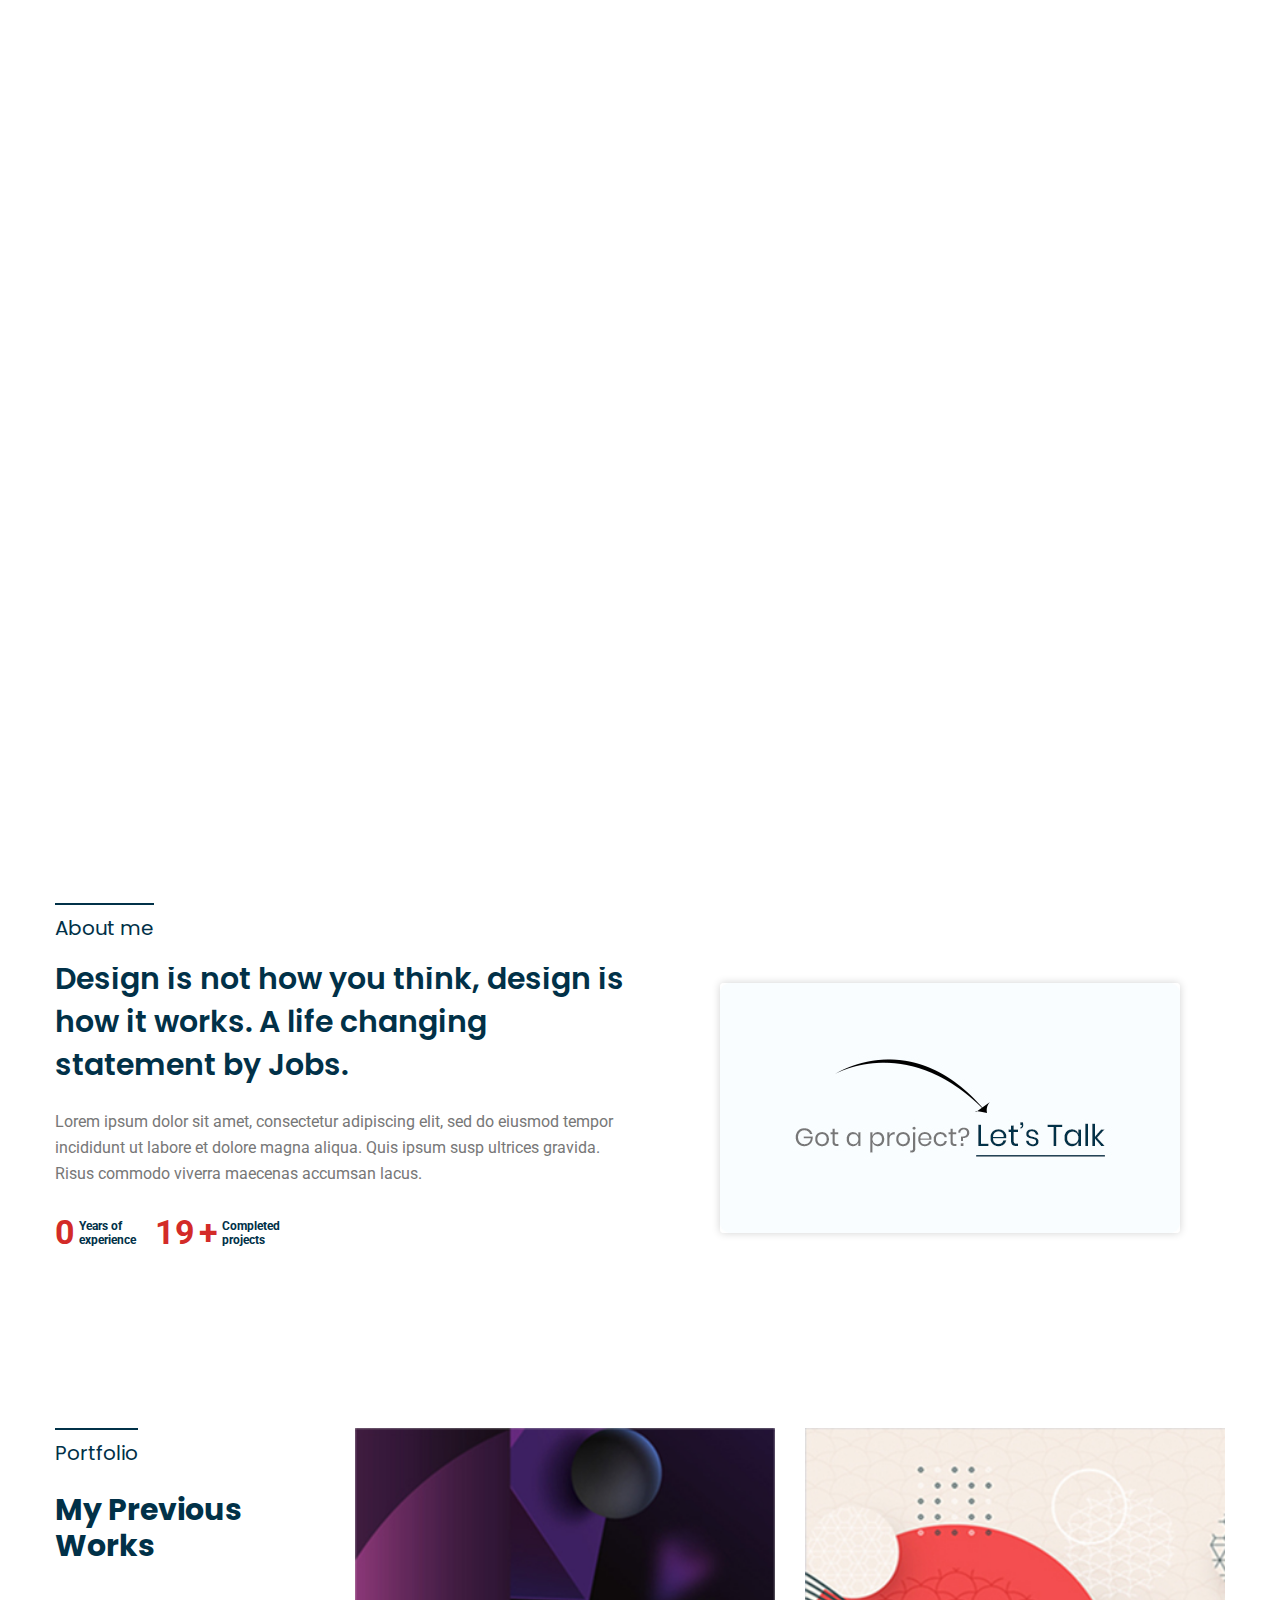
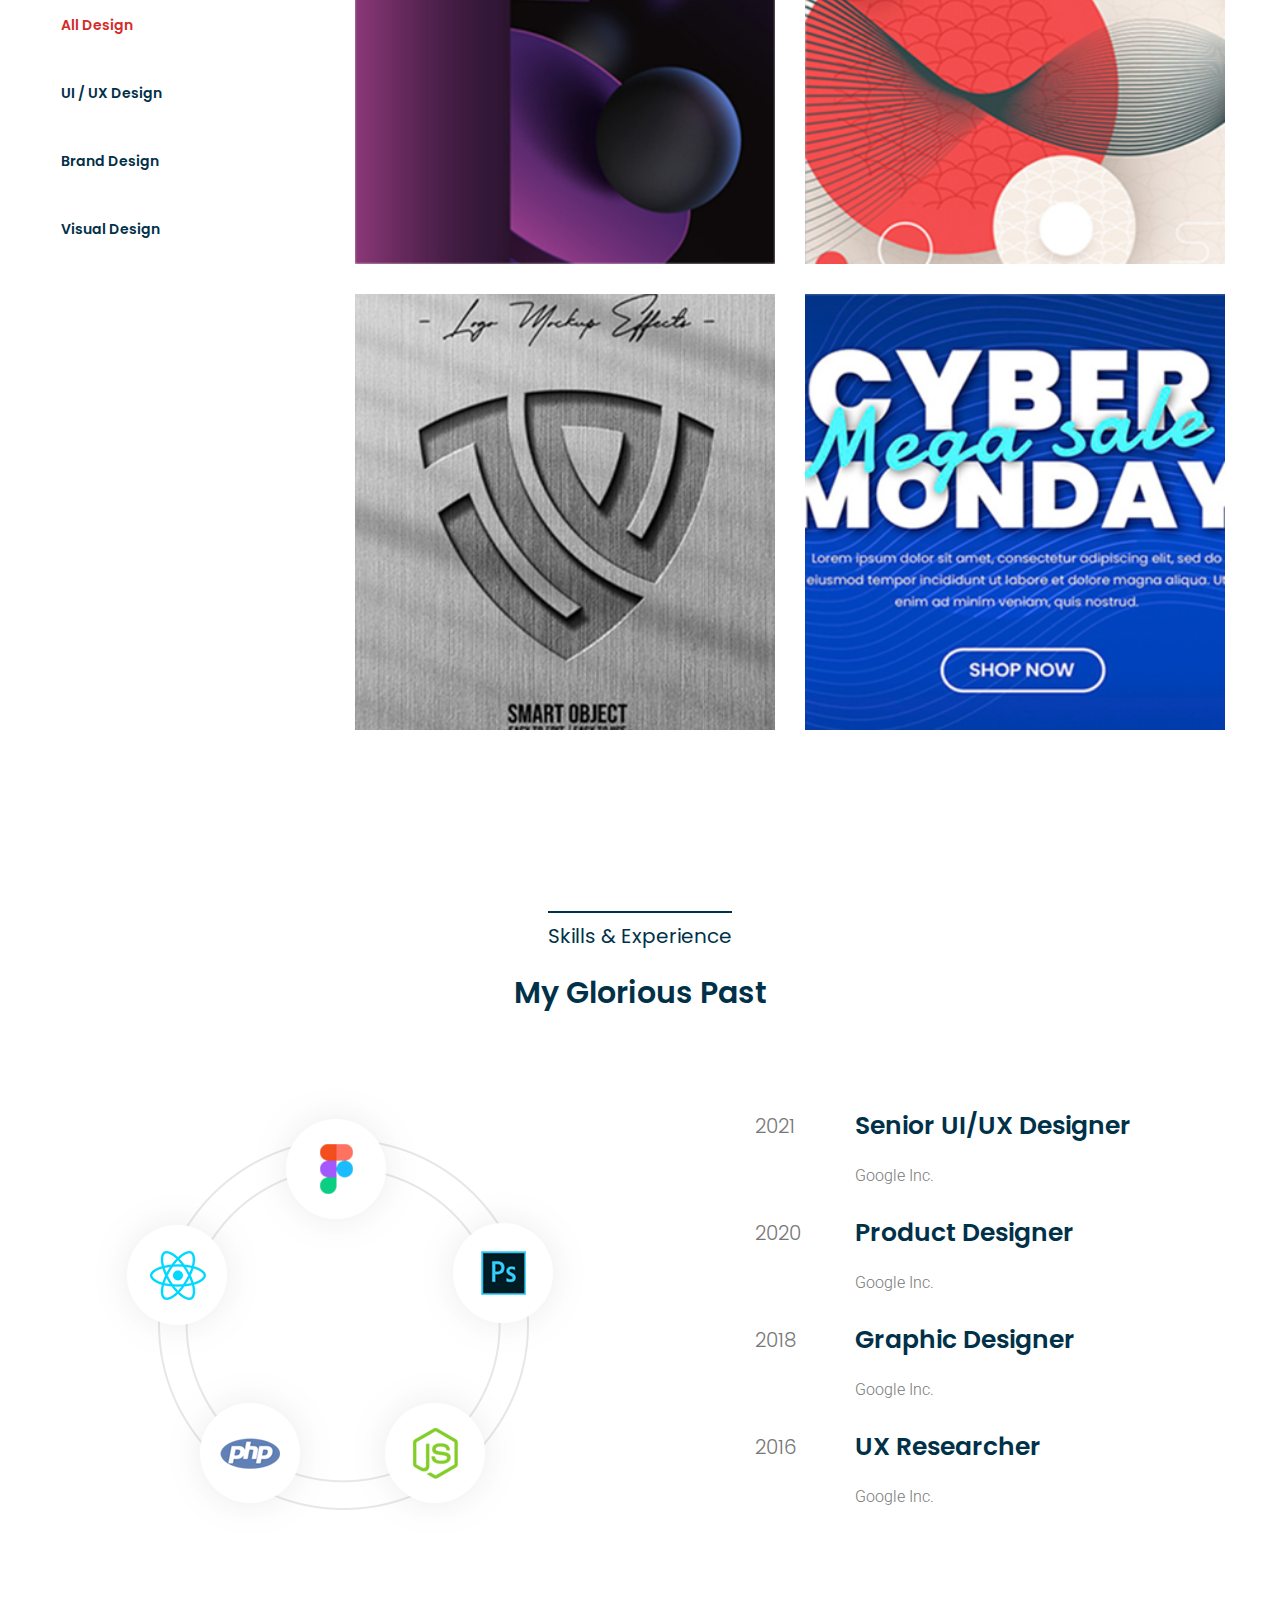
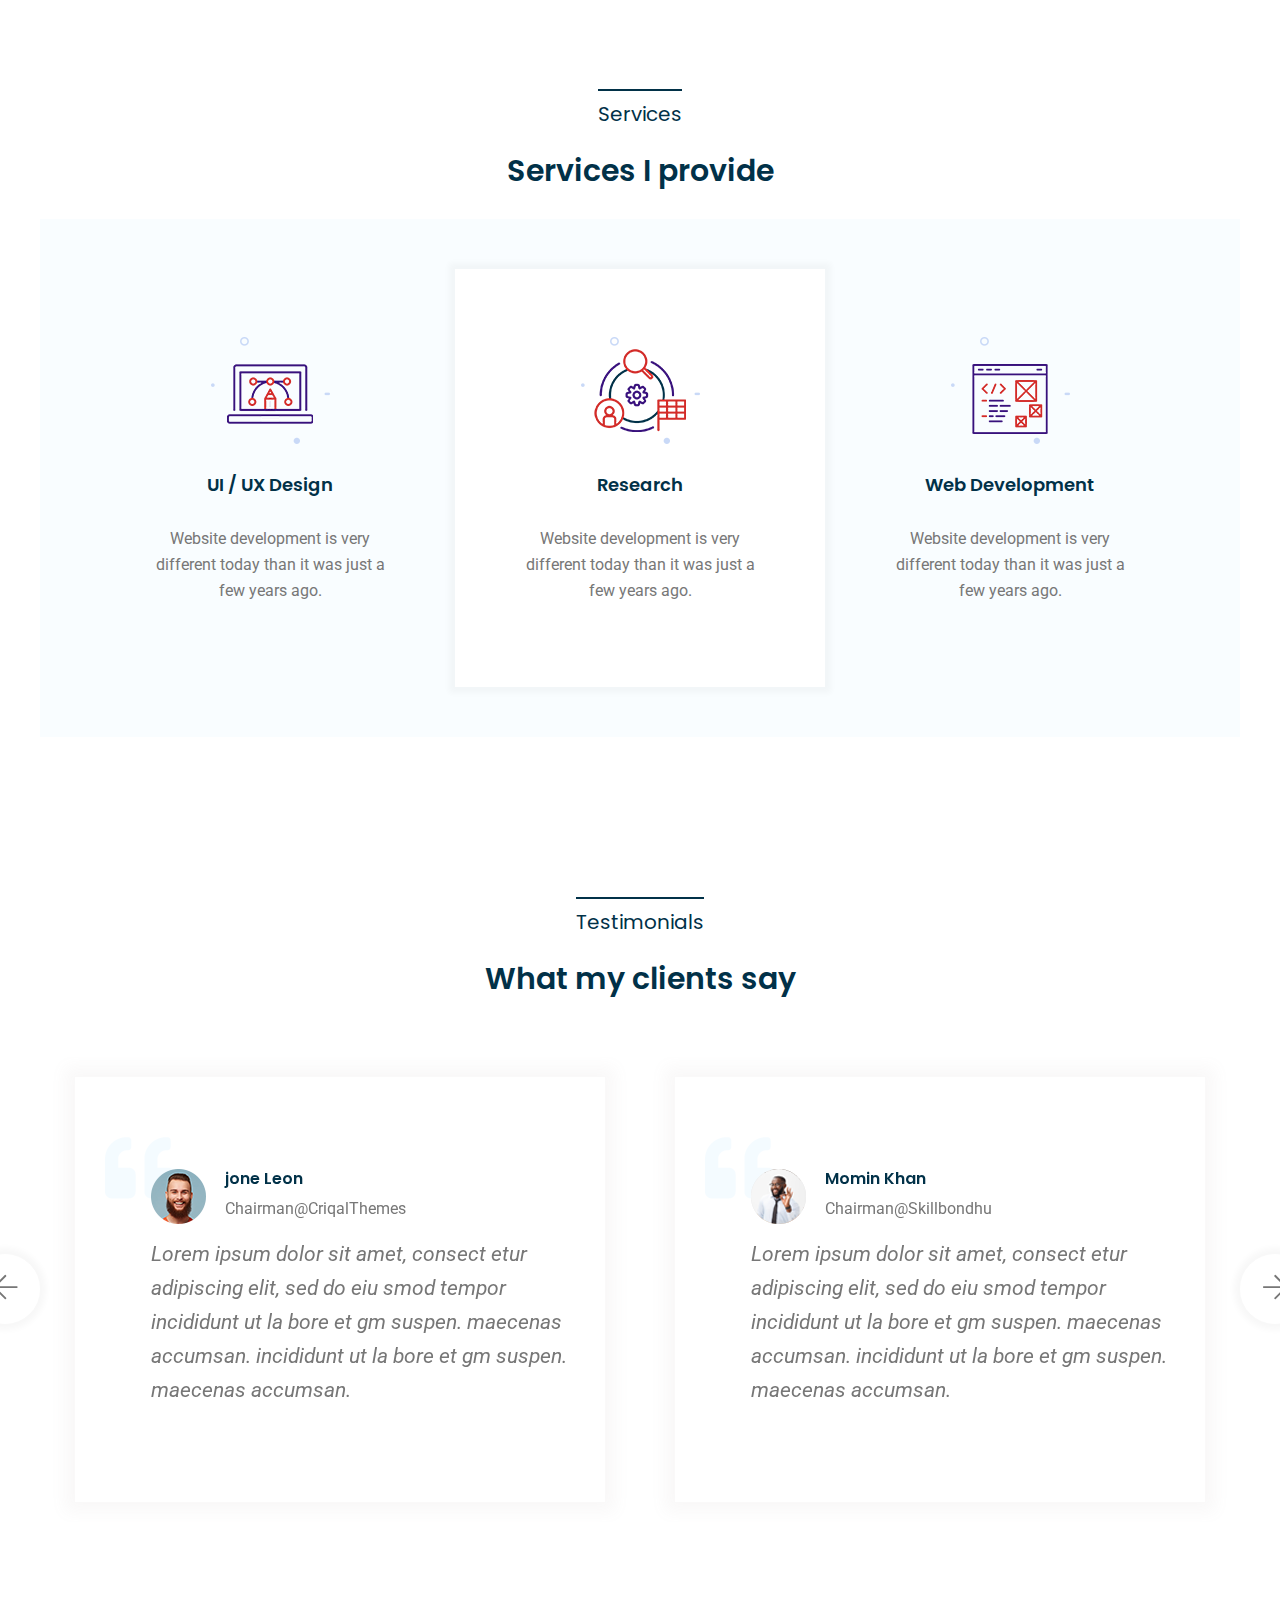
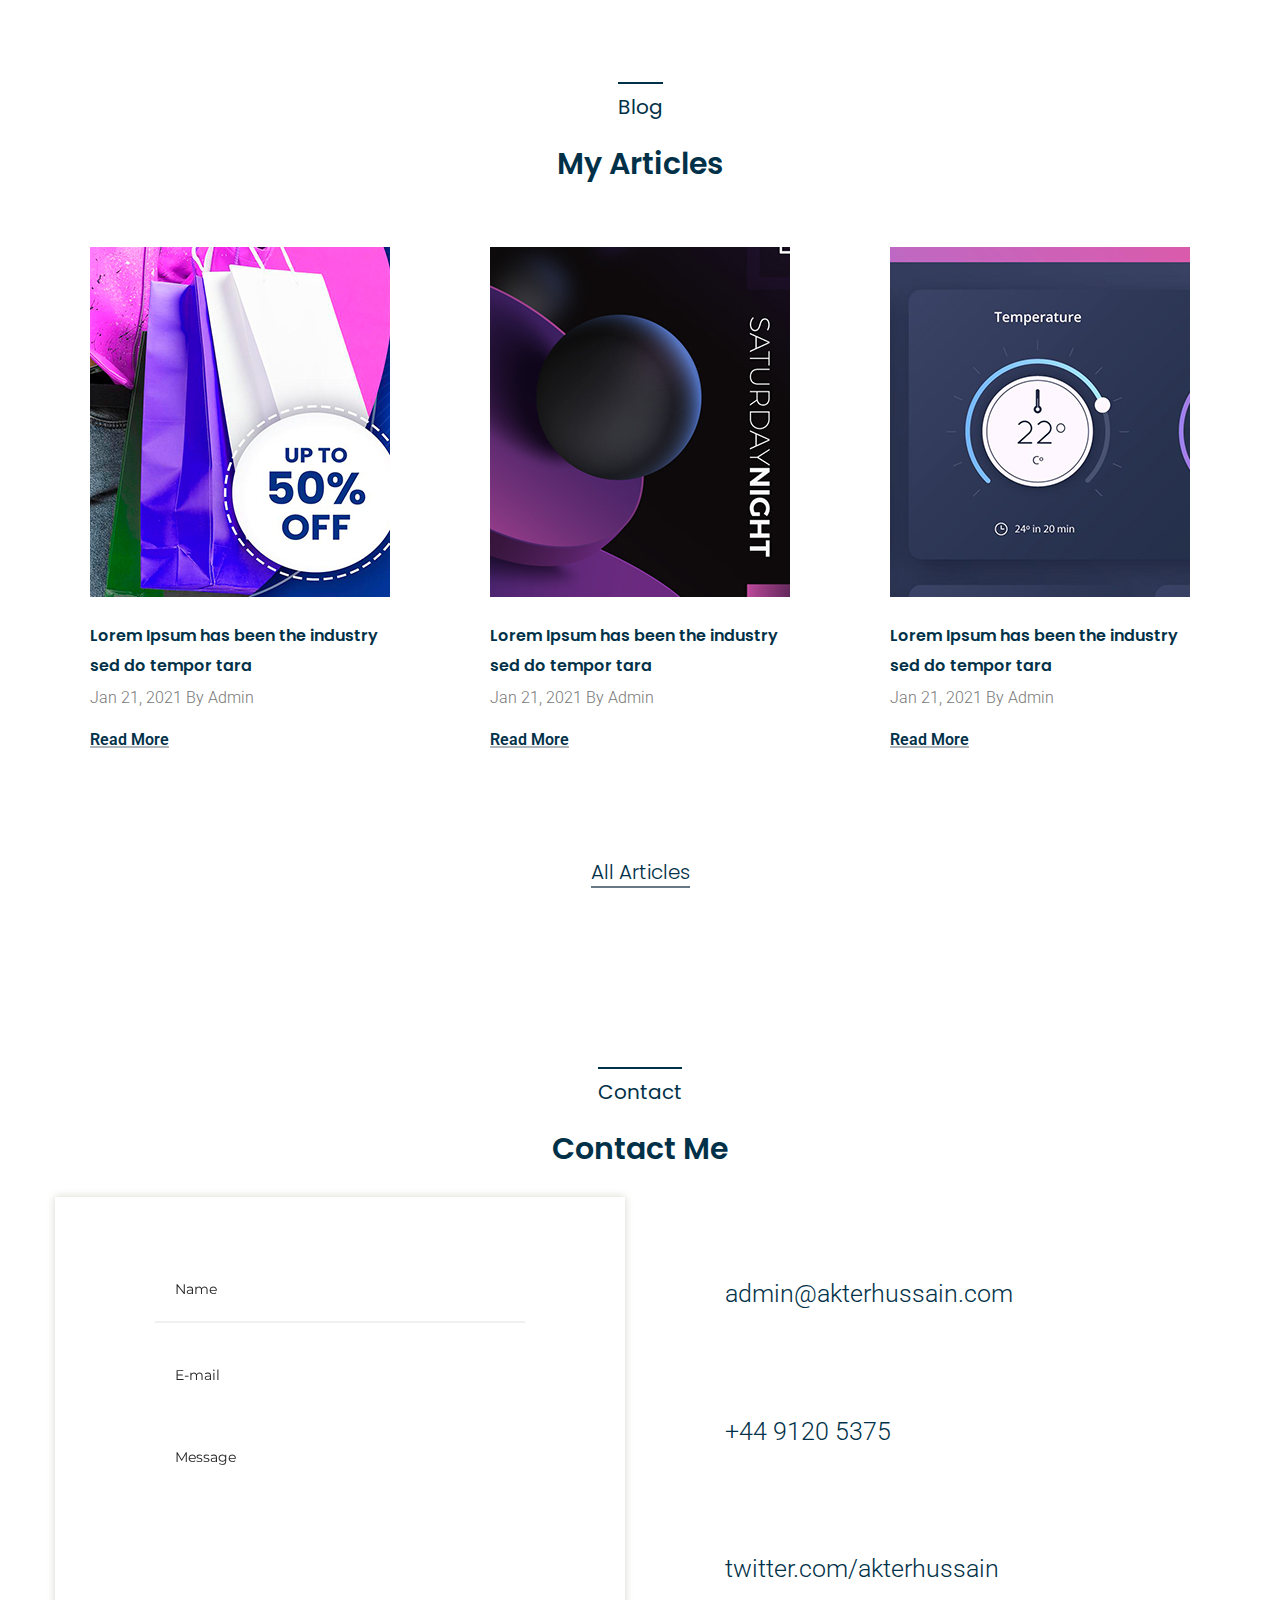
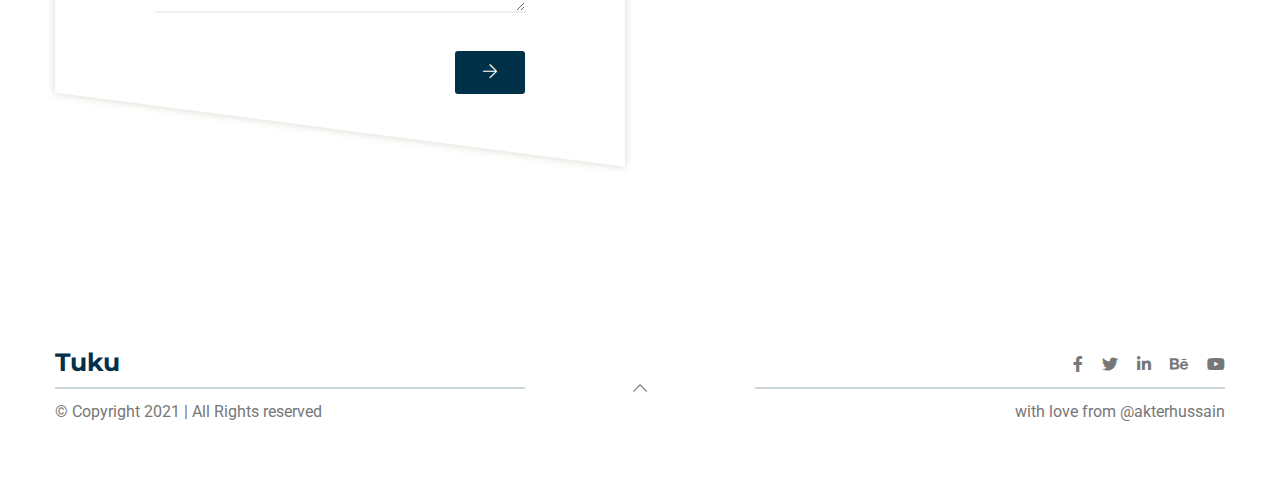
<file: index.html>
<!doctype html>
<html class="no-js" lang="zxx">
    <head>
        <meta charset="utf-8">
        <meta http-equiv="x-ua-compatible" content="ie=edge">
        <title>Tuku – Personal Portfolio HTML Template</title>
        <meta name="description" content="">
        <meta name="viewport" content="width=device-width, initial-scale=1">
        <!-- Place favicon.ico in the root directory -->
        <link rel="shortcut icon" type="image/x-icon" href="assets/img/favicon.png">

		<!-- CSS here -->
        <link rel="stylesheet" href="assets/css/preloader.css">
        <link rel="stylesheet" href="assets/css/bootstrap.min.css">
        <link rel="stylesheet" href="assets/css/owl.carousel.min.css">
        <link rel="stylesheet" href="assets/css/animate.min.css">
        <link rel="stylesheet" href="assets/css/magnific-popup.css">
        <link rel="stylesheet" href="assets/css/fontawesome-all.min.css">
        <link rel="stylesheet" href="assets/css/themify-icons.css">
        <link rel="stylesheet" href="assets/css/meanmenu.css">
        <link rel="stylesheet" href="assets/css/slick.css">
        <link rel="stylesheet" href="assets/css/main.css">
    </head>
    <body>
        <!--[if lte IE 9]>
        <p class="browserupgrade">You are using an <strong>outdated</strong> browser. Please <a href="https://browsehappy.com/">upgrade your browser</a> to improve your experience and security.</p>
        <![endif]-->
        
        <!-- Add your site or application content here -->
                
        <!-- Preloader -->
        <div id="preloader">
            <div id="status" data-background="assets/img/other/tuku.svg"></div>
        </div>

        <!-- Start Header Area -->
        <header>
            <div id="header" class="header-area">
                <div class="container">
                    <div class="row">
                        <div class="col-xl-2 col-lg-1 col-md-6 col-12">
                            <div class="logo">
                                <a href="index.html"><img src="assets/img/logo/logo.png" alt=""></a>
                            </div>
                        </div>
                        <div class="col-12 d-lg-none d-md-block">
                            <div class="mobile-menu"></div>
                        </div>
                        <div class="col-xl-8 col-lg-10  d-md-none d-lg-block">
                            <div id="mobile-menu" class="main-menu text-center">
                                <nav>
                                    <ul>
                                        <li class="active"><a href="#home">Home <i class="far fa-chevron-down"></i></a>
                                            <ul class="submenu">
                                                <li><a href="index.html">Home 1</a></li>
                                                <li><a href="home-2.html">Home 2</a></li>
                                                <li><a href="home-3.html">Home 3</a></li>
                                            </ul>
                                        </li>
                                        <li><a href="#portfolio">Portfolio</a></li>
                                        <li><a href="#skill">Skill</a></li>
                                        <li><a href="#service">Service</a></li>
                                        <li><a href="#testimonial">Testimonial</a></li>
                                        <li><a href="#blog">Article</a></li>
                                        <li><a href="#contact">Contact</a></li>
                                    </ul>
                                </nav>
                            </div>
                        </div>
                        <div class="col-xl-2 col-lg-1 d-none d-lg-block">
                            <div class="off-canvas-area f-right">
                                <div id="canvas_menu" class="off-canvas-icon">
                                    <i class="far fa-bars"></i>
                                </div>
                                <div class="off-canvas-content">
                                    <span class="close-canvas"><i class="fal fa-times"></i></span>
                                    <nav>
                                        <ul>
                                            <li><a href="index.html">Home 1</a></li>
                                            <li><a href="home-2.html">Home 2</a></li>
                                            <li><a href="home-3.html">Home 3</a></li>
                                            <li><a href="blog.html">Blog</a></li>
                                            <li><a href="blog-details.html">Blog Details</a></li>
                                            <li><a href="project-details.html">Project Details</a></li>
                                        </ul>
                                    </nav>
                                    <div id="close_canvas_bg" class="close-canvas-bg"></div>
                                </div>
                            </div>
                        </div>
                    </div>
                </div>
            </div>
        </header>
        <!-- End Header Area -->

    <main>
        <div id="home">
            <!-- Start Introduction Area -->
            <div class="intro-area section-padding d-flex align-items-lg-end align-items-center" data-background="assets/img/bg/intro-bg.png">
                <div class="container">
                    <div class="row">
                        <div class="col-xl-6 col-lg-6 col-md-12 col-sm-12 text-center text-lg-left">
                            <div class="intro-text-area pt-100">
                                <div class="section-title">
                                    <h2>Introduction</h2>
                                </div>
                                <div class="intro-text">
                                <h2>Laboth Karita</h2> 
                                <p>I have been working as  <span class="text-digi"> UX Designer</span> at wpsmasher-studio.
                                    <span class="text-digi d-block">Visual Designer, Web Developer.</span> </p>
                                    <a class="tuku-btn" href="#">get my cv</a>
                                </div>
                            </div>
                        </div>
                        <div class="col-xl-6 col-lg-6">
                            <div class="intro-img text-right mb-30 d-none d-lg-block">
                                <img src="assets/img/introduction/intro.png" alt="">
                            </div>
                        </div>
                    </div>
                </div>
            </div>
            <!-- End Introduction Area -->

            <!-- Start About Area -->
            <div class="about-area section-padding">
                <div class="container">
                    <div class="row">
                        <div class="col-xl-6 col-lg-6 offset-lg-0 col-md-8 offset-md-2 col-sm-12">
                            <div class="about-text text-center text-lg-left">
                                <div class="section-title">
                                    <h2>About me</h2>
                                </div>
                                <div class="about-content mb-30 fix">
                                    <h2>Design is not how you think, design
                                        is how it works. A life changing
                                        statement by Jobs.</h2>
                                    <p>Lorem ipsum dolor sit amet, consectetur adipiscing elit, sed do eiusmod tempor incididunt ut labore et dolore magna aliqua. Quis ipsum susp
                                            ultrices gravida. Risus commodo viverra maecenas accumsan lacus.</p>
                                    <div class="counter-area">
                                        <div class="counter left-counter">
                                            <div class="countfect c-number" data-num="7"></div>
                                            <div class="c-text"> Years of <span class="d-block">experience</span></div>
                                        </div>
                                        <div class="counter right-counter">
                                            <div class="countfect c-number" data-num="200"></div>
                                            <div class="c-number">+</div>
                                            <div class="c-text"> Completed <span class="d-block">projects</span></div>
                                        </div>
                                    </div>
                                </div>
                            </div>
                        </div>
                        <div class="col-xl-6 col-lg-6 d-none d-lg-block">
                            <div class="about-img get-project-area ml-65 mt-80">
                                <a href="#contact"><img src="assets/img/other/getpro-1.jpg" alt=""></a>
                            </div>
                        </div>
                    </div>
                </div>
            </div>
            <!-- End About Area -->
        </div><!-- Home -->

            <!-- Start Portfolio Area -->
            <div id="portfolio" class="portfolio-area section-padding">
                <div class="container">
                    <div class="row">
                        <div class="col-xl-3 col-lg-3 col-md-12 col-sm-12 text-center text-lg-left">
                            <div class="portfolio-text">
                                <div class="section-title">
                                    <h2>Portfolio</h2>
                                </div>
                                <div class="portfolio-content">
                                    <h2>My Previous <span class="d-block">Works</span></h2>
                                </div>
                                <div class="portfolio-menu">
                                    <button class="active" data-filter="*">All Design</button>
                                    <button data-filter=".ui">UI / UX Design</button>
                                    <button data-filter=".brand">Brand Design</button>
                                    <button data-filter=".visual">Visual Design</button>
                                </div>
                            </div>
                        </div>
                        <div class="col-xl-9 col-lg-9 col-md-12s">
                            <div class="row portfolio">
                                <div class="col-xl-6 col-lg-6 col-md-6 col-sm-6 single-port ui">
                                    <div class="portfolio-item  mb-30">
                                        <a href="project-details.html">
                                            <img src="assets/img/portfolio/port-1.jpg" alt="">
                                            <div class="portfolio-overlay">
                                                <div class="overlay-text text-center">
                                                    <h2>Project Title</h2>
                                                </div>
                                            </div>
                                        </a>
                                    </div>
                                </div>
                                <div class="col-xl-6 col-lg-6 col-md-6 col-sm-6 single-port brand">
                                    <div class="portfolio-item  mb-30">
                                        <a href="project-details.html">
                                            <img src="assets/img/portfolio/port-2.jpg" alt="">
                                            <div class="portfolio-overlay">
                                                <div class="overlay-text text-center">
                                                    <h2>Project Title</h2>
                                                </div>
                                            </div>
                                        </a>
                                    </div>
                                </div>
                                <div class="col-xl-6 col-lg-6 col-md-6 col-sm-6 single-port ui visual">
                                    <div class="portfolio-item  mb-30">
                                        <a href="project-details.html">
                                            <img src="assets/img/portfolio/port-3.jpg" alt="">
                                            <div class="portfolio-overlay">
                                                <div class="overlay-text text-center">
                                                    <h2>Project Title</h2>
                                                </div>
                                            </div>
                                        </a>
                                    </div>
                                </div>
                                <div class="col-xl-6 col-lg-6 col-md-6 col-sm-6 single-port ui">
                                    <div class="portfolio-item  mb-30">
                                        <a href="project-details.html">
                                            <img src="assets/img/portfolio/port-4.jpg" alt="">
                                            <div class="portfolio-overlay">
                                                <div class="overlay-text text-center">
                                                    <h2>Project Title</h2>
                                                </div>
                                            </div>
                                        </a>
                                    </div>
                                </div>
                            </div>
                        </div>
                    </div>
                </div>
            </div>
            <!-- End Portfolio Area -->

            <!-- Start Skill Area -->
            <div id="skill" class="skill-area section-padding">
                <div class="container">
                    <div class="row">
                        <div class="col-12 text-center">
                            <div class="section-title mb-100">
                                <h2>Skills & Experience</h2>
                                <h3 class="sub-title">My Glorious Past</h3>
                            </div>
                        </div>
                    </div>
                    <div class="row">
                        <div class="col-xl-6 col-lg-6 d-none d-lg-block">
                            <div class="skill-img text-center">
                                <img src="assets/img/skill/skill.png" alt="">
                            </div>
                        </div>
                        <div class="col-xl-5 offset-xl-1 col-lg-5 offset-lg-1 col-md-6 offset-md-3">
                            <div class="exprience fix mb-30">
                                <span class="ex-year">2021</span>
                                <div class="ex-details">
                                    <h2 class="disignation">Senior UI/UX Designer</h2>
                                    <span class="instituttion">Google Inc.</span>
                                </div>
                            </div>
                            <div class="exprience fix mb-30">
                                <span class="ex-year">2020</span>
                                <div class="ex-details">
                                    <h2 class="disignation">Product Designer</h2>
                                    <span class="instituttion">Google Inc.</span>
                                </div>
                            </div>
                            <div class="exprience fix mb-30">
                                <span class="ex-year">2018</span>
                                <div class="ex-details">
                                    <h2 class="disignation">Graphic Designer</h2>
                                    <span class="instituttion">Google Inc.</span>
                                </div>
                            </div>
                            <div class="exprience fix mb-30">
                                <span class="ex-year">2016</span>
                                <div class="ex-details">
                                    <h2 class="disignation">UX Researcher</h2>
                                    <span class="instituttion">Google Inc.</span>
                                </div>
                            </div>
                        </div>
                    </div>
                </div>
            </div>
            <!-- End Skill Area -->

            <!-- Start Service Area -->
            <div id="service" class="service-area section-padding">
                <div class="container">
                    <div class="row">
                        <div class="col-12 text-center">
                            <div class="section-title mb-30">
                                <h2>Services</h2>
                                <h3 class="sub-title">Services I provide</h3>
                            </div>
                        </div>
                    </div>
                    <div class="row service-container blue-bg pt-50 pb-50 mb-10">
                        <div class="col-xl-3 offset-xl-1 col-lg-3 offset-lg-1 col-md-12 col-12">
                            <div class="service-content text-center pr-40 service-lnr">
                                <img src="assets/img/icon/service-1.png" alt="">
                                <h2>UI / UX Design</h2>
                                <p>Website development is very different today than it was just a few years ago.</p>
                            </div>
                        </div>
                        <div class="col-xl-4 col-lg-4 col-md-12 col-12">
                            <div class="service-content service-con-center  text-center pl-65 pr-65">
                                <img src="assets/img/icon/service-2.png" alt="">
                                <h2>Research</h2>
                                <p>Website development is very different today than it was just a few years ago.</p>
                            </div>
                        </div>
                        <div class="col-xl-3 col-lg-3 col-md-12 col-12">
                            <div class="service-content  text-center pl-40 service-lnr">
                                <img src="assets/img/icon/service-3.png" alt="">
                                <h2>Web Development</h2>
                                <p>Website development is very different today than it was just a few years ago.</p>
                            </div>
                        </div>
                    </div>
                </div>
            </div>
            <!-- End Service Area -->

            <!-- Start Testimonial Area -->
            <div id="testimonial" class="testimonial-area section-padding">
                <div class="container">
                    <div class="row">
                        <div class="col-12 text-center">
                            <div class="section-title mb-60">
                                <h2>Testimonials</h2>
                                <h3 class="sub-title">What my clients say</h3>
                            </div>
                        </div>
                    </div>
                    <div class="row">
                        <div class="col-xl-12">
                            <div class="row testimonial-content mb-10">
                                <div class="col-xl-12">
                                    <div class="testimonial-item">
                                        <div class="testi-icon">
                                            <img src="assets/img/icon/tes.png" alt="">
                                        </div>
                                        <div class="texti-person">
                                        <div class="texti-img">
                                            <img src="assets/img/testimonial/person-1.png" alt="">
                                        </div>
                                        <div class="texti-text">
                                            <h2>jone Leon</h2>
                                            <p>Chairman@CriqalThemes</p>
                                        </div>
                                        <p class="person-text">Lorem ipsum dolor sit amet, consect etur adipiscing elit, sed do eiu smod 
                                            tempor incididunt ut la bore et gm suspen. maecenas accumsan. incididunt ut 
                                            la bore et gm suspen. maecenas accumsan.</p>
                                        </div>
                                    </div>
                                </div>
                                <div class="col-xl-12">
                                    <div class="testimonial-item">
                                        <div class="testi-icon">
                                            <img src="assets/img/icon/tes.png" alt="">
                                        </div>
                                        <div class="texti-person">
                                        <div class="texti-img">
                                            <img src="assets/img/testimonial/person-3.png" alt="">
                                        </div>
                                        <div class="texti-text">
                                            <h2>Momin Khan</h2>
                                            <p>Chairman@Skillbondhu</p>
                                        </div>
                                        <p class="person-text">Lorem ipsum dolor sit amet, consect etur adipiscing elit, sed do eiu smod 
                                            tempor incididunt ut la bore et gm suspen. maecenas accumsan. incididunt ut 
                                            la bore et gm suspen. maecenas accumsan.</p>
                                        </div>
                                    </div>
                                </div>
                                <div class="col-xl-12">
                                    <div class="testimonial-item">
                                        <div class="testi-icon">
                                            <img src="assets/img/icon/tes.png" alt="">
                                        </div>
                                        <div class="texti-person">
                                        <div class="texti-img">
                                            <img src="assets/img/testimonial/person-2.png" alt="">
                                        </div>
                                        <div class="texti-text">
                                            <h2>Moni Akter</h2>
                                            <p>CEO@MoniRecipe</p>
                                        </div>
                                        <p class="person-text">Lorem ipsum dolor sit amet, consect etur adipiscing elit, sed do eiu smod 
                                            tempor incididunt ut la bore et gm suspen. maecenas accumsan. incididunt ut 
                                            la bore et gm suspen. maecenas accumsan.</p>
                                        </div>
                                    </div>
                                </div>
                                <div class="col-xl-12">
                                    <div class="testimonial-item">
                                        <div class="testi-icon">
                                            <img src="assets/img/icon/tes.png" alt="">
                                        </div>
                                        <div class="texti-person">
                                        <div class="texti-img">
                                            <img src="assets/img/testimonial/person-4.png" alt="">
                                        </div>
                                        <div class="texti-text">
                                            <h2>Amdadul Hoque</h2>
                                            <p>Chairman@CrownSoft</p>
                                        </div>
                                        <p class="person-text">Lorem ipsum dolor sit amet, consect etur adipiscing elit, sed do eiu smod 
                                            tempor incididunt ut la bore et gm suspen. maecenas accumsan. incididunt ut 
                                            la bore et gm suspen. maecenas accumsan.</p>
                                        </div>
                                    </div>
                                </div>
                            </div>
                        </div>
                    </div>
                </div>
            </div>
            <!-- End Testimonial Area -->

            <!-- Start Blog Area -->
            <div id="blog" class="blog-area section-padding">
                <div class="container">
                    <div class="row">
                        <div class="col-12 text-center">
                            <div class="section-title mb-30">
                                <h2>Blog</h2>
                                <h3 class="sub-title">My Articles</h3>
                            </div>
                        </div>
                    </div>
                    <div class="row">
                        <div class="col-xl-4 col-lg-4 col-md-6 col-12 col-sm-6">
                            <div class="blog-content mb-30">
                                <img src="assets/img/blog/blog-1.jpg" alt="">
                                <h2>Lorem Ipsum has been the industry
                                    sed do tempor tara</h2>
                                <span>Jan 21, 2021 By Admin</span>
                                <a href="blog-details.html">Read More</a>
                            </div>
                        </div>
                        <div class="col-xl-4 col-lg-4 col-md-6 col-12 col-sm-6">
                            <div class="blog-content mb-30">
                                <img src="assets/img/blog/blog-2.jpg" alt="">
                                <h2>Lorem Ipsum has been the industry
                                    sed do tempor tara</h2>
                                <span>Jan 21, 2021 By Admin</span>
                                <a href="blog-details.html">Read More</a>
                            </div>
                        </div>
                        <div class="col-xl-4 col-lg-4 col-md-6 col-12 col-sm-6">
                            <div class="blog-content mb-30">
                                <img src="assets/img/blog/blog-3.jpg" alt="">
                                <h2>Lorem Ipsum has been the industry
                                    sed do tempor tara</h2>
                                <span>Jan 21, 2021 By Admin</span>
                                <a href="blog-details.html">Read More</a>
                            </div>
                        </div>
                    </div>
                    <div class="row">
                        <div class="col-12 text-center mt-40 mb-30">
                            <a class="btn-readall" href="blog.html">All Articles</a>
                        </div>
                    </div>
                </div>
            </div>
            <!-- End Blog Area -->

            <!-- Start Contact Area -->
            <div id="contact" class="contact-area section-padding">
                <div class="container">
                    <div class="row">
                        <div class="col-12 text-center">
                            <div class="section-title mb-30">
                                <h2>Contact</h2>
                                <h3 class="sub-title">Contact Me</h3>
                            </div>
                        </div>
                    </div>
                    <div class="row">
                        <div class="col-xl-6 col-lg-6 col-md-7 col-12 col-sm-12">
                            <div class="contact-form mb-30">
                                <form method="POST" action="mail.php">
                                    <input name="name" class="contact-name" type="text" placeholder="Name">
                                    <input name="email" class="contact-email" type="email" placeholder="E-mail">
                                    <textarea class="contact-message" name="message" cols="30" rows="6" placeholder="Message"></textarea>
                                    <div class="contact-btn text-right">
                                        <button><i class="fal fa-arrow-right"></i></button>
                                    </div>
                                </form>
                            </div>
                        </div>
                        <div class="col-xl-5 col-lg-6 col-md-5 col-12 col-sm-12">
                            <div class="contact-menu d-flex pl-70 align-items-center mb-30">
                                <ul>
                                    <li><a href="mailto:admin@akterhussain.com">admin@akterhussain.com</a></li>
                                    <li><a href="tel:++4491205375">+44 9120 5375</a></li>
                                    <li><a href="#" target="_blank">twitter.com/akterhussain</a></li>
                                </ul>
                            </div>
                        </div>
                    </div>
                </div>
            </div>
            <!-- End Contact Area -->
        </main>

        <footer> 
        <!-- Start Footer Area -->
        <div class="footer-area section-padding">
            <div class="container">
                <div class="row">
                    <div class="col-xl-5 col-lg-5 col-md-5 col-12 col-sm-12">
                            <div class="copyright-area">
                                <h2>Tuku</h2>
                                <p> &copy; Copyright 2021 | All Rights reserved</p>
                            </div>
                    </div>
                    <div class="col-xl-2 col-lg-2  col-md-2 d-none d-md-block">
                        <div class="button-area text-center">
                            <a href="#top"><i class="fal fa-chevron-up"></i></a>
                        </div>
                    </div>
                    <div class="col-xl-5 col-lg-5  col-md-5 col-12 col-sm-12">
                        <div class="social-area text-left text-md-right">
                            <ul>
                                <li><a href="#"><i class="fab fa-facebook-f"></i></a></li>
                                <li><a href="#"><i class="fab fa-twitter"></i></a></li>
                                <li><a href="#"><i class="fab fa-linkedin-in"></i></a></li>
                                <li><a href="#"><i class="fab fa-behance"></i></a></li>
                                <li><a href="#"><i class="fab fa-youtube"></i></a></li>
                            </ul>
                            <p>with love from <span>@akterhussain</span></p>
                        </div>
                    </div>
                </div>
            </div>
        </div>
        <!-- End Footer Area -->
        </footer>   

		<!-- JS here -->
        <script src="assets/js/vendor/jquery-1.12.4.min.js"></script>
        <script src="assets/js/bootstrap.bundle.min.js"></script>
        <script src="assets/js/owl.carousel.min.js"></script>
        <script src="assets/js/isotope.pkgd.min.js"></script>
        <script src="assets/js/one-page-nav-min.js"></script>
        <script src="assets/js/slick.min.js"></script>
        <script src="assets/js/jquery.meanmenu.min.js"></script>
        <script src="assets/js/ajax-form.js"></script>
        <script src="assets/js/wow.min.js"></script>
        <script src="assets/js/jquery.scrollUp.min.js"></script>
        <script src="assets/js/imagesloaded.pkgd.min.js"></script>
        <script src="assets/js/jquery.magnific-popup.min.js"></script>
        <script src="assets/js/countfect.min.js"></script>
        <script src="assets/js/plugins.js"></script>
        <script src="assets/js/jquery.scroller.js"></script>
        <script src="assets/js/main.js"></script>
        
    </body>
</html>
</file>
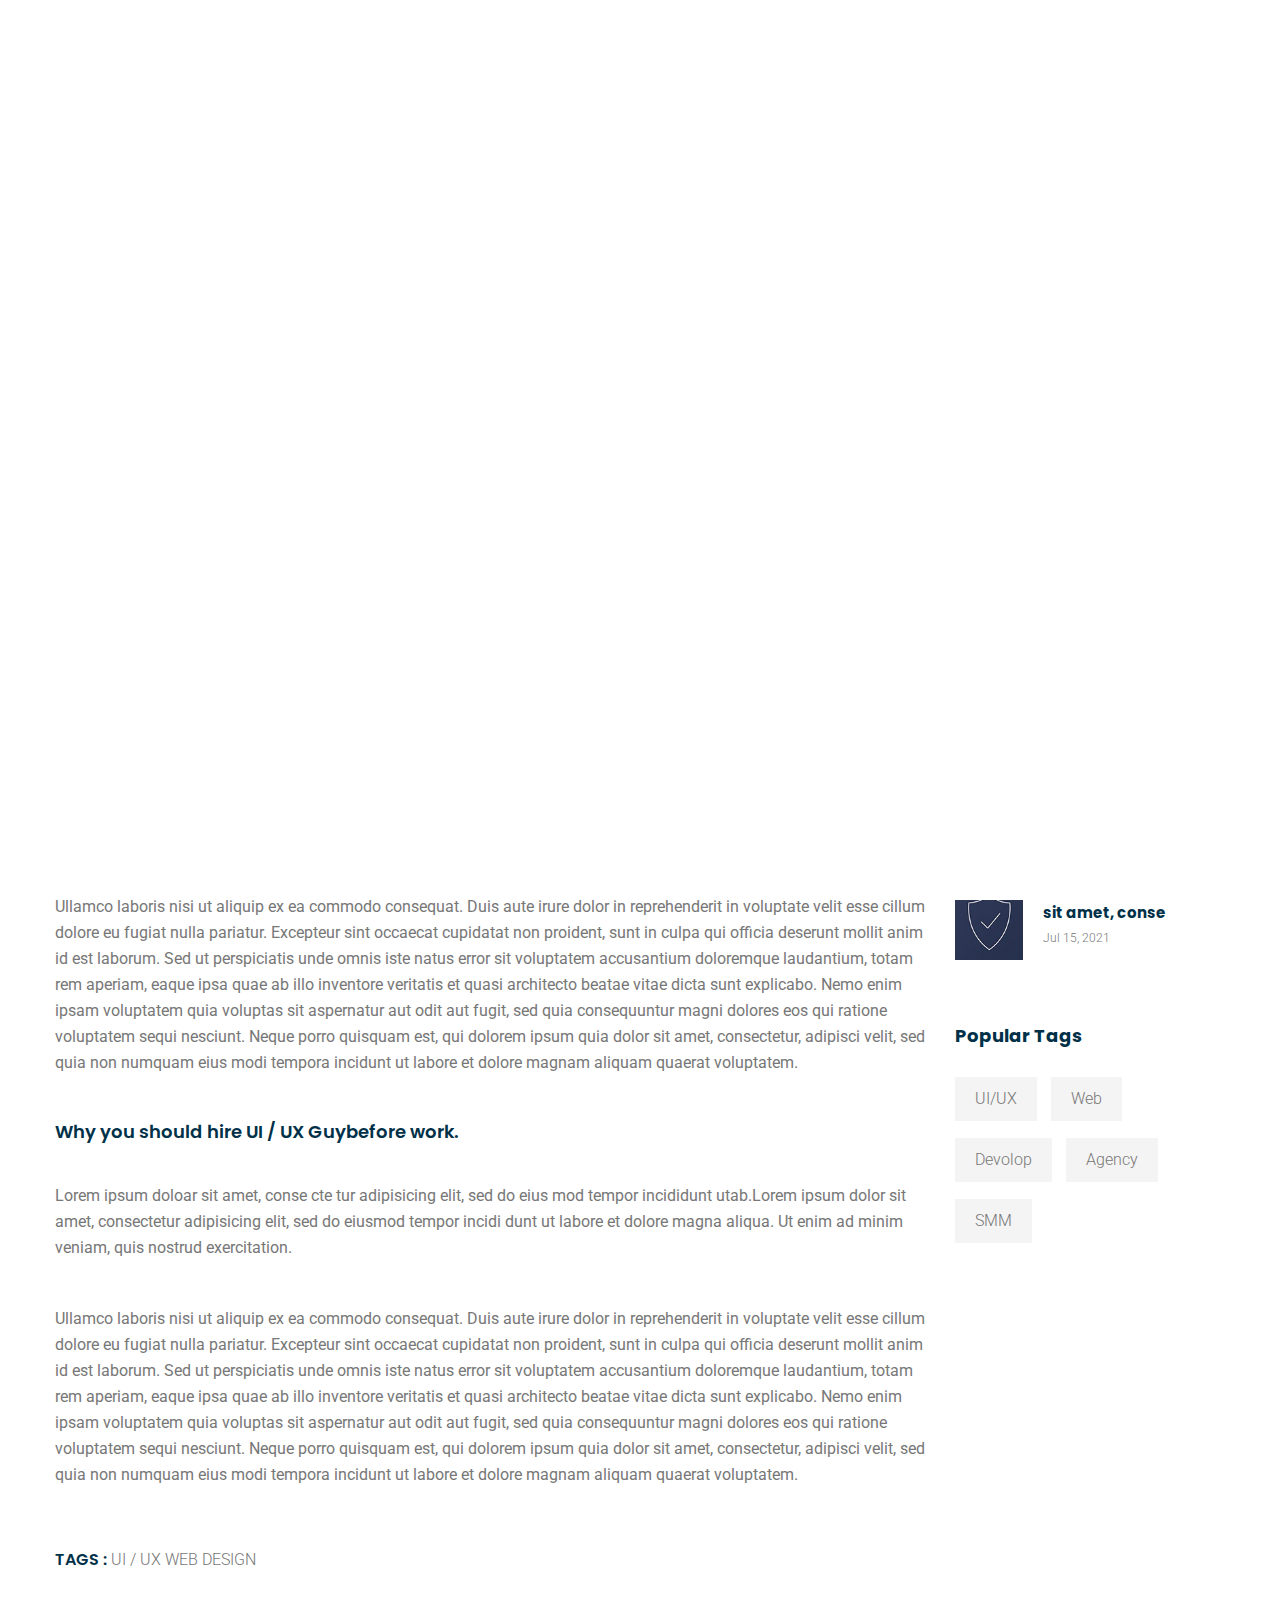
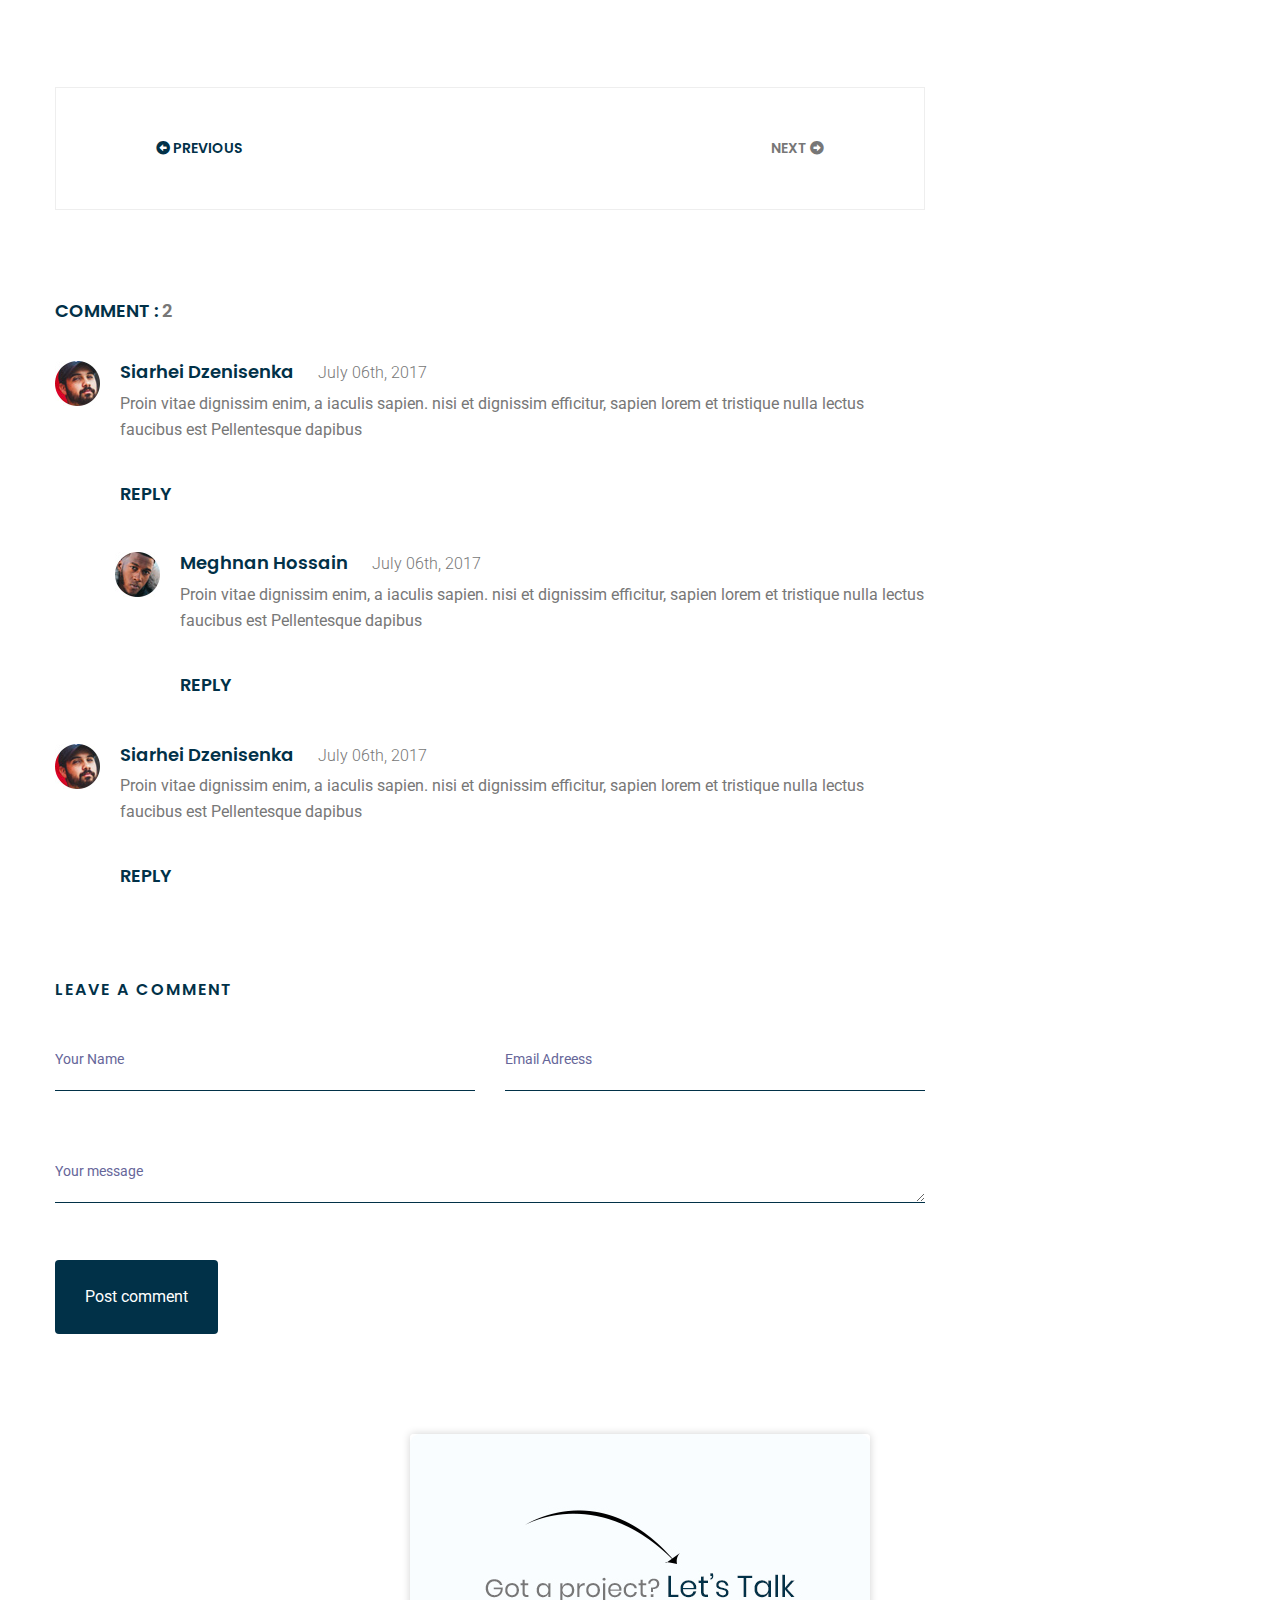
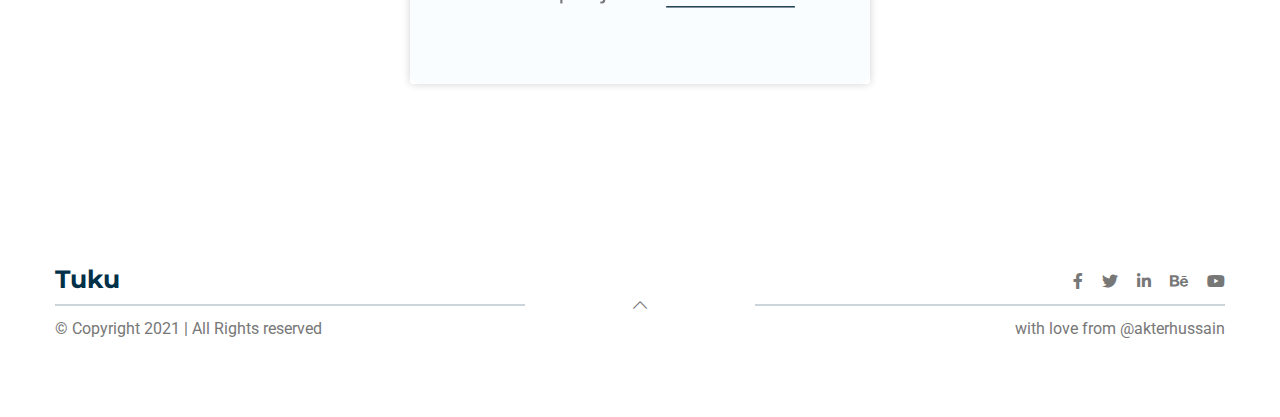
<file: blog-details.html>
<!doctype html>
<html class="no-js" lang="zxx">
    <head>
        <meta charset="utf-8">
        <meta http-equiv="x-ua-compatible" content="ie=edge">
        <title>Tuku – Personal Portfolio HTML Template</title>
        <meta name="description" content="">
        <meta name="viewport" content="width=device-width, initial-scale=1">
        <!-- Place favicon.ico in the root directory -->
        <link rel="shortcut icon" type="image/x-icon" href="assets/img/favicon.png">

		<!-- CSS here -->
        <link rel="stylesheet" href="assets/css/preloader.css">
        <link rel="stylesheet" href="assets/css/bootstrap.min.css">
        <link rel="stylesheet" href="assets/css/owl.carousel.min.css">
        <link rel="stylesheet" href="assets/css/animate.min.css">
        <link rel="stylesheet" href="assets/css/magnific-popup.css">
        <link rel="stylesheet" href="assets/css/fontawesome-all.min.css">
        <link rel="stylesheet" href="assets/css/themify-icons.css">
        <link rel="stylesheet" href="assets/css/meanmenu.css">
        <link rel="stylesheet" href="assets/css/slick.css">
        <link rel="stylesheet" href="assets/css/main.css">
    </head>
    <body>
        <!--[if lte IE 9]>
        <p class="browserupgrade">You are using an <strong>outdated</strong> browser. Please <a href="https://browsehappy.com/">upgrade your browser</a> to improve your experience and security.</p>
        <![endif]-->
        
        <!-- Add your site or application content here -->  

        <!-- Preloader -->
        <div id="preloader">
            <div id="status" data-background="assets/img/other/tuku.svg"></div>
        </div>

    <!-- Start Header Area -->
    <header>
        <div class="header-area header-home-2">
            <div class="container">
                <div class="row">
                    <div class="col-xl-3 col-lg-3 col-md-3 col-6">
                        <div class="logo-home-2">
                            <a href="index.html"><img src="assets/img/logo/logo.png" alt=""></a>
                        </div>
                    </div>
                    <div class="col-xl-6  col-lg-6 col-md-6 d-md-block d-none">
                        <div class="info-area text-center">
                            <a href="mailto:admin@akterhussain.com"><i class="fas fa-envelope"></i>
                                admin@akterhussain.com</a>
                        </div>
                    </div>
                    <div class="col-xl-3 col-lg-3 col-md-3 col-6">
                        <div class="off-canvas-area f-right">
                            <div id="canvas_menu" class="off-canvas-icon off-canvas-icon-2">
                                <i class="far fa-bars"></i>
                            </div>
                            <div class="off-canvas-content">
                                <span class="close-canvas"><i class="fal fa-times"></i></span>
                                <nav>
                                    <ul>
                                        <li><a href="index.html">Home 1</a></li>
                                        <li><a href="home-2.html">Home 2</a></li>
                                        <li><a href="home-3.html">Home 3</a></li>
                                        <li><a href="blog.html">Blog</a></li>
                                        <li><a href="blog-details.html">Blog Details</a></li>
                                        <li><a href="project-details.html">Project Details</a></li>
                                    </ul>
                                </nav>
                                <div id="close_canvas_bg" class="close-canvas-bg"></div>
                            </div>
                        </div>
                    </div>
                </div>
            </div>
        </div>
    </header>
    <!-- End Header Area -->

    <main>

        <!-- Start Blog content -->
        <div class="blog-details-page pt-200">
            <div class="container">
                <div class="row">
                    <div class="col-xl-9 col-lg-9 col-md-12">
                        <div class="blog-detail-area">
                            <div class="blog-content-detail">
                                <div class="post-header text-md-center text-left">
                                    <h1>Doing UX Design, Brand Design
                                        Web Development</h1>
                                    <div class="category-date">
                                        <span><a href="#">UI / UX Design</a></span> |
                                        <span><a href="#">August 1, 2020</a></span>
                                    </div>
                                    <div class="social-share">
                                        <ul>
                                            <li><a href="#"><i class="fab fa-facebook-f"></i></a></li>
                                            <li><a href="#"><i class="fab fa-twitter"></i></a></li>
                                            <li><a href="#"><i class="fab fa-linkedin-in"></i></a></li>
                                            <li><a href="#"><i class="fab fa-behance"></i></a></li>
                                            <li><a href="#"><i class="fab fa-youtube"></i></a></li>
                                        </ul>
                                    </div>
                                </div>
                                <div class="post-thumbnail">
                                    <img src="assets/img/blog-detail/blog_detail.jpg" alt="">
                                </div>
                                <div class="post-content">
                                    <p>Lorem ipsum doloar sit amet, conse cte tur adipisicing elit, sed do eius mod
                                        tempor
                                        incididunt
                                        utab.Lorem ipsum dolor sit amet, consectetur adipisicing elit, sed do eiusmod
                                        tempor
                                        incidi
                                        dunt ut labore et dolore magna aliqua. Ut enim ad minim veniam, quis nostrud
                                        exercitation.</p>
                                    <p>Ullamco laboris nisi ut aliquip ex ea commodo consequat. Duis aute irure dolor in
                                        reprehenderit in
                                        voluptate velit esse cillum dolore eu fugiat nulla pariatur.
                                        Excepteur sint occaecat cupidatat non proident, sunt in culpa qui officia
                                        deserunt
                                        mollit
                                        anim id est laborum. Sed ut perspiciatis unde omnis iste natus error sit
                                        voluptatem
                                        accusantium
                                        doloremque laudantium, totam rem aperiam, eaque ipsa quae ab illo inventore
                                        veritatis et quasi
                                        architecto beatae vitae dicta sunt explicabo. Nemo enim ipsam voluptatem quia
                                        voluptas sit aspernatur
                                        aut odit aut fugit, sed quia consequuntur magni dolores eos qui ratione
                                        voluptatem
                                        sequi nesciunt.
                                        Neque porro quisquam est, qui dolorem ipsum quia dolor sit amet, consectetur,
                                        adipisci velit, sed quia non
                                        numquam eius modi tempora incidunt ut labore et dolore magnam aliquam quaerat
                                        voluptatem.</p>
                                    <h2>Why you should hire UI / UX Guybefore work.</h2>
                                    <p>Lorem ipsum doloar sit amet, conse cte tur adipisicing elit, sed do eius mod
                                        tempor incididunt utab.Lorem ipsum dolor sit amet, consectetur adipisicing elit,
                                        sed do eiusmod tempor incidi dunt ut labore et dolore magna aliqua. Ut enim ad
                                        minim veniam, quis nostrud exercitation.</p>
                                    <p>Ullamco laboris nisi ut aliquip ex ea commodo consequat. Duis aute irure dolor in
                                        reprehenderit in voluptate velit esse cillum dolore eu fugiat nulla pariatur.
                                        Excepteur sint occaecat cupidatat non proident, sunt in culpa qui officia
                                        deserunt mollit anim id est laborum. Sed ut perspiciatis unde omnis iste natus
                                        error sit voluptatem accusantium doloremque laudantium, totam rem aperiam, eaque
                                        ipsa quae ab illo inventore veritatis et quasi architecto beatae vitae dicta
                                        sunt explicabo. Nemo enim ipsam voluptatem quia voluptas sit aspernatur aut odit
                                        aut fugit, sed quia consequuntur magni dolores eos qui ratione voluptatem sequi
                                        nesciunt. Neque porro quisquam est, qui dolorem ipsum quia dolor sit amet,
                                        consectetur, adipisci velit, sed quia non numquam eius modi tempora incidunt ut
                                        labore et dolore magnam aliquam quaerat voluptatem.</p>
                                </div>
                                <div class="tag-area">
                                    <span>Tags : </span>
                                    <ul>
                                        <li><a href=""> UI / UX</a></li>
                                        <li><a href=""> WEB DESIGN</a></li>
                                    </ul>
                                </div>
                                <div class="navigation fix">
                                    <a class="preview-btn" href=""><i class="fas fa-arrow-alt-circle-left"></i>
                                        Previous</a>
                                    <a class="next-btn" href="">Next <i class="fas fa-arrow-alt-circle-right"></i></a>
                                </div>
                                <div class="comment-area">
                                    <div class="comment-title">
                                        <h3>COMMENT : <span>2</span></h3>
                                    </div>
                                    <div class="comments-box">
                                        <ul>
                                            <li>
                                                <div class="comments-avatar fix">
                                                    <a href="#"><img src="assets/img/blog-detail/user-1.jpg" alt=""></a>
                                                </div>
                                                <div class="comments-text">
                                                    <div class="avatar-name">
                                                        <h5><a href="#">Siarhei Dzenisenka</a></h5>
                                                        <span><a href="#">July 06th, 2017</a></span>
                                                    </div>
                                                    <p>Proin vitae dignissim enim, a iaculis sapien. nisi et dignissim
                                                        efficitur, sapien lorem et tristique nulla lectus faucibus est
                                                        Pellentesque dapibus
                                                    </p>
                                                    <h5 class="reply"><a href="#">Reply</a></h5>
                                                </div>
                                            </li>
                                            <li class="comment-children">
                                                <div class="comments-avatar fix">
                                                    <a href=""><img src="assets/img/blog-detail/user-2.jpg" alt=""></a>
                                                </div>
                                                <div class="comments-text">
                                                    <div class="avatar-name">
                                                        <h5><a href="#">Meghnan Hossain</a></h5>
                                                        <a href="#"><span>July 06th, 2017</span></a>
                                                    </div>
                                                    <p>Proin vitae dignissim enim, a iaculis sapien. nisi et dignissim
                                                        efficitur, sapien lorem et tristique nulla lectus faucibus est
                                                        Pellentesque dapibus
                                                    </p>
                                                    <h5 class="reply"><a href="#">Reply</a></h5>
                                                </div>
                                            </li>
                                            <li>
                                                <div class="comments-avatar">
                                                    <a href="#"><img src="assets/img/blog-detail/user-1.jpg" alt=""></a>
                                                </div>
                                                <div class="comments-text">
                                                    <div class="avatar-name">
                                                        <h5><a href="#">Siarhei Dzenisenka</a></h5>
                                                        <span><a href="#">July 06th, 2017</a></span>
                                                    </div>
                                                    <p>Proin vitae dignissim enim, a iaculis sapien. nisi et dignissim
                                                        efficitur, sapien lorem et tristique nulla lectus faucibus est
                                                        Pellentesque dapibus
                                                    </p>
                                                    <h5 class="reply"><a href="#">Reply</a></h5>
                                                </div>
                                            </li>
                                        </ul>
                                        <div class="post-comments-form mb-100">
                                            <div class="post-comments-title mb-30">
                                                <h3>Leave A comment</h3>
                                            </div>
                                            <form id="contacts-form" class="conatct-post-form" action="#">
                                                <div class="row">
                                                    <div class="col-xl-6 col-lg-6 col-md-6">
                                                        <div class="contacts-name">
                                                            <input type="text" placeholder="Your Name">
                                                        </div>
                                                    </div>
                                                    <div class="col-xl-6 col-lg-6 col-md-6">
                                                        <div class="contacts-email">
                                                            <input type="email" placeholder="Email Adreess">
                                                        </div>
                                                    </div>
                                                    <div class="col-xl-12">
                                                        <div class="contacts-message">
                                                            <textarea name="comments" id="comments" cols="30" rows="1"
                                                                placeholder="Your message"></textarea>
                                                        </div>
                                                    </div>
                                                    <div class="col-xl-12">
                                                        <button class="os-btn os-btn-black" type="submit">Post
                                                            comment</button>
                                                    </div>
                                                </div>
                                            </form>
                                        </div>
                                    </div>
                                </div>
                            </div>
                        </div>
                    </div>
                    <div class="col-xl-3 col-lg-3 col-md-12">
                        <aside class="widget-area">
                            <section class="widget">
                                <h2 class="widget-title">Search</h2>
                                <form role="search" method="get" class="search-form"
                                    action="http://localhost/practice/">
                                    <label>
                                        <input type="search" class="search-field" placeholder="Search anything" value=""
                                            name="s">
                                    </label>
                                    <button class="search-submit"><i class="fas fa-search"></i></button>
                                </form>
                            </section>
                            <section class="widget">
                                <h2 class="widget-title">Categories</h2>
                                <ul>
                                    <li><a href="#"><i class="fas fa-chevron-right"></i>Smartphones</a></li>
                                    <li><a href="#"><i class="fas fa-chevron-right"></i>Headset</a></li>
                                    <li><a href="#"><i class="fas fa-chevron-right"></i>Smartwatch </a></li>
                                    <li><a href="#"><i class="fas fa-chevron-right"></i>Drones</a></li>
                                    <li><a href="#"><i class="fas fa-chevron-right"></i> Computer Parts</a></li>
                                </ul>
                            </section>
                            <section class="widget">
                                <h2 class="widget-title">Recent Post</h2>
                                <ul>
                                    <li>
                                        <a href="#"> 
                                            <span class="recent-featured-img">
                                                <img src="assets/img/widget/wt-1.jpg" alt="">
                                            </span>
                                            <span class="meta-wrap">
                                                <span class="post-title">Doing a cross country road trip</span> <span class="post-date">Jul 15, 2021</span>
                                            </span>
                                        </a>
                                    </li>
                                    <li>
                                        <a href="#"> 
                                            <span class="recent-featured-img">
                                                <img src="assets/img/widget/wt-2.jpg" alt="">
                                            </span>
                                            <span class="meta-wrap">
                                                <span class="post-title">Ullamco laboris nisi ut aliquip</span> <span class="post-date">Jul 15, 2021</span>
                                            </span>
                                        </a>
                                    </li>
                                    <li>
                                        <a href="#"> 
                                            <span class="recent-featured-img">
                                                <img src="assets/img/widget/wt-3.jpg" alt="">
                                            </span>
                                            <span class="meta-wrap">
                                                <span class="post-title">Lorem ipsum doloar sit amet, conse</span> <span class="post-date">Jul 15, 2021</span>
                                            </span>
                                        </a>
                                    </li>
                                </ul>
                            </section>
                            <section class="widget popular-tag">
                                <h2 class="widget-title">Popular Tags</h2>
                                <ul>
                                    <li><a href="#">UI/UX</a></li>
                                    <li><a href="#">Web</a></li>
                                    <li><a href="#">Devolop</a></li>
                                    <li><a href="#">Agency</a></li>
                                    <li><a href="#">SMM</a></li>
                                </ul>
                            </section>
                        </aside>
                    </div>
                </div>
                <div class="row">
                    <div class="col-xl-6 offset-xl-3">
                        <div class="get-project-area text-center mb-90">
                            <a href="home-2.html#contact"><img src="assets/img/other/getpro-1.jpg" alt=""></a>
                        </div>
                    </div>
                </div>
            </div>
        </div>
        <!-- End Blog content  -->

    </main>


    <footer> 
        <!-- Start Footer Area -->
        <div class="footer-area section-padding">
            <div class="container">
                <div class="row">
                    <div class="col-xl-5 col-lg-5 col-md-5 col-12 col-sm-12">
                            <div class="copyright-area">
                                <h2>Tuku</h2>
                                <p> &copy; Copyright 2021 | All Rights reserved</p>
                            </div>
                    </div>
                    <div class="col-xl-2 col-lg-2  col-md-2 d-none d-md-block">
                        <div class="button-area text-center">
                            <a href="#top"><i class="fal fa-chevron-up"></i></a>
                        </div>
                    </div>
                    <div class="col-xl-5 col-lg-5  col-md-5 col-12 col-sm-12">
                        <div class="social-area text-left text-md-right">
                            <ul>
                                <li><a href="#"><i class="fab fa-facebook-f"></i></a></li>
                                <li><a href="#"><i class="fab fa-twitter"></i></a></li>
                                <li><a href="#"><i class="fab fa-linkedin-in"></i></a></li>
                                <li><a href="#"><i class="fab fa-behance"></i></a></li>
                                <li><a href="#"><i class="fab fa-youtube"></i></a></li>
                            </ul>
                            <p>with love from <span>@akterhussain</span></p>
                        </div>
                    </div>
                </div>
            </div>
        </div>
        <!-- End Footer Area -->
        </footer>   

		<!-- JS here -->
        <script src="assets/js/vendor/jquery-1.12.4.min.js"></script>
        <script src="assets/js/bootstrap.bundle.min.js"></script>
        <script src="assets/js/owl.carousel.min.js"></script>
        <script src="assets/js/isotope.pkgd.min.js"></script>
        <script src="assets/js/one-page-nav-min.js"></script>
        <script src="assets/js/slick.min.js"></script>
        <script src="assets/js/jquery.meanmenu.min.js"></script>
        <script src="assets/js/ajax-form.js"></script>
        <script src="assets/js/wow.min.js"></script>
        <script src="assets/js/jquery.scrollUp.min.js"></script>
        <script src="assets/js/imagesloaded.pkgd.min.js"></script>
        <script src="assets/js/jquery.magnific-popup.min.js"></script>
        <script src="assets/js/countfect.min.js"></script>
        <script src="assets/js/plugins.js"></script>
        <script src="assets/js/jquery.scroller.js"></script>
        <script src="assets/js/main.js"></script>
        
    </body>
</html>
</file>
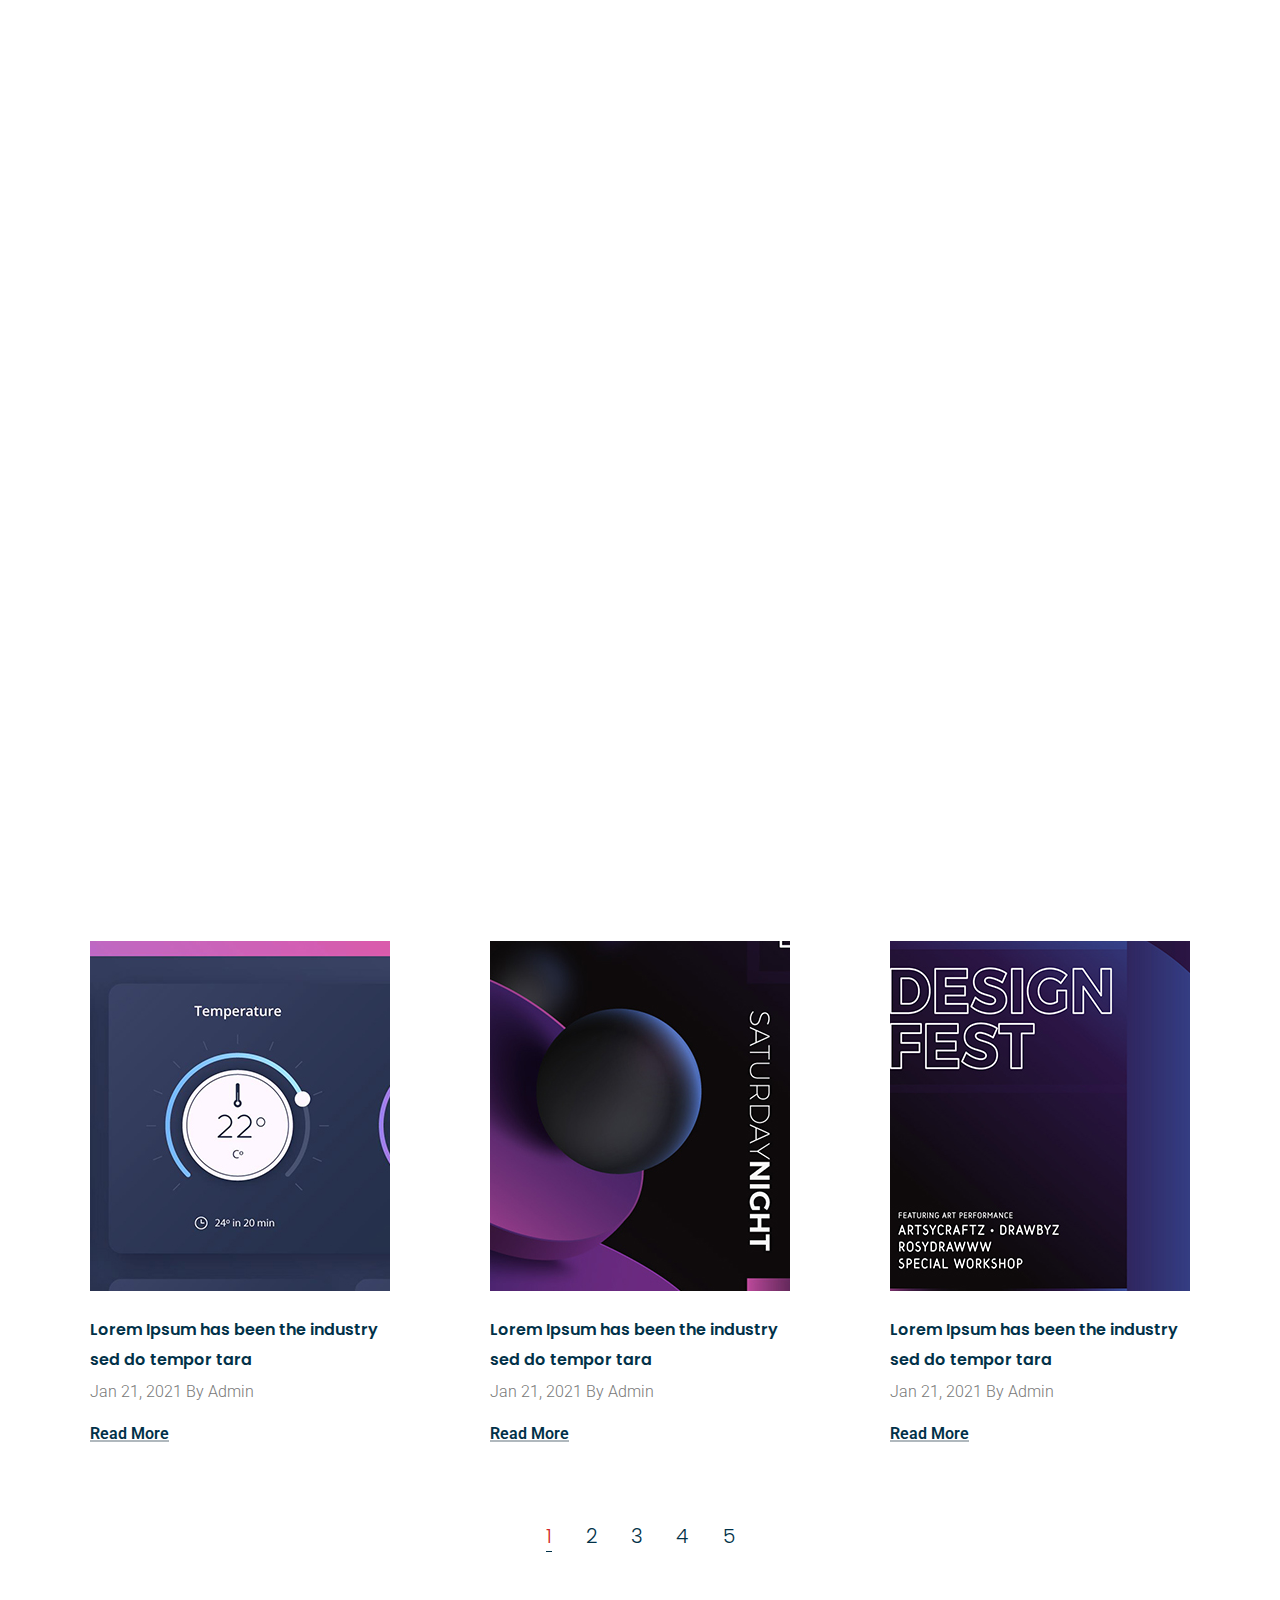
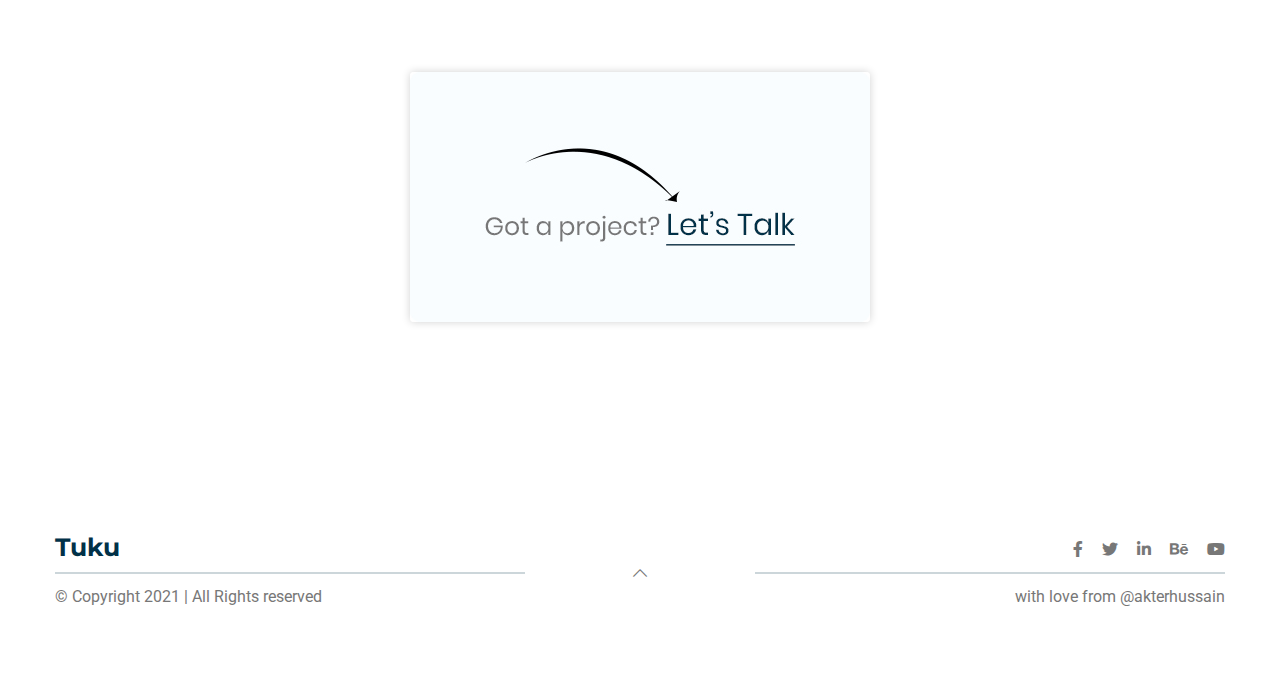
<file: blog.html>
<!doctype html>
<html class="no-js" lang="zxx">
    <head>
        <meta charset="utf-8">
        <meta http-equiv="x-ua-compatible" content="ie=edge">
        <title>Tuku – Personal Portfolio HTML Template</title>
        <meta name="description" content="">
        <meta name="viewport" content="width=device-width, initial-scale=1">
        <!-- Place favicon.ico in the root directory -->
        <link rel="shortcut icon" type="image/x-icon" href="assets/img/favicon.png">

		<!-- CSS here -->
        <link rel="stylesheet" href="assets/css/preloader.css">
        <link rel="stylesheet" href="assets/css/bootstrap.min.css">
        <link rel="stylesheet" href="assets/css/owl.carousel.min.css">
        <link rel="stylesheet" href="assets/css/animate.min.css">
        <link rel="stylesheet" href="assets/css/magnific-popup.css">
        <link rel="stylesheet" href="assets/css/fontawesome-all.min.css">
        <link rel="stylesheet" href="assets/css/themify-icons.css">
        <link rel="stylesheet" href="assets/css/meanmenu.css">
        <link rel="stylesheet" href="assets/css/slick.css">
        <link rel="stylesheet" href="assets/css/main.css">
    </head>
    <body>
        <!--[if lte IE 9]>
        <p class="browserupgrade">You are using an <strong>outdated</strong> browser. Please <a href="https://browsehappy.com/">upgrade your browser</a> to improve your experience and security.</p>
        <![endif]-->
        
        <!-- Add your site or application content here -->  
    
        <!-- Preloader -->
        <div id="preloader">
            <div id="status" data-background="assets/img/other/tuku.svg"></div>
        </div>

        <!-- Start Header Area -->
        <header>
            <div class="header-area header-home-2">
                <div class="container">
                    <div class="row">
                        <div class="col-xl-3 col-lg-3 col-md-3 col-6">
                            <div class="logo-home-2">
                                <a href="index.html"><img src="assets/img/logo/logo.png" alt=""></a>
                            </div>
                        </div>
                        <div class="col-xl-6  col-lg-6 col-md-6 d-md-block d-none">
                            <div class="info-area text-center">
                                <a href="mailto:admin@akterhussain.com"><i class="fas fa-envelope"></i> admin@akterhussain.com</a>
                            </div>
                        </div>
                        <div class="col-xl-3 col-lg-3 col-md-3 col-6">
                            <div class="off-canvas-area f-right">
                                <div id="canvas_menu" class="off-canvas-icon off-canvas-icon-2">
                                    <i class="far fa-bars"></i>
                                </div>
                                <div class="off-canvas-content">
                                    <span class="close-canvas"><i class="fal fa-times"></i></span>
                                    <nav>
                                        <ul>
                                            <li><a href="index.html">Home 1</a></li>
                                            <li><a href="home-2.html">Home 2</a></li>
                                            <li><a href="home-3.html">Home 3</a></li>
                                            <li><a href="blog.html">Blog</a></li>
                                            <li><a href="blog-details.html">Blog Details</a></li>
                                            <li><a href="project-details.html">Project Details</a></li>
                                        </ul>
                                    </nav>
                                    <div id="close_canvas_bg" class="close-canvas-bg"></div>
                                </div>
                            </div>
                        </div>
                    </div>
                </div>
            </div>
        </header>
        <!-- End Header Area -->

    <main>
        <!-- Start Blog Area -->
        <div class="blog-area section-padding-2">
            <div class="container">
                <div class="row">
                    <div class="col-12  text-center">
                        <div class="section-title-2 mb-70 mt-85">
                            <h2>Articles</h2>
                        </div>
                    </div>
                </div>
                <div class="row">
                    <div class="col-xl-4 col-lg-4 col-md-6 col-12 col-sm-6">
                        <div class="blog-content mb-30">
                            <img src="assets/img/blog/blog-1.jpg" alt="">
                            <h2>Lorem Ipsum has been the industry
                                sed do tempor tara</h2>
                            <span>Jan 21, 2021 By Admin</span>
                            <a href="blog-details.html">Read More</a>
                        </div>
                    </div>
                    <div class="col-xl-4 col-lg-4 col-md-6 col-12 col-sm-6">
                        <div class="blog-content mb-30">
                            <img src="assets/img/blog/blog-2.jpg" alt="">
                            <h2>Lorem Ipsum has been the industry
                                sed do tempor tara</h2>
                            <span>Jan 21, 2021 By Admin</span>
                            <a href="blog-details.html">Read More</a>
                        </div>
                    </div>
                    <div class="col-xl-4 col-lg-4 col-md-6 col-12 col-sm-6">
                        <div class="blog-content mb-30">
                            <img src="assets/img/blog/blog-3.jpg" alt="">
                            <h2>Lorem Ipsum has been the industry
                                sed do tempor tara</h2>
                            <span>Jan 21, 2021 By Admin</span>
                            <a href="blog-details.html">Read More</a>
                        </div>
                    </div>
                    <div class="col-xl-4 col-lg-4 col-md-6 col-12 col-sm-6">
                        <div class="blog-content mb-30">
                            <img src="assets/img/blog/blog-3.jpg" alt="">
                            <h2>Lorem Ipsum has been the industry
                                sed do tempor tara</h2>
                            <span>Jan 21, 2021 By Admin</span>
                            <a href="blog-details.html">Read More</a>
                        </div>
                    </div>
                    <div class="col-xl-4 col-lg-4 col-md-6 col-12 col-sm-6">
                        <div class="blog-content mb-30">
                            <img src="assets/img/blog/blog-2.jpg" alt="">
                            <h2>Lorem Ipsum has been the industry
                                sed do tempor tara</h2>
                            <span>Jan 21, 2021 By Admin</span>
                            <a href="blog-details.html">Read More</a>
                        </div>
                    </div>
                    <div class="col-xl-4 col-lg-4 col-md-6 col-12 col-sm-6">
                        <div class="blog-content mb-30">
                            <img src="assets/img/blog/blog-4.jpg" alt="">
                            <h2>Lorem Ipsum has been the industry
                                sed do tempor tara</h2>
                            <span>Jan 21, 2021 By Admin</span>
                            <a href="blog-details.html">Read More</a>
                        </div>
                    </div>
                </div>
                <div class="row">
                    <div class="col-12 text-center mt-10 mb-30">
                        <div class="tuku-pagination">
                            <ul>
                                <li class="active"><a href="">1</a></li>
                                <li><a href="#">2</a></li>
                                <li><a href="#">3</a></li>
                                <li><a href="#">4</a></li>
                                <li><a href="#">5</a></li>
                            </ul>
                        </div>
                    </div>
                </div>
                <div class="row">
                    <div class="col-xl-6 offset-xl-3">
                        <div class="get-project-area text-center mt-90 mb-30">
                            <a href="home-2.html#contact"><img src="assets/img/other/getpro-1.jpg" alt=""></a>
                        </div>
                    </div>
                </div>
            </div>
        </div>
        <!-- End Blog Area -->
    </main>

    <footer> 
        <!-- Start Footer Area -->
        <div class="footer-area section-padding">
            <div class="container">
                <div class="row">
                    <div class="col-xl-5 col-lg-5 col-md-5 col-12 col-sm-12">
                            <div class="copyright-area">
                                <h2>Tuku</h2>
                                <p> &copy; Copyright 2021 | All Rights reserved</p>
                            </div>
                    </div>
                    <div class="col-xl-2 col-lg-2  col-md-2 d-none d-md-block">
                        <div class="button-area text-center">
                            <a href="#top"><i class="fal fa-chevron-up"></i></a>
                        </div>
                    </div>
                    <div class="col-xl-5 col-lg-5  col-md-5 col-12 col-sm-12">
                        <div class="social-area text-left text-md-right">
                            <ul>
                                <li><a href="#"><i class="fab fa-facebook-f"></i></a></li>
                                <li><a href="#"><i class="fab fa-twitter"></i></a></li>
                                <li><a href="#"><i class="fab fa-linkedin-in"></i></a></li>
                                <li><a href="#"><i class="fab fa-behance"></i></a></li>
                                <li><a href="#"><i class="fab fa-youtube"></i></a></li>
                            </ul>
                            <p>with love from <span>@akterhussain</span></p>
                        </div>
                    </div>
                </div>
            </div>
        </div>
        <!-- End Footer Area -->
        </footer>   

		<!-- JS here -->
        <script src="assets/js/vendor/jquery-1.12.4.min.js"></script>
        <script src="assets/js/bootstrap.bundle.min.js"></script>
        <script src="assets/js/owl.carousel.min.js"></script>
        <script src="assets/js/isotope.pkgd.min.js"></script>
        <script src="assets/js/one-page-nav-min.js"></script>
        <script src="assets/js/slick.min.js"></script>
        <script src="assets/js/jquery.meanmenu.min.js"></script>
        <script src="assets/js/ajax-form.js"></script>
        <script src="assets/js/wow.min.js"></script>
        <script src="assets/js/jquery.scrollUp.min.js"></script>
        <script src="assets/js/imagesloaded.pkgd.min.js"></script>
        <script src="assets/js/jquery.magnific-popup.min.js"></script>
        <script src="assets/js/countfect.min.js"></script>
        <script src="assets/js/plugins.js"></script>
        <script src="assets/js/jquery.scroller.js"></script>
        <script src="assets/js/main.js"></script>
        
    </body>
</html>
</file>
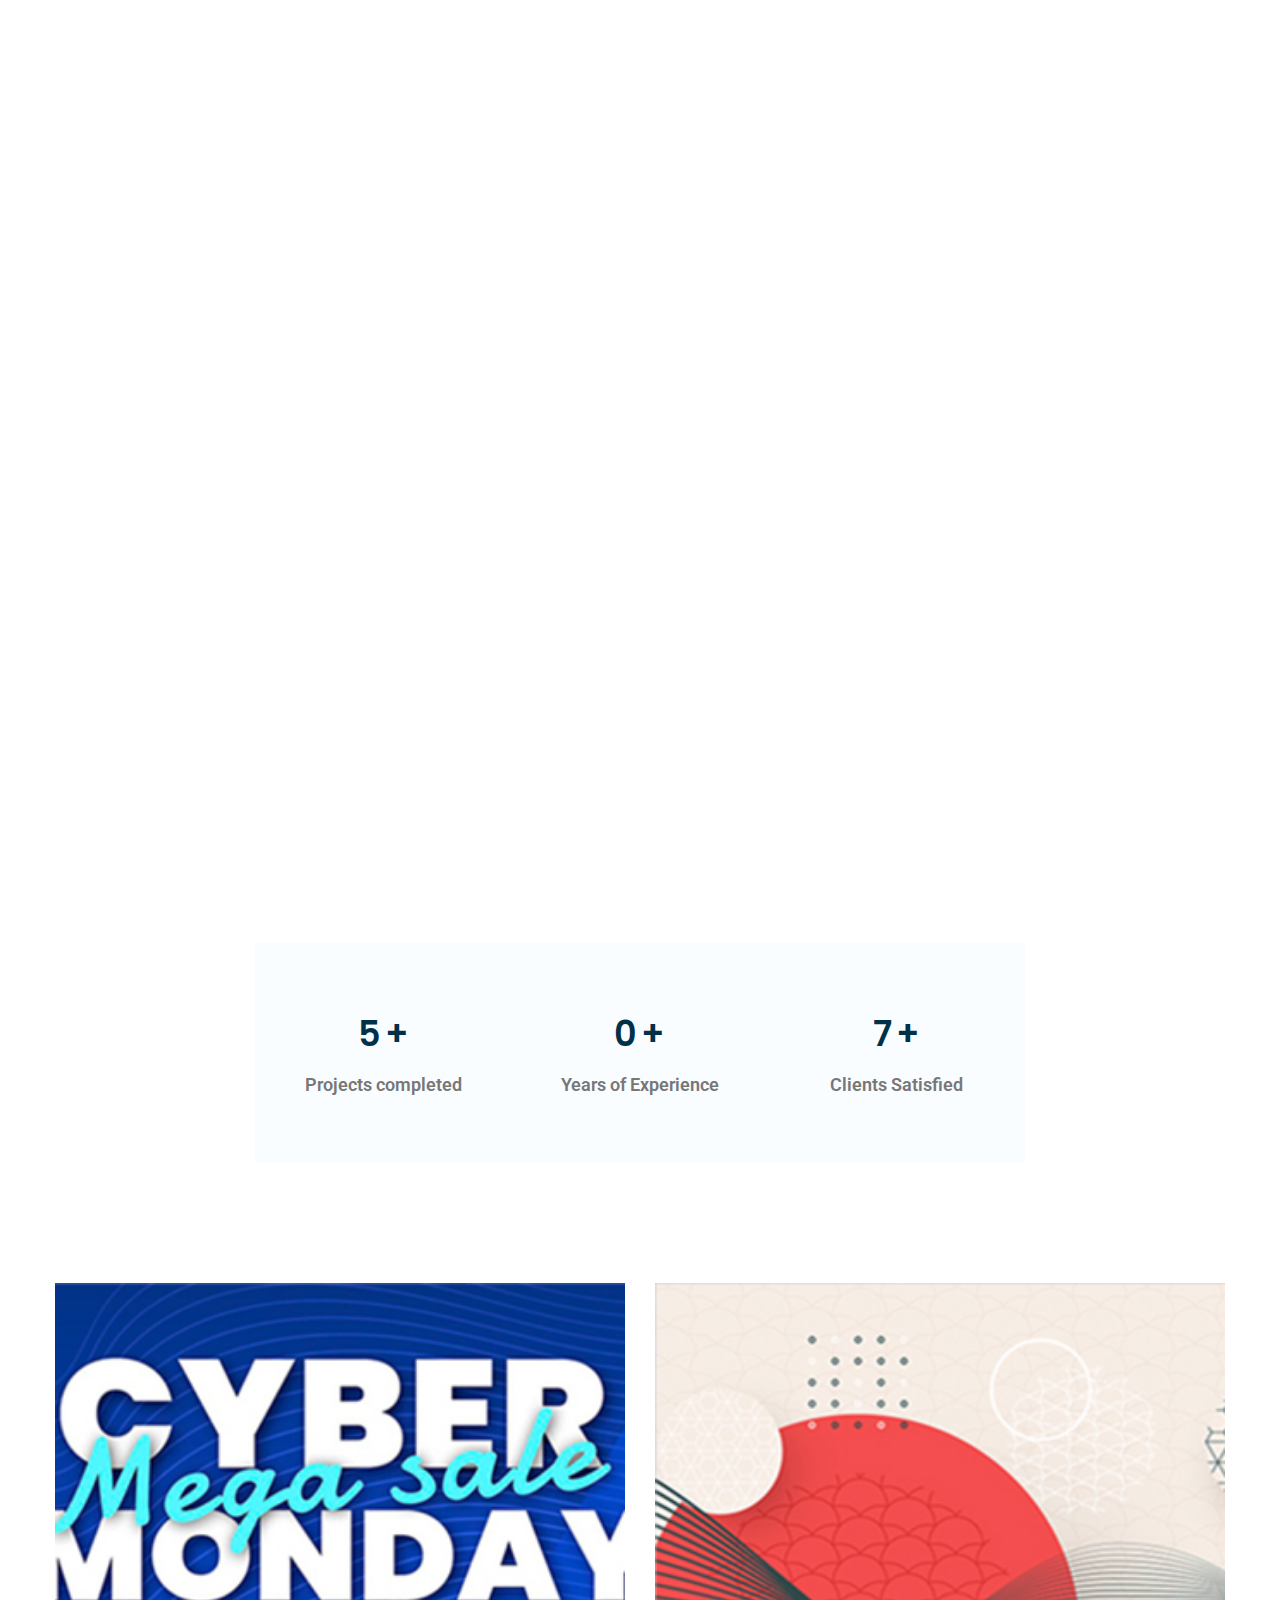
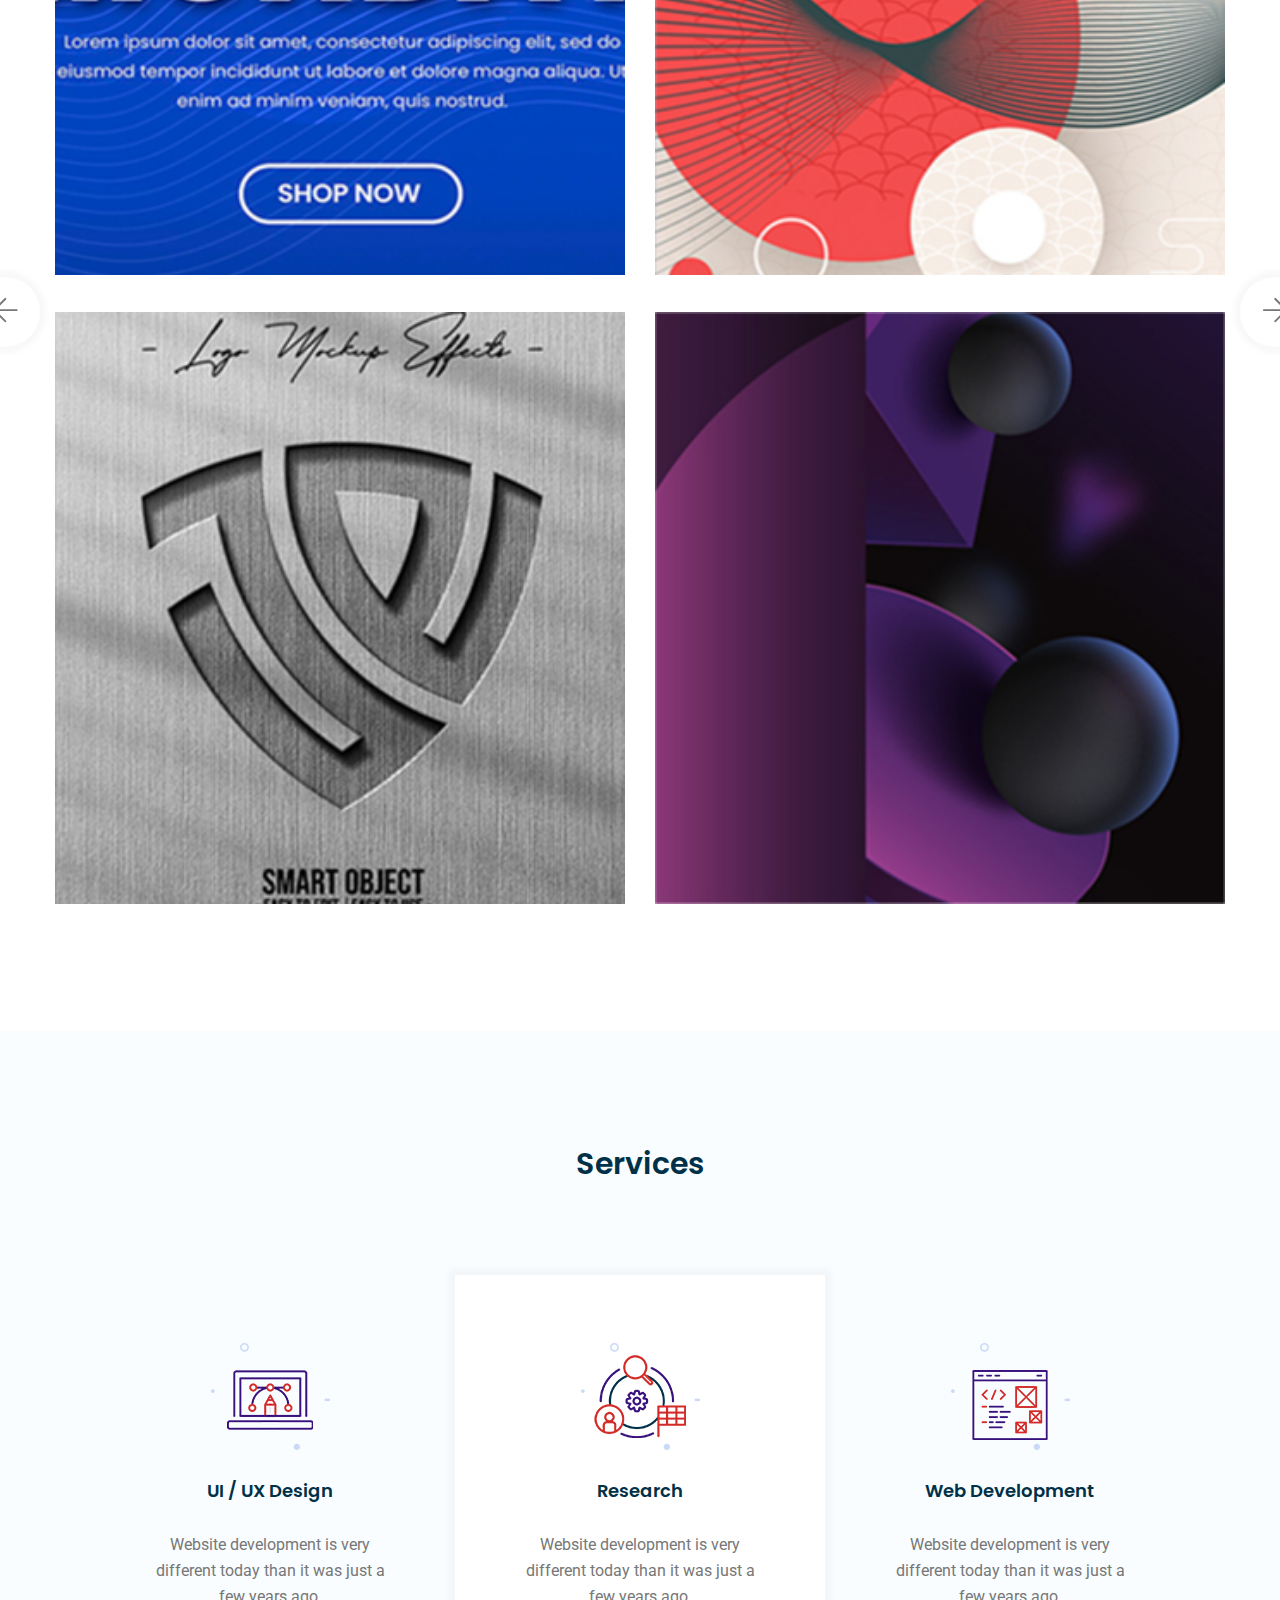
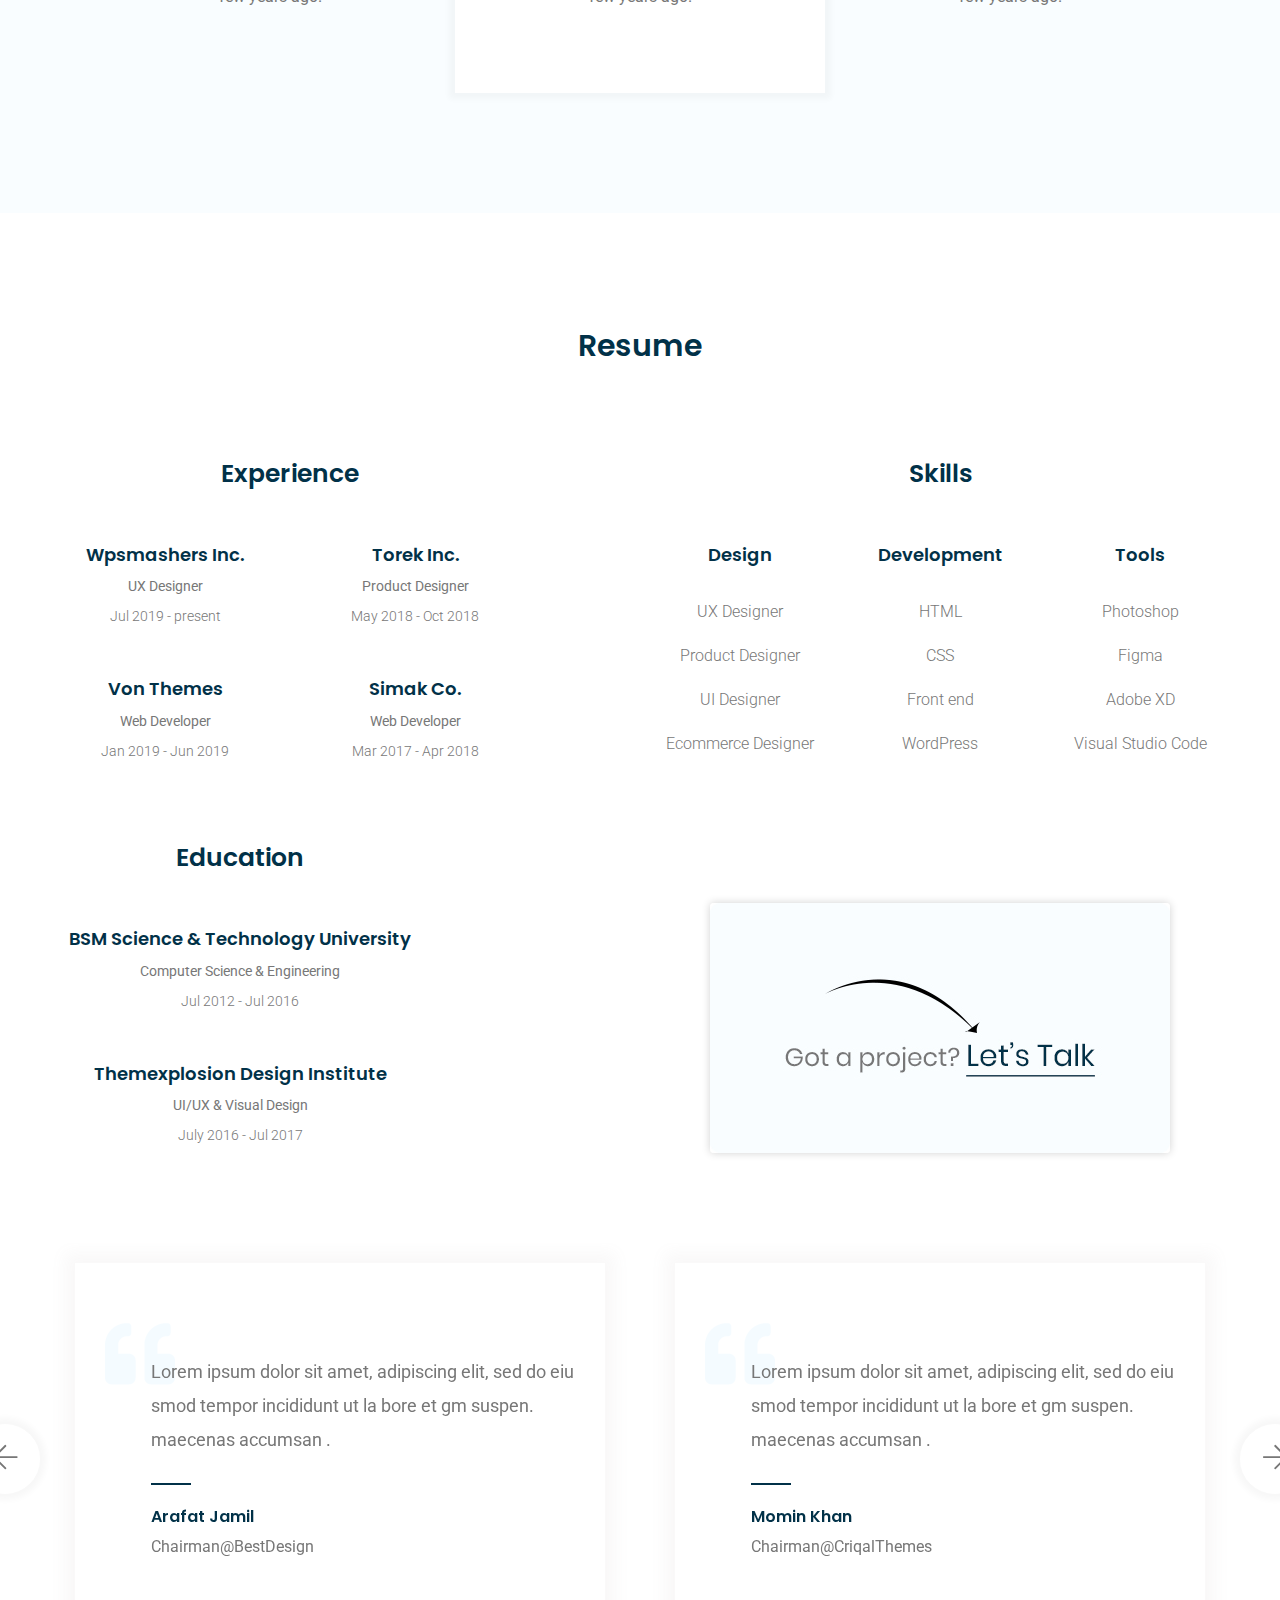
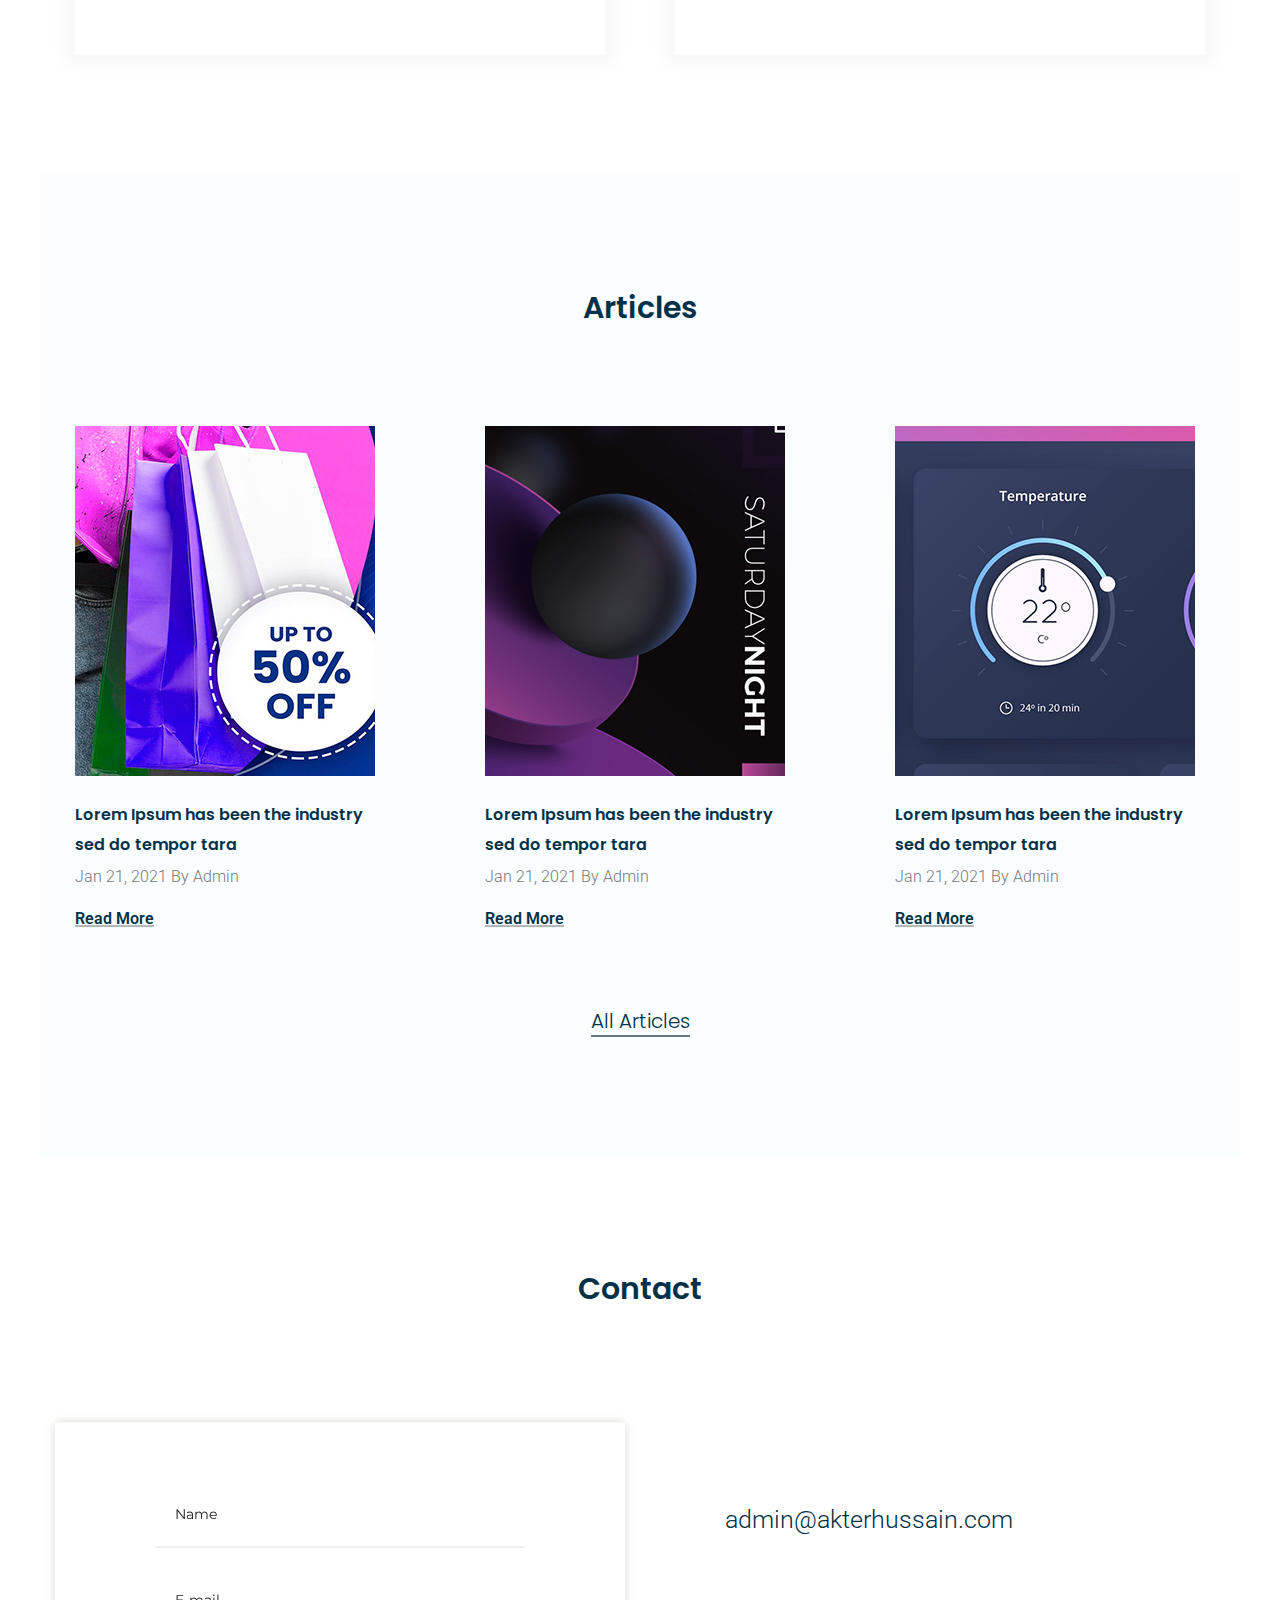
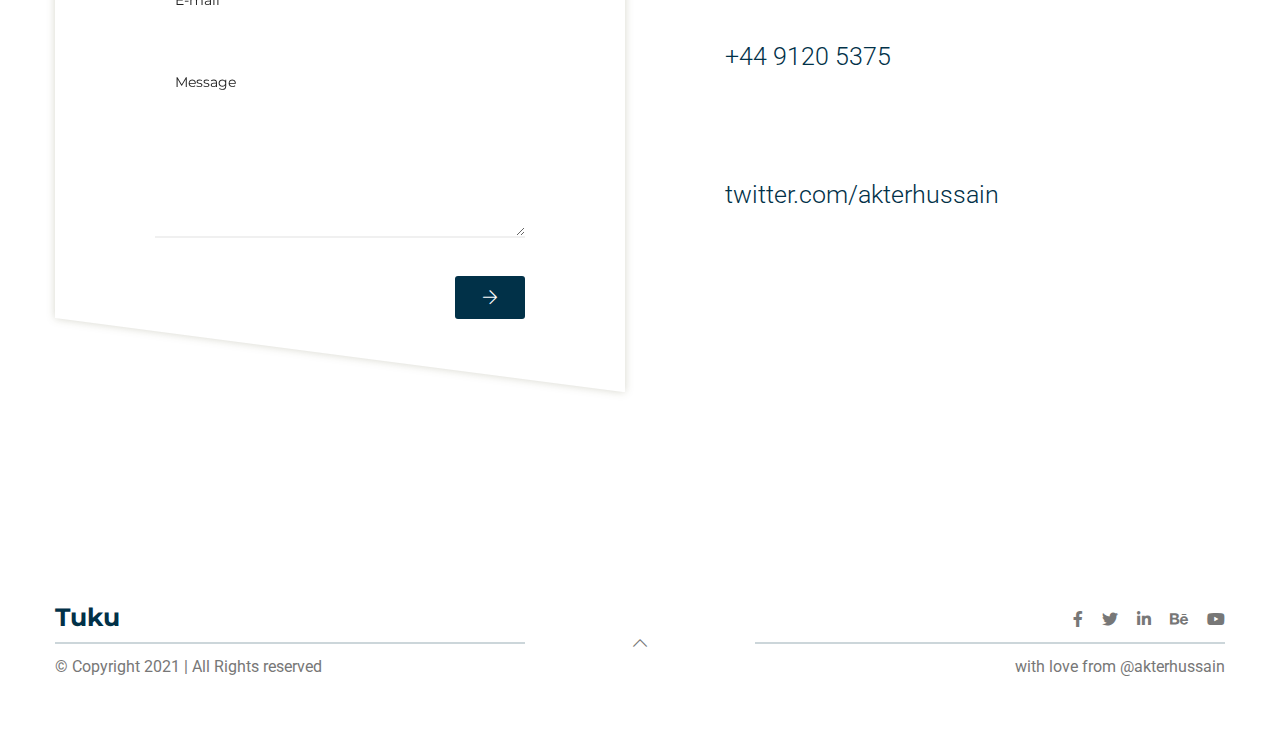
<file: home-2.html>
<!doctype html>
<html class="no-js" lang="zxx">
    <head>
        <meta charset="utf-8">
        <meta http-equiv="x-ua-compatible" content="ie=edge">
        <title>Tuku – Personal Portfolio HTML Template</title>
        <meta name="description" content="">
        <meta name="viewport" content="width=device-width, initial-scale=1">
        <!-- Place favicon.ico in the root directory -->
        <link rel="shortcut icon" type="image/x-icon" href="assets/img/favicon.png">

		<!-- CSS here -->
        <link rel="stylesheet" href="assets/css/preloader.css">
        <link rel="stylesheet" href="assets/css/bootstrap.min.css">
        <link rel="stylesheet" href="assets/css/owl.carousel.min.css">
        <link rel="stylesheet" href="assets/css/animate.min.css">
        <link rel="stylesheet" href="assets/css/magnific-popup.css">
        <link rel="stylesheet" href="assets/css/fontawesome-all.min.css">
        <link rel="stylesheet" href="assets/css/themify-icons.css">
        <link rel="stylesheet" href="assets/css/meanmenu.css">
        <link rel="stylesheet" href="assets/css/slick.css">
        <link rel="stylesheet" href="assets/css/main.css">
    </head>
    <body>
        <!--[if lte IE 9]>
        <p class="browserupgrade">You are using an <strong>outdated</strong> browser. Please <a href="https://browsehappy.com/">upgrade your browser</a> to improve your experience and security.</p>
        <![endif]-->
        
        <!-- Add your site or application content here -->
                
        <!-- Preloader -->
        <div id="preloader">
            <div id="status" data-background="assets/img/other/tuku.svg"></div>
        </div>

        <!-- Start Header Area -->
        <header>
            <div class="header-area header-home-2">
                <div class="container">
                    <div class="row">
                        <div class="col-xl-3 col-lg-3 col-md-3 col-6">
                            <div class="logo-home-2">
                                <a href="index.html"><img src="assets/img/logo/logo.png" alt=""></a>
                            </div>
                        </div>
                        <div class="col-xl-6  col-lg-6 col-md-6 d-md-block d-none">
                            <div class="info-area text-center">
                                <a href="mailto:admin@akterhussain.com"><i class="fas fa-envelope"></i> admin@akterhussain.com</a>
                            </div>
                        </div>
                        <div class="col-xl-3 col-lg-3 col-md-3 col-6">
                            <div class="off-canvas-area f-right">
                                <div id="canvas_menu" class="off-canvas-icon off-canvas-icon-2">
                                    <i class="far fa-bars"></i>
                                </div>
                                <div class="off-canvas-content">
                                    <span class="close-canvas"><i class="fal fa-times"></i></span>
                                    <nav>
                                        <ul>
                                            <li><a href="index.html">Home 1</a></li>
                                            <li><a href="home-2.html">Home 2</a></li>
                                            <li><a href="home-3.html">Home 3</a></li>
                                            <li><a href="blog.html">Blog</a></li>
                                            <li><a href="blog-details.html">Blog Details</a></li>
                                            <li><a href="project-details.html">Project Details</a></li>
                                        </ul>
                                    </nav>
                                    <div id="close_canvas_bg" class="close-canvas-bg"></div>
                                </div>
                            </div>
                        </div>
                    </div>
                </div>
            </div>
        </header>
        <!-- End Header Area -->

    <main>
            <!-- Start Introduction Area -->
            <div class="intro-area intro-area-2 section-padding-2 text-center">
                <div class="container">
                    <div class="row">
                        <div class="col-xl-6 offset-xl-3 col-lg-6 offset-lg-3 col-md-12 col-sm-12">
                            <div class="intro-text-area">
                                    <span class="pulse"></span>
                                    <img src="assets/img/introduction/tuku.png" alt="">
                                    <h2 class="tuku-speech">I’m Tuku Phil</h2>
                                <div class="intro-text intro-text2">
                                <h2 class="intro-title">Doing UX Design, Brand Design <br>
                                    Web Development</h2> 
                                <p>I have been working as  <span class="text-digi"> UX Designer</span> at wpsmasher-studio.
                                    <span class="text-digi d-block">Visual Designer, Web Developer.</span> </p>
                                    <a class="tuku-btn font-weight-bold mb-30" href="#contact">Contact Me</a>
                                </div>
                            </div>
                        </div>
                    </div>
                </div>
            </div>
            <!-- End Introduction Area -->

        <!--Start Counter Section-->
        <div class="counter-section">
            <div class="container">
                <div class="row">
                    <div class="col-xl-8 offset-xl-2">
                        <div class="counter-area2 d-flex justify-content-around text-center pt-65 pb-65">
                            <div class="counter2">
                                <div class="countfect c-number2" data-num="50">+</div>
                                <div class="c-number2">+</div>
                                <div class="c-text2">Projects completed</div>
                            </div>
                            <div class="counter2">
                                <div class="countfect c-number2" data-num="3">+</div>
                                <div class="c-number2">+</div>
                                <div class="c-text2">Years of Experience</div>
                            </div>
                            <div class="counter2">
                                <div class="countfect c-number2" data-num="73">+</div>
                                <div class="c-number2">+</div>
                                <div class="c-text2">Clients Satisfied</div>
                            </div>
                        </div>
                    </div>
                </div>
            </div>
        </div>
        <!--End Counter Section-->

        <!-- Start Portfolio Area -->
        <div class="portfolio-area portfolio--area-2 section-padding-2 fix">
            <div class="container">
                <div class="row">
                    <div class="col-xl-12">
                        <div class="row portfolio-2">
                            <div class="col-xl-12">
                                <div class="portfolio-item  mb-30">
                                    <a href="project-details.html">
                                        <img src="assets/img/portfolio/port-3.jpg" alt="">
                                        <div class="portfolio-overlay">
                                            <div class="overlay-text text-center">
                                                <h2>Project Title</h2>
                                            </div>
                                        </div>
                                    </a>
                                </div>
                            </div>
                            <div class="col-xl-12">
                                <div class="portfolio-item  mb-30">
                                    <a href="project-details.html">
                                        <img src="assets/img/portfolio/port-4.jpg" alt="">
                                        <div class="portfolio-overlay">
                                            <div class="overlay-text text-center">
                                                <h2>Project Title</h2>
                                            </div>
                                        </div>
                                    </a>
                                </div>
                            </div>
                            <div class="col-xl-12">
                                <div class="portfolio-item  mb-30">
                                    <a href="project-details.html">
                                        <img src="assets/img/portfolio/port-1.jpg" alt="">
                                        <div class="portfolio-overlay">
                                            <div class="overlay-text text-center">
                                                <h2>Project Title</h2>
                                            </div>
                                        </div>
                                    </a>
                                </div>
                            </div>
                            <div class="col-xl-12">
                                <div class="portfolio-item  mb-30">
                                    <a href="project-details.html">
                                        <img src="assets/img/portfolio/port-2.jpg" alt="">
                                        <div class="portfolio-overlay">
                                            <div class="overlay-text text-center">
                                                <h2>Project Title</h2>
                                            </div>
                                        </div>
                                    </a>
                                </div>
                            </div>
                            <div class="col-xl-12">
                                <div class="portfolio-item  mb-30">
                                    <a href="project-details.html">
                                        <img src="assets/img/portfolio/port-3.jpg" alt="">
                                        <div class="portfolio-overlay">
                                            <div class="overlay-text text-center">
                                                <h2>Project Title</h2>
                                            </div>
                                        </div>
                                    </a>
                                </div>
                            </div>
                            <div class="col-xl-12">
                                <div class="portfolio-item  mb-30">
                                    <a href="project-details.html">
                                        <img src="assets/img/portfolio/port-1.jpg" alt="">
                                        <div class="portfolio-overlay">
                                            <div class="overlay-text text-center">
                                                <h2>Project Title</h2>
                                            </div>
                                        </div>
                                    </a>
                                </div>
                            </div>
                        </div>
                    </div>
                </div>
            </div>
        </div>
        <!-- End Portfolio Area -->

        <!-- Start Service Area -->
        <div class="service-area blue-bg section-padding-2">
            <div class="container">
                <div class="row">
                    <div class="col-12 text-center">
                        <div class="section-title-2">
                            <h2>Services</h2>
                        </div>
                    </div>
                </div>
                <div class="row service-container mb-10 pt-90 pb-20">
                    <div class="col-xl-3 offset-xl-1 col-lg-3 offset-lg-1 col-md-12 col-12">
                        <div class="service-content text-center pr-40 service-lnr">
                            <img src="assets/img/icon/service-1.png" alt="">
                            <h2>UI / UX Design</h2>
                            <p>Website development is very different today than it was just a few years ago.</p>
                        </div>
                    </div>
                    <div class="col-xl-4 col-lg-4 col-md-12 col-12">
                        <div class="service-content service-con-center  text-center pl-65 pr-65">
                            <img src="assets/img/icon/service-2.png" alt="">
                            <h2>Research</h2>
                            <p>Website development is very different today than it was just a few years ago.</p>
                        </div>
                    </div>
                    <div class="col-xl-3 col-lg-3 col-md-12 col-12">
                        <div class="service-content  text-center pl-40 service-lnr">
                            <img src="assets/img/icon/service-3.png" alt="">
                            <h2>Web Development</h2>
                            <p>Website development is very different today than it was just a few years ago.</p>
                        </div>
                    </div>
                </div>
            </div>
        </div>
        <!-- End Service Area -->

        <!--Start Resume Area-->
        <div class="resume-area section-padding-2">
            <div class="container">
                <div class="row">
                    <div class="col-12  text-center">
                        <div class="section-title-2 mb-100">
                            <h2>Resume</h2>
                        </div>
                    </div>
                </div>
                <div class="row">
                    <div class="col-xl-5 col-lg-5 col-md-6 text-md-center">
                        <div class="sub-title-2 text-center mb-55">
                            <h2>Experience</h2>
                        </div>
                        <div class="row">
                            <div class="col-xl-6 col-lg-6">
                                <div class="resume-content mb-50">
                                    <h2>Wpsmashers Inc.</h2>
                                    <p>UX Designer</p>
                                    <span>Jul 2019 - present</span>
                                </div>
                            </div>
                            <div class="col-xl-6 col-xl-6">
                                <div class="resume-content mb-50">
                                    <h2>Torek Inc.</h2>
                                    <p>Product Designer</p>
                                    <span>May 2018 - Oct 2018</span>
                                </div>
                            </div>
                            <div class="col-xl-6 col-lg-6">
                                <div class="resume-content mb-50">
                                    <h2>Von Themes</h2>
                                    <p>Web Developer</p>
                                    <span>Jan 2019 - Jun 2019</span>
                                </div>
                            </div>
                            <div class="col-xl-6 col-lg-6">
                                <div class="resume-content mb-50">
                                    <h2>Simak Co.</h2>
                                    <p>Web Developer</p>
                                    <span>Mar 2017 - Apr 2018</span>
                                </div>
                            </div>
                        </div>
                    </div>
                    <div class="col-xl-6 offset-xl-1 col-lg-6 offset-lg-1 col-md-6 text-md-center">
                        <div class="sub-title-2 text-center  mb-55">
                            <h2>Skills</h2>
                        </div>
                        <div class="row">
                            <div class="col-xl-4 col-lg-4">
                                <div class="resume-content mb-50">
                                    <h2 class="mb-35">Design</h2>
                                    <ul>
                                        <li>UX Designer</li>
                                        <li>Product Designer</li>
                                        <li>UI Designer</li>
                                        <li>Ecommerce Designer</li>
                                    </ul>
                                </div>
                            </div>
                            <div class="col-xl-4 col-lg-4">
                                <div class="resume-content mb-50">
                                    <h2 class="mb-35">Development</h2>
                                    <ul>
                                        <li>HTML</li>
                                        <li>CSS</li>
                                        <li>Front end</li>
                                        <li>WordPress</li>
                                    </ul>
                                </div>
                            </div>
                            <div class="col-xl-4 col-lg-4">
                                <div class="resume-content">
                                    <h2 class="mb-35">Tools</h2>
                                    <ul>
                                        <li>Photoshop</li>
                                        <li>Figma</li>
                                        <li>Adobe XD</li>
                                        <li>Visual Studio Code</li>
                                    </ul>
                                </div>
                            </div>
                        </div>
                    </div>
                </div>
                <div class="row">
                    <div class="col-xl-4 col-lg-4 text-md-center">
                        <div class="sub-title-2 text-center mb-55 mt-30">
                            <h2>Education</h2>
                        </div>
                        <div class="resume-content mb-50">
                            <h2>BSM Science & Technology University</h2>
                            <p>Computer Science & Engineering</p>
                            <span>Jul 2012 - Jul 2016</span>
                        </div>
                        <div class="resume-content">
                            <h2>Themexplosion Design Institute</h2>
                            <p>UI/UX & Visual Design</p>
                            <span>July 2016 - Jul 2017</span>
                        </div>
                    </div>
                    <div class="col-xl-6 offset-xl-2 col-lg-6 offset-lg-2 text-md-center">
                        <div class="resume-img get-project-area mt-90">
                            <a href="#contact"><img src="assets/img/other/getpro-1.jpg" alt=""></a>
                        </div>
                    </div>
                </div>
            </div>
        </div>
        <!--End Resume Area-->

        <!-- Start Testimonial Area -->
        <div class="testimonial-area mb-100">
            <div class="container">
                <div class="row testimonial-content mb-10">
                    <div class="col-xl-12">
                        <div class="testimonial-item">
                            <div class="testi-icon">
                                    <img src="assets/img/icon/tes.png" alt="">
                            </div>
                            <div class="texti-person">
                                <p class="person-text person-text-2 mb-50">Lorem ipsum dolor sit amet, adipiscing elit, sed do eiu smod tempor incididunt ut la bore et gm suspen. maecenas accumsan .</p>
                                <div class="texti-text texti-text-2">
                                    <h2>Arafat Jamil</h2>
                                    <p>Chairman@BestDesign</p>
                                </div>
                            </div>
                        </div>
                    </div>
                    <div class="col-xl-12">
                        <div class="testimonial-item">
                            <div class="testi-icon">
                                    <img src="assets/img/icon/tes.png" alt="">
                            </div>
                            <div class="texti-person">
                                <p class="person-text person-text-2 mb-50">Lorem ipsum dolor sit amet, adipiscing elit, sed do eiu smod tempor incididunt ut la bore et gm suspen. maecenas accumsan .</p>
                                <div class="texti-text texti-text-2">
                                    <h2>Momin Khan</h2>
                                    <p>Chairman@CriqalThemes</p>
                                </div>
                            </div>
                        </div>
                    </div>
                    <div class="col-xl-12">
                        <div class="testimonial-item">
                            <div class="testi-icon">
                                    <img src="assets/img/icon/tes.png" alt="">
                            </div>
                            <div class="texti-person">
                                <p class="person-text person-text-2 mb-50">Lorem ipsum dolor sit amet, adipiscing elit, sed do eiu smod tempor incididunt ut la bore et gm suspen. maecenas accumsan .</p>
                                <div class="texti-text texti-text-2">
                                    <h2>Imran Hosain</h2>
                                    <p>Chairman@CriqalThemes</p>
                                </div>
                            </div>
                        </div>
                    </div>
                    <div class="col-xl-12">
                        <div class="testimonial-item">
                            <div class="testi-icon">
                                    <img src="assets/img/icon/tes.png" alt="">
                            </div>
                            <div class="texti-person">
                                <p class="person-text person-text-2 mb-50">Lorem ipsum dolor sit amet, adipiscing elit, sed do eiu smod tempor incididunt ut la bore et gm suspen. maecenas accumsan .</p>
                                <div class="texti-text texti-text-2">
                                    <h2>Momin Khan</h2>
                                    <p>Chairman@CriqalThemes</p>
                                </div>
                            </div>
                        </div>
                    </div>
                </div>
            </div>
        </div>
        <!-- End Testimonial Area -->

        <!-- Start Blog Area -->
        <div class="blog-area">
            <div class="container blue-bg section-padding-2">
                <div class="row">
                    <div class="col-12  text-center">
                        <div class="section-title-2 mb-70">
                            <h2>Articles</h2>
                        </div>
                    </div>
                </div>
                <div class="row">
                    <div class="col-xl-4 col-lg-4 col-md-6 col-12 col-sm-6">
                        <div class="blog-content mb-30">
                            <img src="assets/img/blog/blog-1.jpg" alt="">
                            <h2>Lorem Ipsum has been the industry
                                sed do tempor tara</h2>
                            <span>Jan 21, 2021 By Admin</span>
                            <a href="blog-details.html">Read More</a>
                        </div>
                    </div>
                    <div class="col-xl-4 col-lg-4 col-md-6 col-12 col-sm-6">
                        <div class="blog-content mb-30">
                            <img src="assets/img/blog/blog-2.jpg" alt="">
                            <h2>Lorem Ipsum has been the industry
                                sed do tempor tara</h2>
                            <span>Jan 21, 2021 By Admin</span>
                            <a href="blog-details.html">Read More</a>
                        </div>
                    </div>
                    <div class="col-xl-4 col-lg-4 col-md-6 col-12 col-sm-6">
                        <div class="blog-content mb-30">
                            <img src="assets/img/blog/blog-3.jpg" alt="">
                            <h2>Lorem Ipsum has been the industry
                                sed do tempor tara</h2>
                            <span>Jan 21, 2021 By Admin</span>
                            <a href="blog-details.html">Read More</a>
                        </div>
                    </div>
                </div>
                <div class="row">
                    <div class="col-12 text-center mt-10 mb-30">
                        <a class="btn-readall" href="blog.html">All Articles</a>
                    </div>
                </div>
            </div>
        </div>
        <!-- End Blog Area -->

        <!-- Start Contact Area -->
        <div id="contact" class="contact-area section-padding-2">
            <div class="container">
                <div class="row">
                    <div class="col-12  text-center">
                        <div class="section-title-2 mb-120">
                            <h2>Contact</h2>
                        </div>
                    </div>
                </div>
                <div class="row">
                    <div class="col-xl-6 col-lg-6 col-md-7 col-12 col-sm-12">
                        <div class="contact-form mb-30">
                            <form method="POST" action="mail.php">
                                <input name="name" class="contact-name" type="text" placeholder="Name">
                                <input name="email" class="emilla-address" type="email" placeholder="E-mail">
                                <textarea name="message" class="contact-message" cols="30" rows="6" placeholder="Message"></textarea>
                                <div class="contact-btn text-right">
                                    <button><i class="fal fa-arrow-right"></i></button>
                                </div>
                            </form>
                        </div>
                    </div>
                    <div class="col-xl-5 col-lg-6 col-md-5 col-12 col-sm-12">
                        <div class="contact-menu d-flex pl-70 align-items-center mb-30">
                            <ul>
                                <li><a href="mailto:admin@akterhussain.com">admin@akterhussain.com</a></li>
                                <li><a href="tel:++4491205375">+44 9120 5375</a></li>
                                <li><a href="#" target="_blank">twitter.com/akterhussain</a></li>
                            </ul>
                        </div>
                    </div>
                </div>
            </div>
        </div>
        <!-- End Contact Area -->
        </main>

        <footer> 

        <!-- Start Footer Area -->
        <div class="footer-area section-padding">
            <div class="container">
                <div class="row">
                    <div class="col-xl-5 col-lg-5 col-md-5 col-12 col-sm-12">
                            <div class="copyright-area">
                                <h2>Tuku</h2>
                                <p> &copy; Copyright 2021 | All Rights reserved</p>
                            </div>
                    </div>
                    <div class="col-xl-2 col-lg-2  col-md-2 d-none d-md-block">
                        <div class="button-area text-center">
                            <a href="#top"><i class="fal fa-chevron-up"></i></a>
                        </div>
                    </div>
                    <div class="col-xl-5 col-lg-5  col-md-5 col-12 col-sm-12">
                        <div class="social-area text-left text-md-right">
                            <ul>
                                <li><a href="#"><i class="fab fa-facebook-f"></i></a></li>
                                <li><a href="#"><i class="fab fa-twitter"></i></a></li>
                                <li><a href="#"><i class="fab fa-linkedin-in"></i></a></li>
                                <li><a href="#"><i class="fab fa-behance"></i></a></li>
                                <li><a href="#"><i class="fab fa-youtube"></i></a></li>
                            </ul>
                            <p>with love from <span>@akterhussain</span></p>
                        </div>
                    </div>
                </div>
            </div>
        </div>
        <!-- End Footer Area -->
        </footer>   

		<!-- JS here -->
        <script src="assets/js/vendor/jquery-1.12.4.min.js"></script>
        <script src="assets/js/bootstrap.bundle.min.js"></script>
        <script src="assets/js/owl.carousel.min.js"></script>
        <script src="assets/js/isotope.pkgd.min.js"></script>
        <script src="assets/js/one-page-nav-min.js"></script>
        <script src="assets/js/slick.min.js"></script>
        <script src="assets/js/jquery.meanmenu.min.js"></script>
        <script src="assets/js/ajax-form.js"></script>
        <script src="assets/js/wow.min.js"></script>
        <script src="assets/js/jquery.scrollUp.min.js"></script>
        <script src="assets/js/imagesloaded.pkgd.min.js"></script>
        <script src="assets/js/jquery.magnific-popup.min.js"></script>
        <script src="assets/js/countfect.min.js"></script>
        <script src="assets/js/plugins.js"></script>
        <script src="assets/js/jquery.scroller.js"></script>
        <script src="assets/js/main.js"></script>
        
    </body>
</html>
</file>
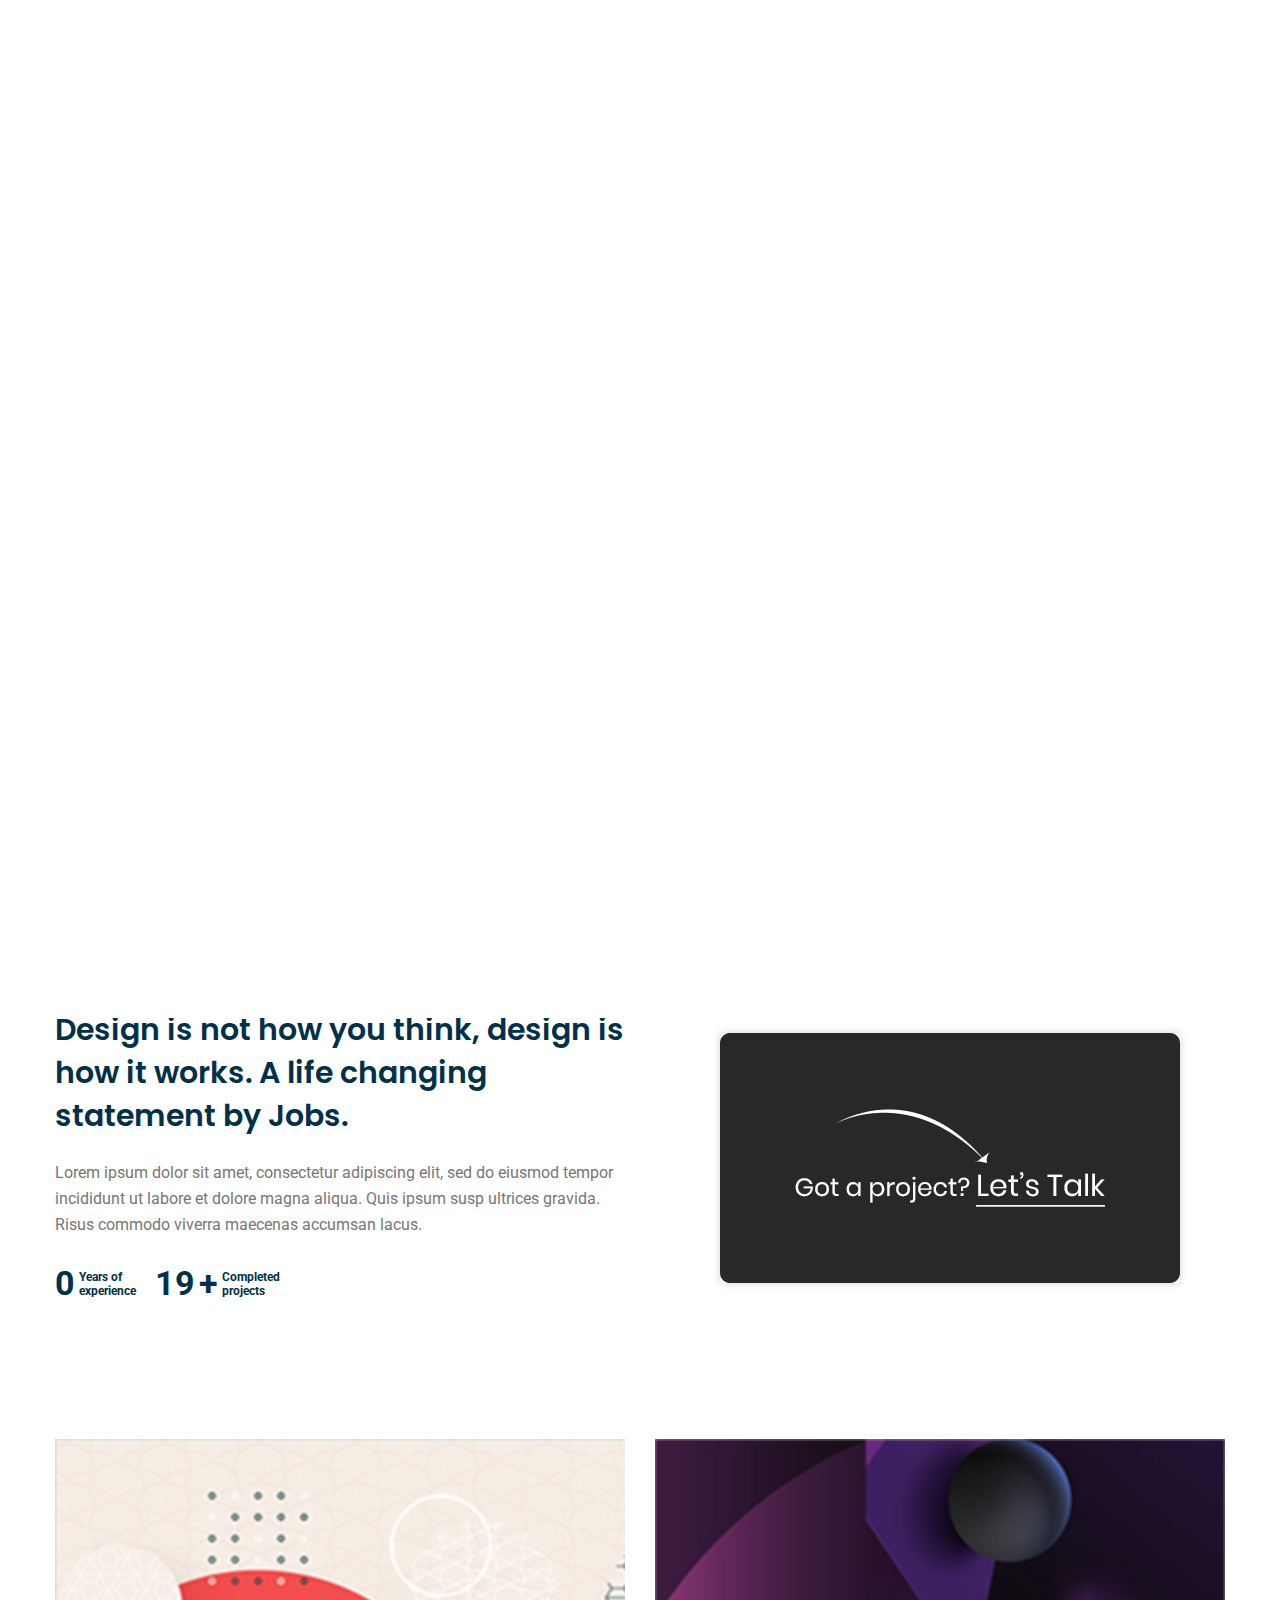
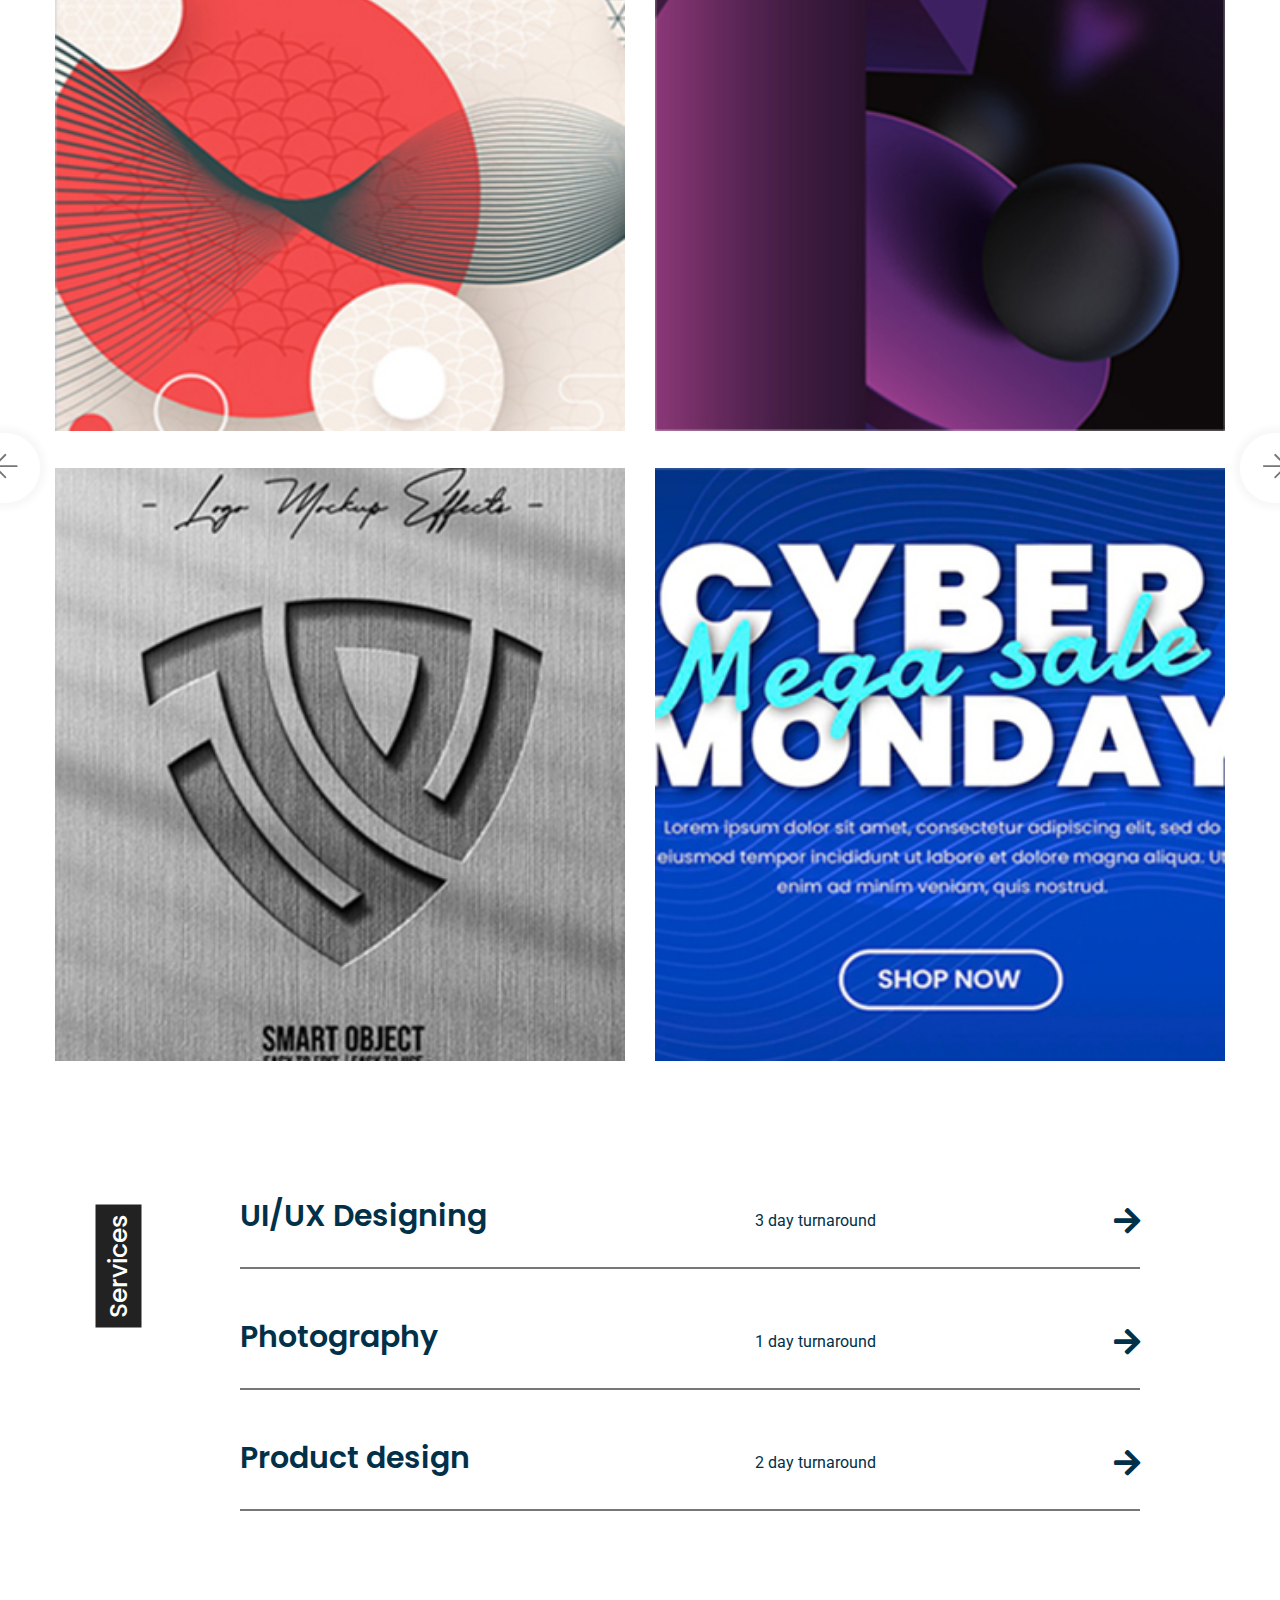
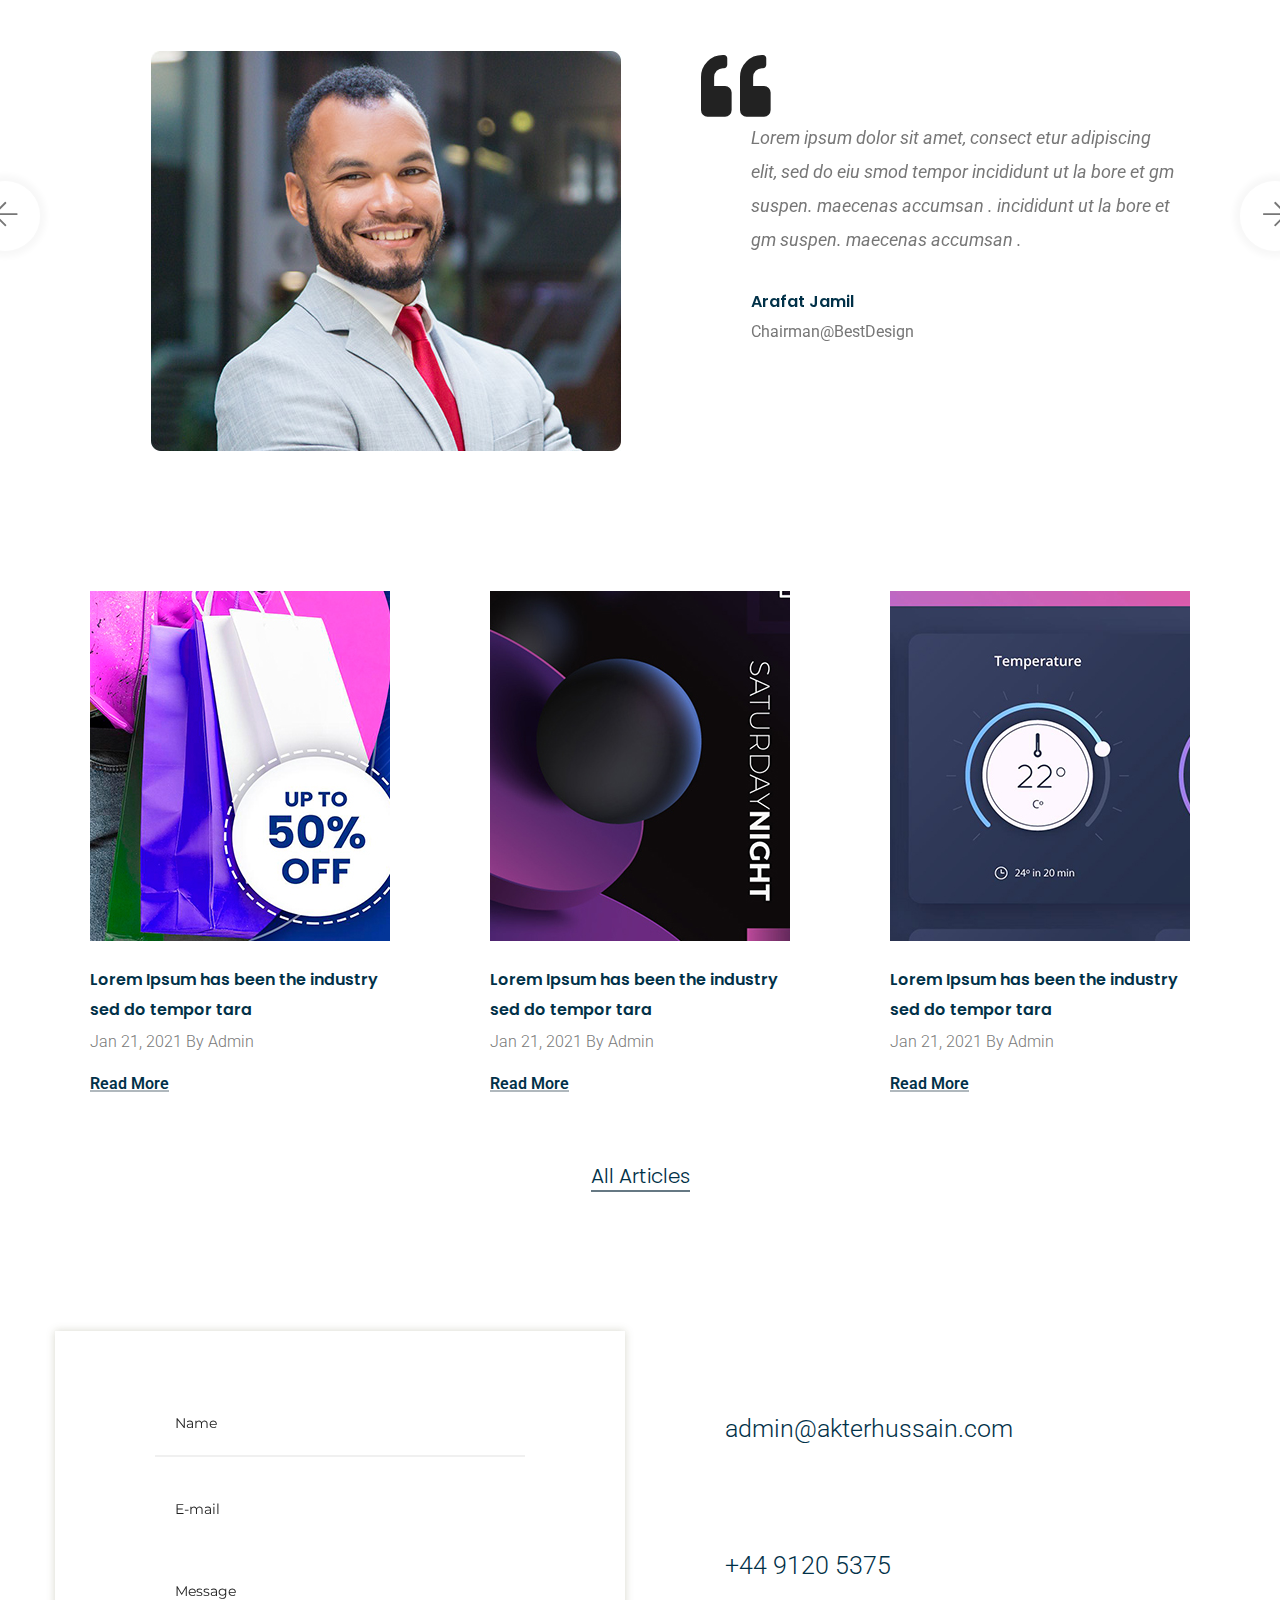
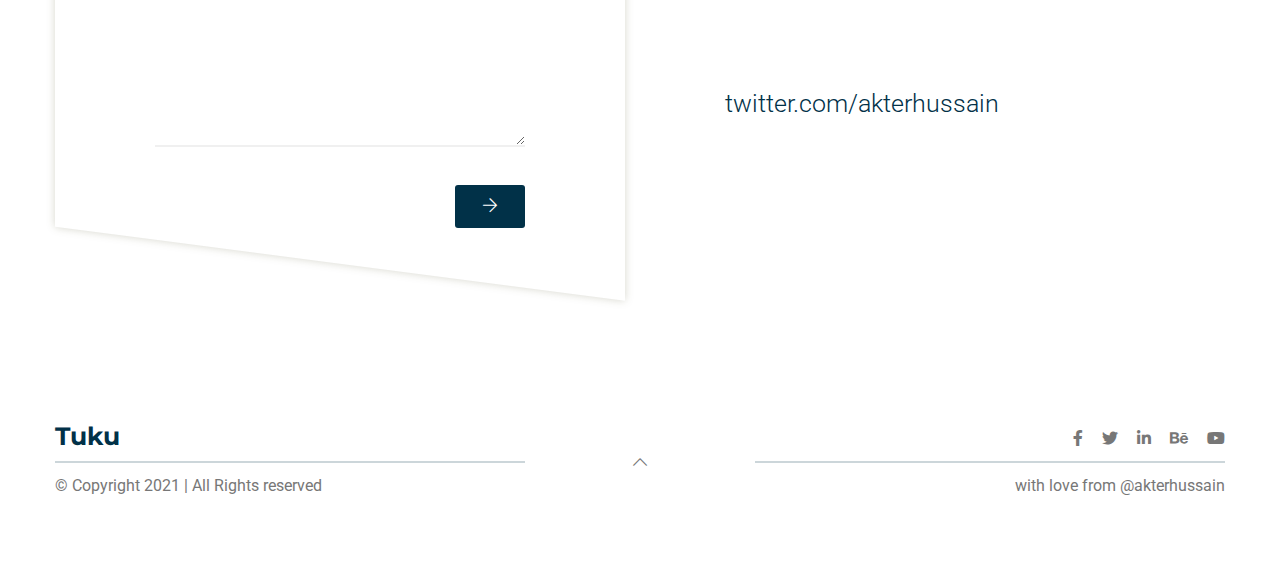
<file: home-3.html>
<!doctype html>
<html class="no-js" lang="zxx">
    <head>
        <meta charset="utf-8">
        <meta http-equiv="x-ua-compatible" content="ie=edge">
        <title>Tuku – Personal Portfolio HTML Template</title>
        <meta name="description" content="">
        <meta name="viewport" content="width=device-width, initial-scale=1">
        <!-- Place favicon.ico in the root directory -->
        <link rel="shortcut icon" type="image/x-icon" href="assets/img/favicon.png">

		<!-- CSS here -->
        <link rel="stylesheet" href="assets/css/preloader.css">
        <link rel="stylesheet" href="assets/css/bootstrap.min.css">
        <link rel="stylesheet" href="assets/css/owl.carousel.min.css">
        <link rel="stylesheet" href="assets/css/animate.min.css">
        <link rel="stylesheet" href="assets/css/magnific-popup.css">
        <link rel="stylesheet" href="assets/css/fontawesome-all.min.css">
        <link rel="stylesheet" href="assets/css/themify-icons.css">
        <link rel="stylesheet" href="assets/css/meanmenu.css">
        <link rel="stylesheet" href="assets/css/slick.css">
        <link rel="stylesheet" href="assets/css/main.css">
    </head>
    <body>
        <!--[if lte IE 9]>
        <p class="browserupgrade">You are using an <strong>outdated</strong> browser. Please <a href="https://browsehappy.com/">upgrade your browser</a> to improve your experience and security.</p>
        <![endif]-->
        
        <!-- Add your site or application content here -->
        
        <!-- Preloader -->
        <div id="preloader">
            <div id="status" data-background="assets/img/other/tuku.svg"></div>
        </div>

    <!-- Start Header Area -->
    <header>
        <div id="header3" class="header-area">
            <div class="container">
                <div class="row">
                    <div class="col-xl-2 col-lg-2 col-md-6 col-12">
                        <div class="logo">
                            <a href="index.html"><img src="assets/img/logo/logo-white.png" alt=""></a>
                        </div>
                    </div>
                    <div class="col-12 d-lg-none d-md-block">
                        <div class="mobile-menu"></div>
                    </div>
                    <div class="col-xl-8 col-lg-8  d-md-none d-lg-block">
                        <div id="mobile-menu" class="main-menu text-center main-menu-3">
                            <nav>
                                <ul>
                                    <li class="active"><a href="#home">Home <i class="far fa-chevron-down"></i></a>
                                        <ul class="submenu">
                                            <li><a href="index.html">Home 1</a></li>
                                            <li><a href="home-2.html">Home 2</a></li>
                                            <li><a href="home-3.html">Home 3</a></li>
                                        </ul>
                                    </li>
                                    <li><a href="#portfolio">Portfolio</a></li>
                                    <li><a href="#service">Service</a></li>
                                    <li><a href="#testimonial">Testimonial</a></li>
                                    <li><a href="#blog">Article</a></li>
                                    <li><a href="#contact">Contact</a></li>
                                </ul>
                            </nav>
                        </div>
                    </div>
                    <div class="col-xl-2 col-lg-2 d-none d-lg-block">
                        <div class="off-canvas-area f-right">
                            <div id="canvas_menu" class="off-canvas-icon">
                                <i class="far fa-bars"></i>
                            </div>
                            <div class="off-canvas-content">
                                <span class="close-canvas"><i class="fal fa-times"></i></span>
                                <nav>
                                    <ul>
                                        <li><a href="index.html">Home 1</a></li>
                                        <li><a href="home-2.html">Home 2</a></li>
                                        <li><a href="home-3.html">Home 3</a></li>
                                        <li><a href="blog.html">Blog</a></li>
                                        <li><a href="blog-details.html">Blog Details</a></li>
                                        <li><a href="project-details.html">Project Details</a></li>
                                    </ul>
                                </nav>
                                <div id="close_canvas_bg" class="close-canvas-bg"></div>
                            </div>
                        </div>
                    </div>
                </div>
            </div>
        </div>
    </header>
    <!-- End Header Area -->

    <main>
        <div id="home">
        <!-- Start Introduction Area -->
        <div class="intro-area intro-area-3 section-padding-3 d-flex align-items-xl-end align-items-center"
            data-background="assets/img/introduction/intro-bg3.jpg">
            <div class="container">
                <div class="row">
                    <div class="col-xl-6 col-lg-6 col-md-8 col-sm-12 text-center text-sm-left">
                        <div class="intro-text-area intro-text-area-3">
                            <h2>Hello, I am A. Toriha,
                                Photographer &
                                Designer</h2>
                            <div class="intro-social">
                                <ul>
                                    <li><a href="#"><i class="fab fa-twitter"></i></a></li>
                                    <li><a href="#"><i class="fab fa-linkedin-in"></i></a></li>
                                    <li><a href="#"><i class="fab fa-behance"></i></a></li>
                                </ul>
                            </div>
                            <p>Lorem ipsum dolor sit amet, consectetur adipiscing elit, sed do eiusmod tempor incididunt
                                ut labore et dolore magna aliqua. Quis ipsum susp
                                ultrices gravida. Risus commodo viverra maecenas accumsan lacus.</p>
                            <a class="tuku-btn btn-white mb-40" href="#contact">Contact Me</a>
                        </div>
                    </div>
                </div>
            </div>
        </div>
        <!-- End Introduction Area -->

        <!-- Start About Area -->
        <div class="about-area section-padding-3">
            <div class="container">
                <div class="row">
                    <div class="col-xl-6 col-lg-6 offset-lg-0 col-md-10 col-sm-12">
                        <div class="about-text">
                            <div class="about-content fix">
                                <h2>Design is not how you think, design
                                    is how it works. A life changing
                                    statement by Jobs.</h2>
                                <p>Lorem ipsum dolor sit amet, consectetur adipiscing elit, sed do eiusmod tempor
                                    incididunt ut labore et dolore magna aliqua. Quis ipsum susp ultrices gravida. Risus
                                    commodo viverra maecenas accumsan lacus.</p>
                                <div class="counter-area">
                                    <div class="counter left-counter">
                                        <div class="countfect c-number c-number-3" data-num="7"></div>
                                        <div class="c-text"> Years of <span class="d-block">experience</span></div>
                                    </div>
                                    <div class="counter right-counter">
                                        <div class="countfect c-number c-number-3" data-num="200"></div>
                                        <div class="c-number c-number-3">+</div>
                                        <div class="c-text"> Completed <span class="d-block">projects</span></div>
                                    </div>
                                </div>
                            </div>
                        </div>
                    </div>
                    <div class="col-xl-6 col-lg-6 d-none d-lg-block">
                        <div class="about-img get-project-area about-img-3 ml-65 mt-15">
                            <a href="#contact"><img src="assets/img/other/getpro-2.png" alt=""></a>
                        </div>
                    </div>
                </div>
            </div>
        </div>
        <!-- End About Area -->
        </div>

        <!-- Start Portfolio Area -->
        <div id="portfolio" class="portfolio-area portfolio--area-2 section-padding-3 fix">
            <div class="container">
                <div class="row">
                    <div class="col-xl-12">
                        <div class="row portfolio-2">
                            <div class="col-xl-12">
                                <div class="portfolio-item  mb-30">
                                    <a href="project-details.html">
                                        <img src="assets/img/portfolio/port-1.jpg" alt="">
                                        <div class="portfolio-overlay">
                                            <div class="overlay-text text-center">
                                                <h2>Project Title</h2>
                                            </div>
                                        </div>
                                    </a>
                                </div>
                            </div>
                            <div class="col-xl-12">
                                <div class="portfolio-item  mb-30">
                                    <a href="project-details.html">
                                        <img src="assets/img/portfolio/port-4.jpg" alt="">
                                        <div class="portfolio-overlay">
                                            <div class="overlay-text text-center">
                                                <h2>Project Title</h2>
                                            </div>
                                        </div>
                                    </a>
                                </div>
                            </div>
                            <div class="col-xl-12">
                                <div class="portfolio-item  mb-30">
                                    <a href="project-details.html">
                                        <img src="assets/img/portfolio/port-2.jpg" alt="">
                                        <div class="portfolio-overlay">
                                            <div class="overlay-text text-center">
                                                <h2>Project Title</h2>
                                            </div>
                                        </div>
                                    </a>
                                </div>
                            </div>
                            <div class="col-xl-12">
                                <div class="portfolio-item  mb-30">
                                    <a href="project-details.html">
                                        <img src="assets/img/portfolio/port-3.jpg" alt="">
                                        <div class="portfolio-overlay">
                                            <div class="overlay-text text-center">
                                                <h2>Project Title</h2>
                                            </div>
                                        </div>
                                    </a>
                                </div>
                            </div>
                            <div class="col-xl-12">
                                <div class="portfolio-item  mb-30">
                                    <a href="project-details.html">
                                        <img src="assets/img/portfolio/port-1.jpg" alt="">
                                        <div class="portfolio-overlay">
                                            <div class="overlay-text text-center">
                                                <h2>Project Title</h2>
                                            </div>
                                        </div>
                                    </a>
                                </div>
                            </div>
                            <div class="col-xl-12">
                                <div class="portfolio-item  mb-30">
                                    <a href="project-details.html">
                                        <img src="assets/img/portfolio/port-2.jpg" alt="">
                                        <div class="portfolio-overlay">
                                            <div class="overlay-text text-center">
                                                <h2>Project Title</h2>
                                            </div>
                                        </div>
                                    </a>
                                </div>
                            </div>
                            <div class="col-xl-12">
                                <div class="portfolio-item  mb-30">
                                    <a href="project-details.html">
                                        <img src="assets/img/portfolio/port-3.jpg" alt="">
                                        <div class="portfolio-overlay">
                                            <div class="overlay-text text-center">
                                                <h2>Project Title</h2>
                                            </div>
                                        </div>
                                    </a>
                                </div>
                            </div>
                            <div class="col-xl-12">
                                <div class="portfolio-item  mb-30">
                                    <a href="project-details.html">
                                        <img src="assets/img/portfolio/port-4.jpg" alt="">
                                        <div class="portfolio-overlay">
                                            <div class="overlay-text text-center">
                                                <h2>Project Title</h2>
                                            </div>
                                        </div>
                                    </a>
                                </div>
                            </div>
                        </div>
                    </div>
                </div>
            </div>
        </div>
        <!-- End Portfolio Area -->

        <!-- Start Service Area -->
        <div id="service" class="service-area-3 section-padding-3">
            <div class="container">
                <div class="row">
                    <div class="col-xl-1 col-lg-1 col-md-1 d-none d-md-block">
                        <div class="service-title">
                            <h2>Services</h2>
                        </div>
                    </div>
                    <div class="col-xl-9 offset-xl-1 col-lg-9 offset-lg-1 col-md-11 col-12">
                        <div class="row  service-br">
                            <div class="col-xl-4 col-lg-5 col-md-6 col-sm-12 col-12">
                                <div class="service-name">
                                    <h2>UI/UX Designing</h2>
                                </div>
                            </div>
                            <div class="col-xl-3 offset-xl-2 col-lg-4 col-md-5 col-sm-6 col-6">
                                <div class="service-period">
                                    <p>3 day turnaround</p>
                                </div>
                            </div>
                            <div class="col-xl-2 offset-xl-1 col-lg-2 offset-lg-1 col-md-1 col-sm-6 col-6">
                                <div class="servide-more text-right">
                                    <a href=""><i class="fas fa-arrow-right"></i></a>
                                </div>
                            </div>
                        </div>
                        <div class="row  service-br">
                            <div class="col-xl-4  col-lg-5 col-md-6 col-sm-12 col-12">
                                <div class="service-name">
                                    <h2>Photography</h2>
                                </div>
                            </div>
                            <div class="col-xl-3 offset-xl-2  col-lg-4 col-md-5 col-sm-6 col-6">
                                <div class="service-period">
                                    <p>1 day turnaround</p>
                                </div>
                            </div>
                            <div class="col-xl-2 offset-xl-1  col-lg-2 offset-lg-1 col-md-1 col-sm-6 col-6">
                                <div class="servide-more text-right">
                                    <a href=""><i class="fas fa-arrow-right"></i></a>
                                </div>
                            </div>
                        </div>
                        <div class="row  service-br">
                            <div class="col-xl-4  col-lg-5 col-md-6 col-sm-12 col-12">
                                <div class="service-name">
                                    <h2>Product design</h2>
                                </div>
                            </div>
                            <div class="col-xl-3 offset-xl-2  col-lg-4 col-md-5 col-sm-6 col-6">
                                <div class="service-period">
                                    <p>2 day turnaround</p>
                                </div>
                            </div>
                            <div class="col-xl-2 offset-xl-1  col-lg-2 offset-lg-1 col-md-1 col-sm-6 col-6">
                                <div class="servide-more text-right">
                                    <a href=""><i class="fas fa-arrow-right"></i></a>
                                </div>
                            </div>
                        </div>
                    </div>
                </div>
            </div>
        </div>
        <!-- End Service Area -->


        <!-- Start Testimonial Area -->
        <div id="testimonial" class="testimonial-area mb-100">
            <div class="container">
                <div class="row testimonial-content-3 mb-10">
                    <div class="col-xl-12">
                        <div class="testimonial-item testimonial-item-3">
                            <div class="testimonial-img-3 f-left fix">
                                <img src="assets/img/testimonial/user.jpg" alt="">
                            </div>
                            <div class="texti-person texti-person-3 f-right">
                                <div class="testi-icon testi-icon-3">
                                    <i class="fas fa-quote-left"></i>
                                </div>
                                <p class="person-text person-text-2 person-text-3 mb-50">Lorem ipsum dolor sit amet,
                                    consect etur adipiscing elit, sed do eiu smod tempor incididunt ut la bore et gm
                                    suspen. maecenas accumsan . incididunt ut la bore et gm suspen. maecenas accumsan .
                                </p>
                                <div class="texti-text texti-text-2 texti-text-3">
                                    <h2>Arafat Jamil</h2>
                                    <p>Chairman@BestDesign</p>
                                </div>
                            </div>
                        </div>
                    </div>
                    <div class="col-xl-12">
                        <div class="testimonial-item testimonial-item-3">
                            <div class="testimonial-img-3 f-left fix">
                                <img src="assets/img/testimonial/user.jpg" alt="">
                            </div>
                            <div class="texti-person texti-person-3 f-right">
                                <div class="testi-icon testi-icon-3">
                                    <i class="fas fa-quote-left"></i>
                                </div>
                                <p class="person-text person-text-2 person-text-3 mb-50">Lorem ipsum dolor sit amet,
                                    consect etur adipiscing elit, sed do eiu smod tempor incididunt ut la bore et gm
                                    suspen. maecenas accumsan . incididunt ut la bore et gm suspen. maecenas accumsan .
                                </p>
                                <div class="texti-text texti-text-2 texti-text-3">
                                    <h2>Arafat Jamil</h2>
                                    <p>Chairman@BestDesign</p>
                                </div>
                            </div>
                        </div>
                    </div>
                    <div class="col-xl-12">
                        <div class="testimonial-item testimonial-item-3">
                            <div class="testimonial-img-3 f-left fix">
                                <img src="assets/img/testimonial/user.jpg" alt="">
                            </div>
                            <div class="texti-person texti-person-3 f-right">
                                <div class="testi-icon testi-icon-3">
                                    <i class="fas fa-quote-left"></i>
                                </div>
                                <p class="person-text person-text-2 person-text-3 mb-50">Lorem ipsum dolor sit amet,
                                    consect etur adipiscing elit, sed do eiu smod tempor incididunt ut la bore et gm
                                    suspen. maecenas accumsan . incididunt ut la bore et gm suspen. maecenas accumsan .
                                </p>
                                <div class="texti-text texti-text-2 texti-text-3">
                                    <h2>Arafat Jamil</h2>
                                    <p>Chairman@BestDesign</p>
                                </div>
                            </div>
                        </div>
                    </div>
                    <div class="col-xl-12">
                        <div class="testimonial-item testimonial-item-3">
                            <div class="testimonial-img-3 f-left fix">
                                <img src="assets/img/testimonial/user.jpg" alt="">
                            </div>
                            <div class="texti-person texti-person-3 f-right">
                                <div class="testi-icon testi-icon-3">
                                    <i class="fas fa-quote-left"></i>
                                </div>
                                <p class="person-text person-text-2 person-text-3 mb-50">Lorem ipsum dolor sit amet,
                                    consect etur adipiscing elit, sed do eiu smod tempor incididunt ut la bore et gm
                                    suspen. maecenas accumsan . incididunt ut la bore et gm suspen. maecenas accumsan .
                                </p>
                                <div class="texti-text texti-text-2 texti-text-3">
                                    <h2>Arafat Jamil</h2>
                                    <p>Chairman@BestDesign</p>
                                </div>
                            </div>
                        </div>
                    </div>
                </div>
            </div>
        </div>
        <!-- End Testimonial Area -->

        <!-- Start Blog Area -->
        <div id="blog" class="blog-area blog-area-3">
            <div class="container">
                <div class="row">
                    <div class="col-xl-4 col-lg-4 col-md-6 col-12 col-sm-6">
                        <div class="blog-content mb-30">
                            <img src="assets/img/blog/blog-1.jpg" alt="">
                            <h2>Lorem Ipsum has been the industry
                                sed do tempor tara</h2>
                            <span>Jan 21, 2021 By Admin</span>
                            <a href="blog-details.html">Read More</a>
                        </div>
                    </div>
                    <div class="col-xl-4 col-lg-4 col-md-6 col-12 col-sm-6">
                        <div class="blog-content mb-30">
                            <img src="assets/img/blog/blog-2.jpg" alt="">
                            <h2>Lorem Ipsum has been the industry
                                sed do tempor tara</h2>
                            <span>Jan 21, 2021 By Admin</span>
                            <a href="blog-details.html">Read More</a>
                        </div>
                    </div>
                    <div class="col-xl-4 col-lg-4 col-md-6 col-12 col-sm-6">
                        <div class="blog-content mb-30">
                            <img src="assets/img/blog/blog-3.jpg" alt="">
                            <h2>Lorem Ipsum has been the industry
                                sed do tempor tara</h2>
                            <span>Jan 21, 2021 By Admin</span>
                            <a href="blog-details.html">Read More</a>
                        </div>
                    </div>
                </div>
                <div class="row">
                    <div class="col-12 text-center mb-30">
                        <a class="btn-readall" href="blog.html">All Articles</a>
                    </div>
                </div>
            </div>
        </div>
        <!-- End Blog Area -->

        <!-- Start Contact Area -->
        <div id="contact" class="contact-area pt-110">
            <div class="container">
                <div class="row">
                    <div class="col-xl-6 col-lg-6 col-md-7 col-12 col-sm-12">
                        <div class="contact-form mb-30">
                            <form action="mail.php" method="POST">
                                <input class="contact-name" type="text" placeholder="Name">
                                <input class="contact-email" type="email" placeholder="E-mail">
                                <textarea class="contact-message" name="message" cols="30" rows="6"
                                    placeholder="Message"></textarea>
                                <div class="contact-btn text-right">
                                    <button><i class="fal fa-arrow-right"></i></button>
                                </div>
                            </form>
                        </div>
                    </div>
                    <div class="col-xl-5 col-lg-6 col-md-5 col-12 col-sm-12">
                        <div class="contact-menu d-flex pl-70 align-items-center mb-30">
                            <ul>
                                <li><a href="mailto:admin@akterhussain.com">admin@akterhussain.com</a></li>
                                <li><a href="tel:++4491205375">+44 9120 5375</a></li>
                                <li><a href="#" target="_blank">twitter.com/akterhussain</a></li>
                            </ul>
                        </div>
                    </div>
                </div>
            </div>
        </div>
        <!-- End Contact Area -->
    </main>

    <footer>
        <!-- Start Footer Area -->
        <div class="footer-area section-padding">
            <div class="container">
                <div class="row">
                    <div class="col-xl-5 col-lg-5 col-md-5 col-12 col-sm-12">
                            <div class="copyright-area">
                                <h2>Tuku</h2>
                                <p> &copy; Copyright 2021 | All Rights reserved</p>
                            </div>
                    </div>
                    <div class="col-xl-2 col-lg-2  col-md-2 d-none d-md-block">
                        <div class="button-area text-center">
                            <a href="#top"><i class="fal fa-chevron-up"></i></a>
                        </div>
                    </div>
                    <div class="col-xl-5 col-lg-5  col-md-5 col-12 col-sm-12">
                        <div class="social-area text-left text-md-right">
                            <ul>
                                <li><a href="#"><i class="fab fa-facebook-f"></i></a></li>
                                <li><a href="#"><i class="fab fa-twitter"></i></a></li>
                                <li><a href="#"><i class="fab fa-linkedin-in"></i></a></li>
                                <li><a href="#"><i class="fab fa-behance"></i></a></li>
                                <li><a href="#"><i class="fab fa-youtube"></i></a></li>
                            </ul>
                            <p>with love from <span>@akterhussain</span></p>
                        </div>
                    </div>
                </div>
            </div>
        </div>
        <!-- End Footer Area -->
        </footer>   

		<!-- JS here -->
        <script src="assets/js/vendor/jquery-1.12.4.min.js"></script>
        <script src="assets/js/bootstrap.bundle.min.js"></script>
        <script src="assets/js/owl.carousel.min.js"></script>
        <script src="assets/js/isotope.pkgd.min.js"></script>
        <script src="assets/js/one-page-nav-min.js"></script>
        <script src="assets/js/slick.min.js"></script>
        <script src="assets/js/jquery.meanmenu.min.js"></script>
        <script src="assets/js/ajax-form.js"></script>
        <script src="assets/js/wow.min.js"></script>
        <script src="assets/js/jquery.scrollUp.min.js"></script>
        <script src="assets/js/imagesloaded.pkgd.min.js"></script>
        <script src="assets/js/jquery.magnific-popup.min.js"></script>
        <script src="assets/js/countfect.min.js"></script>
        <script src="assets/js/plugins.js"></script>
        <script src="assets/js/jquery.scroller.js"></script>
        <script src="assets/js/main.js"></script>
        
    </body>
</html>
</file>
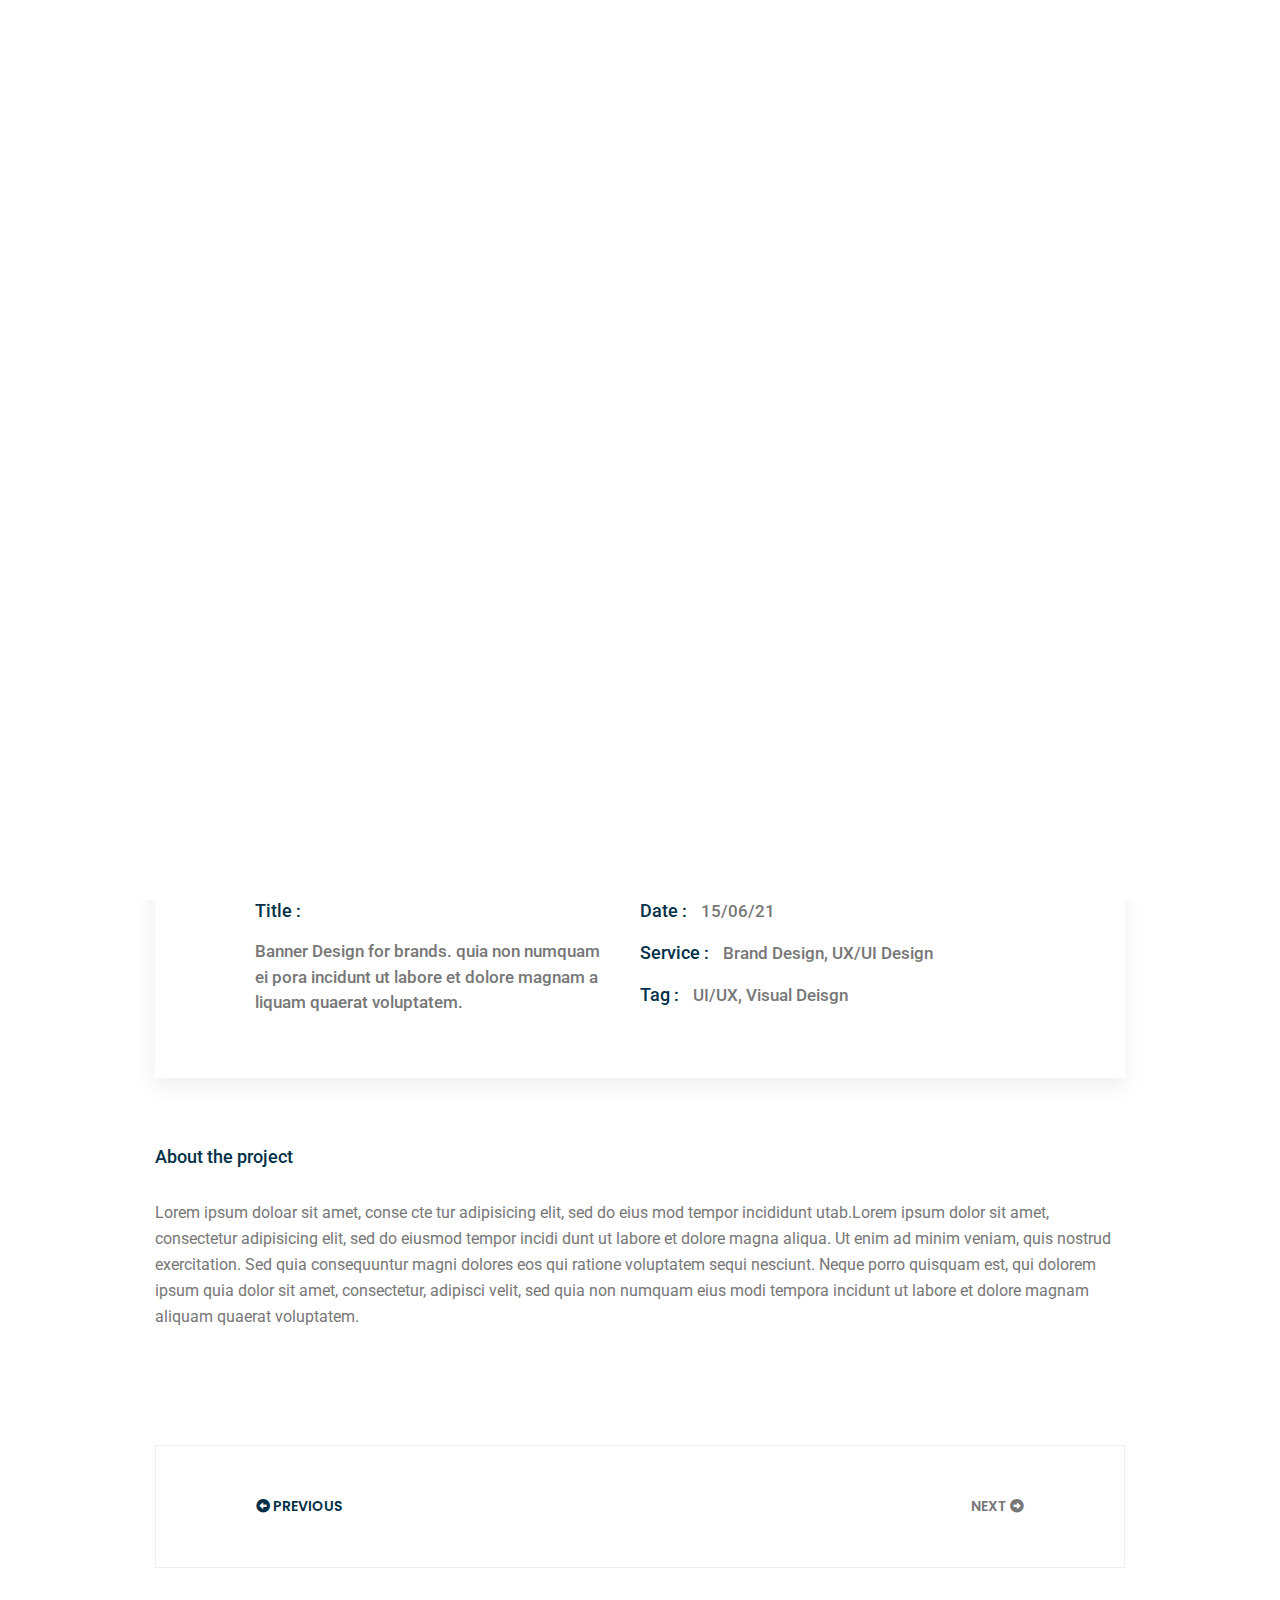
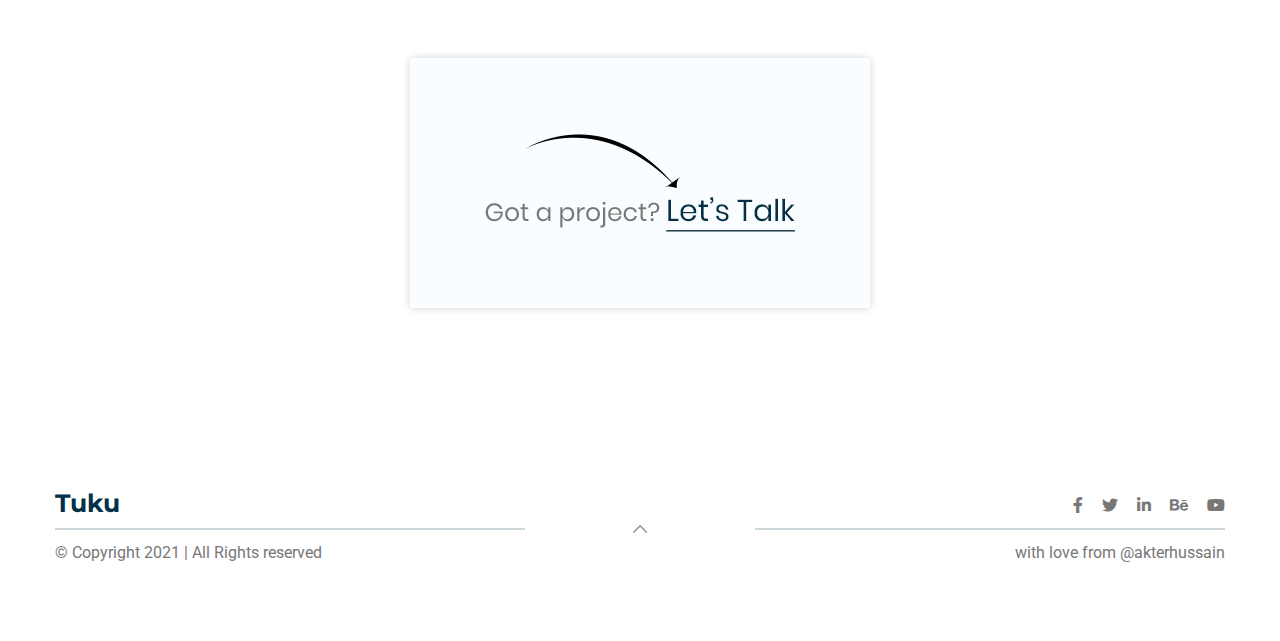
<file: project-details.html>
<!doctype html>
<html class="no-js" lang="zxx">
    <head>
        <meta charset="utf-8">
        <meta http-equiv="x-ua-compatible" content="ie=edge">
        <title>Tuku – Personal Portfolio HTML Template</title>
        <meta name="description" content="">
        <meta name="viewport" content="width=device-width, initial-scale=1">
        <!-- Place favicon.ico in the root directory -->
        <link rel="shortcut icon" type="image/x-icon" href="assets/img/favicon.png">

		<!-- CSS here -->
        <link rel="stylesheet" href="assets/css/preloader.css">
        <link rel="stylesheet" href="assets/css/bootstrap.min.css">
        <link rel="stylesheet" href="assets/css/owl.carousel.min.css">
        <link rel="stylesheet" href="assets/css/animate.min.css">
        <link rel="stylesheet" href="assets/css/magnific-popup.css">
        <link rel="stylesheet" href="assets/css/fontawesome-all.min.css">
        <link rel="stylesheet" href="assets/css/themify-icons.css">
        <link rel="stylesheet" href="assets/css/meanmenu.css">
        <link rel="stylesheet" href="assets/css/slick.css">
        <link rel="stylesheet" href="assets/css/main.css">
    </head>
    <body>
        <!--[if lte IE 9]>
        <p class="browserupgrade">You are using an <strong>outdated</strong> browser. Please <a href="https://browsehappy.com/">upgrade your browser</a> to improve your experience and security.</p>
        <![endif]-->
        
        <!-- Add your site or application content here -->
                
        <!-- Preloader -->
        <div id="preloader">
            <div id="status" data-background="assets/img/other/tuku.svg"></div>
        </div>

    <!-- Start Header Area -->
    <header>
        <div class="header-area header-home-2">
            <div class="container">
                <div class="row">
                    <div class="col-xl-3 col-lg-3 col-md-3 col-6">
                        <div class="logo-home-2">
                            <a href="index.html"><img src="assets/img/logo/logo.png" alt=""></a>
                        </div>
                    </div>
                    <div class="col-xl-6  col-lg-6 col-md-6 d-md-block d-none">
                        <div class="info-area text-center">
                            <a href="mailto:admin@akterhussain.com"><i class="fas fa-envelope"></i>
                                admin@akterhussain.com</a>
                        </div>
                    </div>
                    <div class="col-xl-3 col-lg-3 col-md-3 col-6">
                        <div class="off-canvas-area f-right">
                            <div id="canvas_menu" class="off-canvas-icon off-canvas-icon-2">
                                <i class="far fa-bars"></i>
                            </div>
                            <div class="off-canvas-content">
                                <span class="close-canvas"><i class="fal fa-times"></i></span>
                                <nav>
                                    <ul>
                                        <li><a href="index.html">Home 1</a></li>
                                        <li><a href="home-2.html">Home 2</a></li>
                                        <li><a href="home-3.html">Home 3</a></li>
                                        <li><a href="blog.html">Blog</a></li>
                                        <li><a href="blog-details.html">Blog Details</a></li>
                                        <li><a href="project-details.html">Project Details</a></li>
                                    </ul>
                                </nav>
                                <div id="close_canvas_bg" class="close-canvas-bg"></div>
                            </div>
                        </div>
                    </div>
                </div>
            </div>
        </div>
    </header>
    <!-- End Header Area -->

    <main>

        <!-- Start project detail page -->
        <div class="project-detail-page pt-200">
            <div class="container">
                <div class="row">
                    <div class="col-xl-10 offset-xl-1">
                        <div class="project-title pt-10 text-center">
                            <h1>Brand design, UX deisgn, web UI
                                design & development</h1>
                        </div>
                        <div class="project-image">
                            <img src="assets/img/project-detail/project-detail.jpg" alt="">
                        </div>
                        <div class="project-meta fix">
                            <div class="meta-content">
                                <span class="meta-heading">Title :</span>
                                <span class="meta-details">Banner Design for brands. quia non numquam ei
                                    pora incidunt ut labore et dolore magnam a
                                    liquam quaerat voluptatem.</span>
                            </div>
                            <div class="meta-content">
                                <div class="meta-content-child">
                                    <span class="meta-heading">Date :</span>
                                    <span class="meta-child-detail"><a href="#">15/06/21</a></span>
                                </div>
                                <div class="meta-content-child">
                                    <span class="meta-heading">Service :</span>
                                    <span class="meta-child-detail"><a href="#">Brand Design</a>, <a href="#">UX/UI Design</a></span>
                                </div>
                                <div class="meta-content-child">
                                    <span class="meta-heading">Tag :</span>
                                    <span class="meta-child-detail"><a href="#">UI/UX</a>, <a href="#">Visual Deisgn</a></span>
                                </div>
                            </div>
                        </div>
                        <div class="project-detail">
                            <span class="detail-heading">About the project</span>
                            <p>Lorem ipsum doloar sit amet, conse cte tur adipisicing elit, sed do eius mod tempor
                                incididunt utab.Lorem ipsum dolor sit amet, consectetur adipisicing elit, sed do eiusmod
                                tempor incidi dunt ut labore et dolore magna aliqua. Ut enim ad minim veniam, quis
                                nostrud exercitation. Sed quia consequuntur magni dolores eos qui ratione voluptatem
                                sequi nesciunt. Neque porro quisquam est, qui dolorem ipsum quia dolor sit amet,
                                consectetur, adipisci velit, sed quia non numquam eius modi tempora incidunt ut labore
                                et dolore magnam aliquam quaerat voluptatem.</p>
                        </div>
                        <div class="navigation fix">
                            <a class="preview-btn" href=""><i class="fas fa-arrow-alt-circle-left"></i> Previous</a>
                            <a class="next-btn" href="">Next <i class="fas fa-arrow-alt-circle-right"></i></a>
                        </div>
                        <div class="get-project-area text-center mb-90">
                            <a href="home-2.html#contact"><img src="assets/img/other/getpro-1.jpg" alt=""></a>
                        </div>
                    </div>
                </div>
            </div>
        </div>
        <!--End project detail page -->
    </main>

    <footer> 
        <!-- Start Footer Area -->
        <div class="footer-area section-padding">
            <div class="container">
                <div class="row">
                    <div class="col-xl-5 col-lg-5 col-md-5 col-12 col-sm-12">
                            <div class="copyright-area">
                                <h2>Tuku</h2>
                                <p> &copy; Copyright 2021 | All Rights reserved</p>
                            </div>
                    </div>
                    <div class="col-xl-2 col-lg-2  col-md-2 d-none d-md-block">
                        <div class="button-area text-center">
                            <a href="#top"><i class="fal fa-chevron-up"></i></a>
                        </div>
                    </div>
                    <div class="col-xl-5 col-lg-5  col-md-5 col-12 col-sm-12">
                        <div class="social-area text-left text-md-right">
                            <ul>
                                <li><a href="#"><i class="fab fa-facebook-f"></i></a></li>
                                <li><a href="#"><i class="fab fa-twitter"></i></a></li>
                                <li><a href="#"><i class="fab fa-linkedin-in"></i></a></li>
                                <li><a href="#"><i class="fab fa-behance"></i></a></li>
                                <li><a href="#"><i class="fab fa-youtube"></i></a></li>
                            </ul>
                            <p>with love from <span>@akterhussain</span></p>
                        </div>
                    </div>
                </div>
            </div>
        </div>
        <!-- End Footer Area -->
        </footer>   

		<!-- JS here -->
        <script src="assets/js/vendor/jquery-1.12.4.min.js"></script>
        <script src="assets/js/bootstrap.bundle.min.js"></script>
        <script src="assets/js/owl.carousel.min.js"></script>
        <script src="assets/js/isotope.pkgd.min.js"></script>
        <script src="assets/js/one-page-nav-min.js"></script>
        <script src="assets/js/slick.min.js"></script>
        <script src="assets/js/jquery.meanmenu.min.js"></script>
        <script src="assets/js/ajax-form.js"></script>
        <script src="assets/js/wow.min.js"></script>
        <script src="assets/js/jquery.scrollUp.min.js"></script>
        <script src="assets/js/imagesloaded.pkgd.min.js"></script>
        <script src="assets/js/jquery.magnific-popup.min.js"></script>
        <script src="assets/js/countfect.min.js"></script>
        <script src="assets/js/plugins.js"></script>
        <script src="assets/js/jquery.scroller.js"></script>
        <script src="assets/js/main.js"></script>
        
    </body>
</html>
</file>
<file: assets/css/preloader.css>
#preloader  {
    position: fixed;
    top: 0;
    left: 0;
    right: 0;
    bottom: 0;
    background-color: #fff;
    z-index: 1000;
    height: 100%;
}

#status  {
    width: 200px;
    height: 200px;
    position: absolute;
    left: 50%;
    top: 50%;
    background-repeat: no-repeat;
    background-position: center;
    margin: -100px 0 0 -100px;
}
</file>
<file: assets/css/themify-icons.css>
@font-face {
	font-family: 'themify';
	src:url('../fonts/themify.eot?-fvbane');
	src:url('../fonts/themify.eot?#iefix-fvbane') format('embedded-opentype'),
		url('../fonts/themify.woff?-fvbane') format('woff'),
		url('../fonts/themify.ttf?-fvbane') format('truetype'),
		url('../fonts/themify.svg?-fvbane#themify') format('svg');
	font-weight: normal;
	font-style: normal;
}

[class^="ti-"], [class*=" ti-"] {
	font-family: 'themify';
	speak: none;
	font-style: normal;
	font-weight: normal;
	font-variant: normal;
	text-transform: none;
	line-height: 1;

	/* Better Font Rendering =========== */
	-webkit-font-smoothing: antialiased;
	-moz-osx-font-smoothing: grayscale;
}

.ti-wand:before {
	content: "\e600";
}
.ti-volume:before {
	content: "\e601";
}
.ti-user:before {
	content: "\e602";
}
.ti-unlock:before {
	content: "\e603";
}
.ti-unlink:before {
	content: "\e604";
}
.ti-trash:before {
	content: "\e605";
}
.ti-thought:before {
	content: "\e606";
}
.ti-target:before {
	content: "\e607";
}
.ti-tag:before {
	content: "\e608";
}
.ti-tablet:before {
	content: "\e609";
}
.ti-star:before {
	content: "\e60a";
}
.ti-spray:before {
	content: "\e60b";
}
.ti-signal:before {
	content: "\e60c";
}
.ti-shopping-cart:before {
	content: "\e60d";
}
.ti-shopping-cart-full:before {
	content: "\e60e";
}
.ti-settings:before {
	content: "\e60f";
}
.ti-search:before {
	content: "\e610";
}
.ti-zoom-in:before {
	content: "\e611";
}
.ti-zoom-out:before {
	content: "\e612";
}
.ti-cut:before {
	content: "\e613";
}
.ti-ruler:before {
	content: "\e614";
}
.ti-ruler-pencil:before {
	content: "\e615";
}
.ti-ruler-alt:before {
	content: "\e616";
}
.ti-bookmark:before {
	content: "\e617";
}
.ti-bookmark-alt:before {
	content: "\e618";
}
.ti-reload:before {
	content: "\e619";
}
.ti-plus:before {
	content: "\e61a";
}
.ti-pin:before {
	content: "\e61b";
}
.ti-pencil:before {
	content: "\e61c";
}
.ti-pencil-alt:before {
	content: "\e61d";
}
.ti-paint-roller:before {
	content: "\e61e";
}
.ti-paint-bucket:before {
	content: "\e61f";
}
.ti-na:before {
	content: "\e620";
}
.ti-mobile:before {
	content: "\e621";
}
.ti-minus:before {
	content: "\e622";
}
.ti-medall:before {
	content: "\e623";
}
.ti-medall-alt:before {
	content: "\e624";
}
.ti-marker:before {
	content: "\e625";
}
.ti-marker-alt:before {
	content: "\e626";
}
.ti-arrow-up:before {
	content: "\e627";
}
.ti-arrow-right:before {
	content: "\e628";
}
.ti-arrow-left:before {
	content: "\e629";
}
.ti-arrow-down:before {
	content: "\e62a";
}
.ti-lock:before {
	content: "\e62b";
}
.ti-location-arrow:before {
	content: "\e62c";
}
.ti-link:before {
	content: "\e62d";
}
.ti-layout:before {
	content: "\e62e";
}
.ti-layers:before {
	content: "\e62f";
}
.ti-layers-alt:before {
	content: "\e630";
}
.ti-key:before {
	content: "\e631";
}
.ti-import:before {
	content: "\e632";
}
.ti-image:before {
	content: "\e633";
}
.ti-heart:before {
	content: "\e634";
}
.ti-heart-broken:before {
	content: "\e635";
}
.ti-hand-stop:before {
	content: "\e636";
}
.ti-hand-open:before {
	content: "\e637";
}
.ti-hand-drag:before {
	content: "\e638";
}
.ti-folder:before {
	content: "\e639";
}
.ti-flag:before {
	content: "\e63a";
}
.ti-flag-alt:before {
	content: "\e63b";
}
.ti-flag-alt-2:before {
	content: "\e63c";
}
.ti-eye:before {
	content: "\e63d";
}
.ti-export:before {
	content: "\e63e";
}
.ti-exchange-vertical:before {
	content: "\e63f";
}
.ti-desktop:before {
	content: "\e640";
}
.ti-cup:before {
	content: "\e641";
}
.ti-crown:before {
	content: "\e642";
}
.ti-comments:before {
	content: "\e643";
}
.ti-comment:before {
	content: "\e644";
}
.ti-comment-alt:before {
	content: "\e645";
}
.ti-close:before {
	content: "\e646";
}
.ti-clip:before {
	content: "\e647";
}
.ti-angle-up:before {
	content: "\e648";
}
.ti-angle-right:before {
	content: "\e649";
}
.ti-angle-left:before {
	content: "\e64a";
}
.ti-angle-down:before {
	content: "\e64b";
}
.ti-check:before {
	content: "\e64c";
}
.ti-check-box:before {
	content: "\e64d";
}
.ti-camera:before {
	content: "\e64e";
}
.ti-announcement:before {
	content: "\e64f";
}
.ti-brush:before {
	content: "\e650";
}
.ti-briefcase:before {
	content: "\e651";
}
.ti-bolt:before {
	content: "\e652";
}
.ti-bolt-alt:before {
	content: "\e653";
}
.ti-blackboard:before {
	content: "\e654";
}
.ti-bag:before {
	content: "\e655";
}
.ti-move:before {
	content: "\e656";
}
.ti-arrows-vertical:before {
	content: "\e657";
}
.ti-arrows-horizontal:before {
	content: "\e658";
}
.ti-fullscreen:before {
	content: "\e659";
}
.ti-arrow-top-right:before {
	content: "\e65a";
}
.ti-arrow-top-left:before {
	content: "\e65b";
}
.ti-arrow-circle-up:before {
	content: "\e65c";
}
.ti-arrow-circle-right:before {
	content: "\e65d";
}
.ti-arrow-circle-left:before {
	content: "\e65e";
}
.ti-arrow-circle-down:before {
	content: "\e65f";
}
.ti-angle-double-up:before {
	content: "\e660";
}
.ti-angle-double-right:before {
	content: "\e661";
}
.ti-angle-double-left:before {
	content: "\e662";
}
.ti-angle-double-down:before {
	content: "\e663";
}
.ti-zip:before {
	content: "\e664";
}
.ti-world:before {
	content: "\e665";
}
.ti-wheelchair:before {
	content: "\e666";
}
.ti-view-list:before {
	content: "\e667";
}
.ti-view-list-alt:before {
	content: "\e668";
}
.ti-view-grid:before {
	content: "\e669";
}
.ti-uppercase:before {
	content: "\e66a";
}
.ti-upload:before {
	content: "\e66b";
}
.ti-underline:before {
	content: "\e66c";
}
.ti-truck:before {
	content: "\e66d";
}
.ti-timer:before {
	content: "\e66e";
}
.ti-ticket:before {
	content: "\e66f";
}
.ti-thumb-up:before {
	content: "\e670";
}
.ti-thumb-down:before {
	content: "\e671";
}
.ti-text:before {
	content: "\e672";
}
.ti-stats-up:before {
	content: "\e673";
}
.ti-stats-down:before {
	content: "\e674";
}
.ti-split-v:before {
	content: "\e675";
}
.ti-split-h:before {
	content: "\e676";
}
.ti-smallcap:before {
	content: "\e677";
}
.ti-shine:before {
	content: "\e678";
}
.ti-shift-right:before {
	content: "\e679";
}
.ti-shift-left:before {
	content: "\e67a";
}
.ti-shield:before {
	content: "\e67b";
}
.ti-notepad:before {
	content: "\e67c";
}
.ti-server:before {
	content: "\e67d";
}
.ti-quote-right:before {
	content: "\e67e";
}
.ti-quote-left:before {
	content: "\e67f";
}
.ti-pulse:before {
	content: "\e680";
}
.ti-printer:before {
	content: "\e681";
}
.ti-power-off:before {
	content: "\e682";
}
.ti-plug:before {
	content: "\e683";
}
.ti-pie-chart:before {
	content: "\e684";
}
.ti-paragraph:before {
	content: "\e685";
}
.ti-panel:before {
	content: "\e686";
}
.ti-package:before {
	content: "\e687";
}
.ti-music:before {
	content: "\e688";
}
.ti-music-alt:before {
	content: "\e689";
}
.ti-mouse:before {
	content: "\e68a";
}
.ti-mouse-alt:before {
	content: "\e68b";
}
.ti-money:before {
	content: "\e68c";
}
.ti-microphone:before {
	content: "\e68d";
}
.ti-menu:before {
	content: "\e68e";
}
.ti-menu-alt:before {
	content: "\e68f";
}
.ti-map:before {
	content: "\e690";
}
.ti-map-alt:before {
	content: "\e691";
}
.ti-loop:before {
	content: "\e692";
}
.ti-location-pin:before {
	content: "\e693";
}
.ti-list:before {
	content: "\e694";
}
.ti-light-bulb:before {
	content: "\e695";
}
.ti-Italic:before {
	content: "\e696";
}
.ti-info:before {
	content: "\e697";
}
.ti-infinite:before {
	content: "\e698";
}
.ti-id-badge:before {
	content: "\e699";
}
.ti-hummer:before {
	content: "\e69a";
}
.ti-home:before {
	content: "\e69b";
}
.ti-help:before {
	content: "\e69c";
}
.ti-headphone:before {
	content: "\e69d";
}
.ti-harddrives:before {
	content: "\e69e";
}
.ti-harddrive:before {
	content: "\e69f";
}
.ti-gift:before {
	content: "\e6a0";
}
.ti-game:before {
	content: "\e6a1";
}
.ti-filter:before {
	content: "\e6a2";
}
.ti-files:before {
	content: "\e6a3";
}
.ti-file:before {
	content: "\e6a4";
}
.ti-eraser:before {
	content: "\e6a5";
}
.ti-envelope:before {
	content: "\e6a6";
}
.ti-download:before {
	content: "\e6a7";
}
.ti-direction:before {
	content: "\e6a8";
}
.ti-direction-alt:before {
	content: "\e6a9";
}
.ti-dashboard:before {
	content: "\e6aa";
}
.ti-control-stop:before {
	content: "\e6ab";
}
.ti-control-shuffle:before {
	content: "\e6ac";
}
.ti-control-play:before {
	content: "\e6ad";
}
.ti-control-pause:before {
	content: "\e6ae";
}
.ti-control-forward:before {
	content: "\e6af";
}
.ti-control-backward:before {
	content: "\e6b0";
}
.ti-cloud:before {
	content: "\e6b1";
}
.ti-cloud-up:before {
	content: "\e6b2";
}
.ti-cloud-down:before {
	content: "\e6b3";
}
.ti-clipboard:before {
	content: "\e6b4";
}
.ti-car:before {
	content: "\e6b5";
}
.ti-calendar:before {
	content: "\e6b6";
}
.ti-book:before {
	content: "\e6b7";
}
.ti-bell:before {
	content: "\e6b8";
}
.ti-basketball:before {
	content: "\e6b9";
}
.ti-bar-chart:before {
	content: "\e6ba";
}
.ti-bar-chart-alt:before {
	content: "\e6bb";
}
.ti-back-right:before {
	content: "\e6bc";
}
.ti-back-left:before {
	content: "\e6bd";
}
.ti-arrows-corner:before {
	content: "\e6be";
}
.ti-archive:before {
	content: "\e6bf";
}
.ti-anchor:before {
	content: "\e6c0";
}
.ti-align-right:before {
	content: "\e6c1";
}
.ti-align-left:before {
	content: "\e6c2";
}
.ti-align-justify:before {
	content: "\e6c3";
}
.ti-align-center:before {
	content: "\e6c4";
}
.ti-alert:before {
	content: "\e6c5";
}
.ti-alarm-clock:before {
	content: "\e6c6";
}
.ti-agenda:before {
	content: "\e6c7";
}
.ti-write:before {
	content: "\e6c8";
}
.ti-window:before {
	content: "\e6c9";
}
.ti-widgetized:before {
	content: "\e6ca";
}
.ti-widget:before {
	content: "\e6cb";
}
.ti-widget-alt:before {
	content: "\e6cc";
}
.ti-wallet:before {
	content: "\e6cd";
}
.ti-video-clapper:before {
	content: "\e6ce";
}
.ti-video-camera:before {
	content: "\e6cf";
}
.ti-vector:before {
	content: "\e6d0";
}
.ti-themify-logo:before {
	content: "\e6d1";
}
.ti-themify-favicon:before {
	content: "\e6d2";
}
.ti-themify-favicon-alt:before {
	content: "\e6d3";
}
.ti-support:before {
	content: "\e6d4";
}
.ti-stamp:before {
	content: "\e6d5";
}
.ti-split-v-alt:before {
	content: "\e6d6";
}
.ti-slice:before {
	content: "\e6d7";
}
.ti-shortcode:before {
	content: "\e6d8";
}
.ti-shift-right-alt:before {
	content: "\e6d9";
}
.ti-shift-left-alt:before {
	content: "\e6da";
}
.ti-ruler-alt-2:before {
	content: "\e6db";
}
.ti-receipt:before {
	content: "\e6dc";
}
.ti-pin2:before {
	content: "\e6dd";
}
.ti-pin-alt:before {
	content: "\e6de";
}
.ti-pencil-alt2:before {
	content: "\e6df";
}
.ti-palette:before {
	content: "\e6e0";
}
.ti-more:before {
	content: "\e6e1";
}
.ti-more-alt:before {
	content: "\e6e2";
}
.ti-microphone-alt:before {
	content: "\e6e3";
}
.ti-magnet:before {
	content: "\e6e4";
}
.ti-line-double:before {
	content: "\e6e5";
}
.ti-line-dotted:before {
	content: "\e6e6";
}
.ti-line-dashed:before {
	content: "\e6e7";
}
.ti-layout-width-full:before {
	content: "\e6e8";
}
.ti-layout-width-default:before {
	content: "\e6e9";
}
.ti-layout-width-default-alt:before {
	content: "\e6ea";
}
.ti-layout-tab:before {
	content: "\e6eb";
}
.ti-layout-tab-window:before {
	content: "\e6ec";
}
.ti-layout-tab-v:before {
	content: "\e6ed";
}
.ti-layout-tab-min:before {
	content: "\e6ee";
}
.ti-layout-slider:before {
	content: "\e6ef";
}
.ti-layout-slider-alt:before {
	content: "\e6f0";
}
.ti-layout-sidebar-right:before {
	content: "\e6f1";
}
.ti-layout-sidebar-none:before {
	content: "\e6f2";
}
.ti-layout-sidebar-left:before {
	content: "\e6f3";
}
.ti-layout-placeholder:before {
	content: "\e6f4";
}
.ti-layout-menu:before {
	content: "\e6f5";
}
.ti-layout-menu-v:before {
	content: "\e6f6";
}
.ti-layout-menu-separated:before {
	content: "\e6f7";
}
.ti-layout-menu-full:before {
	content: "\e6f8";
}
.ti-layout-media-right-alt:before {
	content: "\e6f9";
}
.ti-layout-media-right:before {
	content: "\e6fa";
}
.ti-layout-media-overlay:before {
	content: "\e6fb";
}
.ti-layout-media-overlay-alt:before {
	content: "\e6fc";
}
.ti-layout-media-overlay-alt-2:before {
	content: "\e6fd";
}
.ti-layout-media-left-alt:before {
	content: "\e6fe";
}
.ti-layout-media-left:before {
	content: "\e6ff";
}
.ti-layout-media-center-alt:before {
	content: "\e700";
}
.ti-layout-media-center:before {
	content: "\e701";
}
.ti-layout-list-thumb:before {
	content: "\e702";
}
.ti-layout-list-thumb-alt:before {
	content: "\e703";
}
.ti-layout-list-post:before {
	content: "\e704";
}
.ti-layout-list-large-image:before {
	content: "\e705";
}
.ti-layout-line-solid:before {
	content: "\e706";
}
.ti-layout-grid4:before {
	content: "\e707";
}
.ti-layout-grid3:before {
	content: "\e708";
}
.ti-layout-grid2:before {
	content: "\e709";
}
.ti-layout-grid2-thumb:before {
	content: "\e70a";
}
.ti-layout-cta-right:before {
	content: "\e70b";
}
.ti-layout-cta-left:before {
	content: "\e70c";
}
.ti-layout-cta-center:before {
	content: "\e70d";
}
.ti-layout-cta-btn-right:before {
	content: "\e70e";
}
.ti-layout-cta-btn-left:before {
	content: "\e70f";
}
.ti-layout-column4:before {
	content: "\e710";
}
.ti-layout-column3:before {
	content: "\e711";
}
.ti-layout-column2:before {
	content: "\e712";
}
.ti-layout-accordion-separated:before {
	content: "\e713";
}
.ti-layout-accordion-merged:before {
	content: "\e714";
}
.ti-layout-accordion-list:before {
	content: "\e715";
}
.ti-ink-pen:before {
	content: "\e716";
}
.ti-info-alt:before {
	content: "\e717";
}
.ti-help-alt:before {
	content: "\e718";
}
.ti-headphone-alt:before {
	content: "\e719";
}
.ti-hand-point-up:before {
	content: "\e71a";
}
.ti-hand-point-right:before {
	content: "\e71b";
}
.ti-hand-point-left:before {
	content: "\e71c";
}
.ti-hand-point-down:before {
	content: "\e71d";
}
.ti-gallery:before {
	content: "\e71e";
}
.ti-face-smile:before {
	content: "\e71f";
}
.ti-face-sad:before {
	content: "\e720";
}
.ti-credit-card:before {
	content: "\e721";
}
.ti-control-skip-forward:before {
	content: "\e722";
}
.ti-control-skip-backward:before {
	content: "\e723";
}
.ti-control-record:before {
	content: "\e724";
}
.ti-control-eject:before {
	content: "\e725";
}
.ti-comments-smiley:before {
	content: "\e726";
}
.ti-brush-alt:before {
	content: "\e727";
}
.ti-youtube:before {
	content: "\e728";
}
.ti-vimeo:before {
	content: "\e729";
}
.ti-twitter:before {
	content: "\e72a";
}
.ti-time:before {
	content: "\e72b";
}
.ti-tumblr:before {
	content: "\e72c";
}
.ti-skype:before {
	content: "\e72d";
}
.ti-share:before {
	content: "\e72e";
}
.ti-share-alt:before {
	content: "\e72f";
}
.ti-rocket:before {
	content: "\e730";
}
.ti-pinterest:before {
	content: "\e731";
}
.ti-new-window:before {
	content: "\e732";
}
.ti-microsoft:before {
	content: "\e733";
}
.ti-list-ol:before {
	content: "\e734";
}
.ti-linkedin:before {
	content: "\e735";
}
.ti-layout-sidebar-2:before {
	content: "\e736";
}
.ti-layout-grid4-alt:before {
	content: "\e737";
}
.ti-layout-grid3-alt:before {
	content: "\e738";
}
.ti-layout-grid2-alt:before {
	content: "\e739";
}
.ti-layout-column4-alt:before {
	content: "\e73a";
}
.ti-layout-column3-alt:before {
	content: "\e73b";
}
.ti-layout-column2-alt:before {
	content: "\e73c";
}
.ti-instagram:before {
	content: "\e73d";
}
.ti-google:before {
	content: "\e73e";
}
.ti-github:before {
	content: "\e73f";
}
.ti-flickr:before {
	content: "\e740";
}
.ti-facebook:before {
	content: "\e741";
}
.ti-dropbox:before {
	content: "\e742";
}
.ti-dribbble:before {
	content: "\e743";
}
.ti-apple:before {
	content: "\e744";
}
.ti-android:before {
	content: "\e745";
}
.ti-save:before {
	content: "\e746";
}
.ti-save-alt:before {
	content: "\e747";
}
.ti-yahoo:before {
	content: "\e748";
}
.ti-wordpress:before {
	content: "\e749";
}
.ti-vimeo-alt:before {
	content: "\e74a";
}
.ti-twitter-alt:before {
	content: "\e74b";
}
.ti-tumblr-alt:before {
	content: "\e74c";
}
.ti-trello:before {
	content: "\e74d";
}
.ti-stack-overflow:before {
	content: "\e74e";
}
.ti-soundcloud:before {
	content: "\e74f";
}
.ti-sharethis:before {
	content: "\e750";
}
.ti-sharethis-alt:before {
	content: "\e751";
}
.ti-reddit:before {
	content: "\e752";
}
.ti-pinterest-alt:before {
	content: "\e753";
}
.ti-microsoft-alt:before {
	content: "\e754";
}
.ti-linux:before {
	content: "\e755";
}
.ti-jsfiddle:before {
	content: "\e756";
}
.ti-joomla:before {
	content: "\e757";
}
.ti-html5:before {
	content: "\e758";
}
.ti-flickr-alt:before {
	content: "\e759";
}
.ti-email:before {
	content: "\e75a";
}
.ti-drupal:before {
	content: "\e75b";
}
.ti-dropbox-alt:before {
	content: "\e75c";
}
.ti-css3:before {
	content: "\e75d";
}
.ti-rss:before {
	content: "\e75e";
}
.ti-rss-alt:before {
	content: "\e75f";
}
</file>
<file: assets/css/main.css>
@charset "UTF-8";
/*-----------------------------------------------------------------------------------

    Template Name: Tuku – Personal Portfolio HTML Template
    Template URI: site.com
    Description: Tuku is a personal portfolio HTML template which is modern, clean, professional, creative and presentable. It is suitable for any personal portfolio, for web designers and developers, UI designers or any other person can show his works using this psd template.
    Author: akterhussain
    Author URI: akterhussain.com
    Support: akterdev@gmail.com
    Version: 1.0

-----------------------------------------------------------------------------------

    CSS INDEX
    ===================

    01. Theme default CSS
	02. Header CSS
    03. Introduction CSS
	04. About CSS
    05. Portfolio CSS
    06. Skill CSS
    07. Service CSS
    08. Testimonial CSS
    09. Blog CSS
    10. Contact CSS
    11. Counter CSS
    12. Resume CSS
    13. Blog-detail CSS
    14. Project-detail CSS
    15. Footer CSS

-----------------------------------------------------------------------------------*/
/*----------------------------------------*/
/*  01. Theme default CSS
/*----------------------------------------*/
@import url("https://fonts.googleapis.com/css2?family=Montserrat:ital,wght@0,300;0,400;0,500;0,600;0,700;0,800;0,900;1,300;1,400;1,500;1,600;1,700;1,800;1,900&family=Poppins:ital,wght@0,300;0,400;0,500;0,600;0,700;0,800;0,900;1,300;1,400;1,500;1,600;1,700;1,800;1,900&family=Roboto:ital,wght@0,300;0,400;0,500;0,700;0,900;1,300;1,400;1,500;1,700;1,900&display=swap");
body {
  font-family: "Roboto", sans-serif;
  font-weight: 300;
  font-style: normal;
  color: #777777;
}

.img, img {
  max-width: 100%;
  -webkit-transition: all 0.3s ease-out 0s;
  -moz-transition: all 0.3s ease-out 0s;
  -ms-transition: all 0.3s ease-out 0s;
  -o-transition: all 0.3s ease-out 0s;
  transition: all 0.3s ease-out 0s;
}

.f-left {
  float: left;
}

.f-right {
  float: right;
}

.fix {
  overflow: hidden;
}

a,
.button {
  -webkit-transition: all 0.3s ease-out 0s;
  -moz-transition: all 0.3s ease-out 0s;
  -ms-transition: all 0.3s ease-out 0s;
  -o-transition: all 0.3s ease-out 0s;
  transition: all 0.3s ease-out 0s;
}

a:focus,
.button:focus {
  text-decoration: none;
  outline: none;
}

a:focus,
a:hover,
button:hover {
  color: inherit;
  text-decoration: none;
  color: #d32b28;
}

a,
button {
  color: inherit;
  outline: medium none;
}

button:focus, input:focus, input:focus, textarea, textarea:focus {
  outline: 0;
}

.uppercase {
  text-transform: uppercase;
}

.capitalize {
  text-transform: capitalize;
}

h1,
h2,
h3,
h4,
h5,
h6 {
  font-family: "Poppins", sans-serif;
  color: #013148;
  margin-top: 0px;
  font-weight: 600;
}

h1 a,
h2 a,
h3 a,
h4 a,
h5 a,
h6 a {
  color: inherit;
}

h1 {
  font-size: 40px;
  font-weight: 500;
}

h2 {
  font-size: 35px;
}

h3 {
  font-size: 28px;
}

h4 {
  font-size: 22px;
}

h5 {
  font-size: 18px;
}

h6 {
  font-size: 16px;
}

ul {
  margin: 0px;
  padding: 0px;
}

li {
  list-style: none;
}

p {
  font-size: 16px;
  font-weight: normal;
  line-height: 26px;
  color: #777777;
  margin-bottom: 15px;
}

hr {
  border-bottom: 1px solid #eceff8;
  border-top: 0 none;
  margin: 30px 0;
  padding: 0;
}

label {
  color: #7e7e7e;
  cursor: pointer;
  font-size: 14px;
  font-weight: 400;
}

*::-moz-selection {
  background: #222;
  color: #ffffff;
  text-shadow: none;
}

::-moz-selection {
  background: #222;
  color: #ffffff;
  text-shadow: none;
}

::selection {
  background: #222;
  color: #ffffff;
  text-shadow: none;
}

/*--- Input Placeholder
-----------------------------------------*/
*::-moz-placeholder {
  color: #222;
  font-size: 14px;
  opacity: 1;
}

*::placeholder {
  color: #222;
  font-size: 14px;
  opacity: 1;
}

/*--- Common Classes
-----------------------------------------*/
.fix {
  overflow: hidden;
}

.clear {
  clear: both;
}

/*---- Background color
-----------------------------------------*/
.grey-bg {
  background: #777777;
}

.white-bg {
  background: #ffffff;
}

.black-bg {
  background: #222;
}

.theme-bg {
  background: #013148;
}

.blue-bg {
  background: #f9fdff;
}

/*---- color
-----------------------------------------*/
.white-color {
  color: #ffffff;
}

.black-color {
  color: #222;
}

.theme-color {
  color: #013148;
}

/*--- Margin & Padding
-----------------------------------------*/
/*-- Margin Top --*/
.mt-5 {
  margin-top: 5px;
}

.mt-10 {
  margin-top: 10px;
}

.mt-15 {
  margin-top: 15px;
}

.mt-20 {
  margin-top: 20px;
}

.mt-25 {
  margin-top: 25px;
}

.mt-30 {
  margin-top: 30px;
}

.mt-35 {
  margin-top: 35px;
}

.mt-40 {
  margin-top: 40px;
}

.mt-45 {
  margin-top: 45px;
}

.mt-50 {
  margin-top: 50px;
}

.mt-55 {
  margin-top: 55px;
}

.mt-60 {
  margin-top: 60px;
}

.mt-65 {
  margin-top: 65px;
}

.mt-70 {
  margin-top: 70px;
}

.mt-75 {
  margin-top: 75px;
}

.mt-80 {
  margin-top: 80px;
}

.mt-85 {
  margin-top: 85px;
}

.mt-90 {
  margin-top: 90px;
}

.mt-95 {
  margin-top: 95px;
}

.mt-100 {
  margin-top: 100px;
}

.mt-105 {
  margin-top: 105px;
}

.mt-110 {
  margin-top: 110px;
}

.mt-115 {
  margin-top: 115px;
}

.mt-120 {
  margin-top: 120px;
}

.mt-125 {
  margin-top: 125px;
}

.mt-130 {
  margin-top: 130px;
}

.mt-135 {
  margin-top: 135px;
}

.mt-140 {
  margin-top: 140px;
}

.mt-145 {
  margin-top: 145px;
}

.mt-150 {
  margin-top: 150px;
}

.mt-155 {
  margin-top: 155px;
}

.mt-160 {
  margin-top: 160px;
}

.mt-165 {
  margin-top: 165px;
}

.mt-170 {
  margin-top: 170px;
}

.mt-175 {
  margin-top: 175px;
}

.mt-180 {
  margin-top: 180px;
}

.mt-185 {
  margin-top: 185px;
}

.mt-190 {
  margin-top: 190px;
}

.mt-195 {
  margin-top: 195px;
}

.mt-200 {
  margin-top: 200px;
}

/*-- Margin Bottom --*/
.mb-5 {
  margin-bottom: 5px;
}

.mb-10 {
  margin-bottom: 10px;
}

.mb-15 {
  margin-bottom: 15px;
}

.mb-20 {
  margin-bottom: 20px;
}

.mb-25 {
  margin-bottom: 25px;
}

.mb-30 {
  margin-bottom: 30px;
}

.mb-35 {
  margin-bottom: 35px;
}

.mb-40 {
  margin-bottom: 40px;
}

.mb-45 {
  margin-bottom: 45px;
}

.mb-50 {
  margin-bottom: 50px;
}

.mb-55 {
  margin-bottom: 55px;
}

.mb-60 {
  margin-bottom: 60px;
}

.mb-65 {
  margin-bottom: 65px;
}

.mb-70 {
  margin-bottom: 70px;
}

.mb-75 {
  margin-bottom: 75px;
}

.mb-80 {
  margin-bottom: 80px;
}

.mb-85 {
  margin-bottom: 85px;
}

.mb-90 {
  margin-bottom: 90px;
}

.mb-95 {
  margin-bottom: 95px;
}

.mb-100 {
  margin-bottom: 100px;
}

.mb-105 {
  margin-bottom: 105px;
}

.mb-110 {
  margin-bottom: 110px;
}

.mb-115 {
  margin-bottom: 115px;
}

.mb-120 {
  margin-bottom: 120px;
}

.mb-125 {
  margin-bottom: 125px;
}

.mb-130 {
  margin-bottom: 130px;
}

.mb-135 {
  margin-bottom: 135px;
}

.mb-140 {
  margin-bottom: 140px;
}

.mb-145 {
  margin-bottom: 145px;
}

.mb-150 {
  margin-bottom: 150px;
}

.mb-155 {
  margin-bottom: 155px;
}

.mb-160 {
  margin-bottom: 160px;
}

.mb-165 {
  margin-bottom: 165px;
}

.mb-170 {
  margin-bottom: 170px;
}

.mb-175 {
  margin-bottom: 175px;
}

.mb-180 {
  margin-bottom: 180px;
}

.mb-185 {
  margin-bottom: 185px;
}

.mb-190 {
  margin-bottom: 190px;
}

.mb-195 {
  margin-bottom: 195px;
}

.mb-200 {
  margin-bottom: 200px;
}

/*-- Margin Left --*/
.ml-5 {
  margin-left: 5px;
}

.ml-10 {
  margin-left: 10px;
}

.ml-15 {
  margin-left: 15px;
}

.ml-20 {
  margin-left: 20px;
}

.ml-25 {
  margin-left: 25px;
}

.ml-30 {
  margin-left: 30px;
}

.ml-35 {
  margin-left: 35px;
}

.ml-40 {
  margin-left: 40px;
}

.ml-45 {
  margin-left: 45px;
}

.ml-50 {
  margin-left: 50px;
}

.ml-55 {
  margin-left: 55px;
}

.ml-60 {
  margin-left: 60px;
}

.ml-65 {
  margin-left: 65px;
}

.ml-70 {
  margin-left: 70px;
}

.ml-75 {
  margin-left: 75px;
}

.ml-80 {
  margin-left: 80px;
}

.ml-85 {
  margin-left: 85px;
}

.ml-90 {
  margin-left: 90px;
}

.ml-95 {
  margin-left: 95px;
}

.ml-100 {
  margin-left: 100px;
}

.ml-105 {
  margin-left: 105px;
}

.ml-110 {
  margin-left: 110px;
}

.ml-115 {
  margin-left: 115px;
}

.ml-120 {
  margin-left: 120px;
}

.ml-125 {
  margin-left: 125px;
}

.ml-130 {
  margin-left: 130px;
}

.ml-135 {
  margin-left: 135px;
}

.ml-140 {
  margin-left: 140px;
}

.ml-145 {
  margin-left: 145px;
}

.ml-150 {
  margin-left: 150px;
}

.ml-155 {
  margin-left: 155px;
}

.ml-160 {
  margin-left: 160px;
}

.ml-165 {
  margin-left: 165px;
}

.ml-170 {
  margin-left: 170px;
}

.ml-175 {
  margin-left: 175px;
}

.ml-180 {
  margin-left: 180px;
}

.ml-185 {
  margin-left: 185px;
}

.ml-190 {
  margin-left: 190px;
}

.ml-195 {
  margin-left: 195px;
}

.ml-200 {
  margin-left: 200px;
}

/*-- Margin Right --*/
.mr-5 {
  margin-right: 5px;
}

.mr-10 {
  margin-right: 10px;
}

.mr-15 {
  margin-right: 15px;
}

.mr-20 {
  margin-right: 20px;
}

.mr-25 {
  margin-right: 25px;
}

.mr-30 {
  margin-right: 30px;
}

.mr-35 {
  margin-right: 35px;
}

.mr-40 {
  margin-right: 40px;
}

.mr-45 {
  margin-right: 45px;
}

.mr-50 {
  margin-right: 50px;
}

.mr-55 {
  margin-right: 55px;
}

.mr-60 {
  margin-right: 60px;
}

.mr-65 {
  margin-right: 65px;
}

.mr-70 {
  margin-right: 70px;
}

.mr-75 {
  margin-right: 75px;
}

.mr-80 {
  margin-right: 80px;
}

.mr-85 {
  margin-right: 85px;
}

.mr-90 {
  margin-right: 90px;
}

.mr-95 {
  margin-right: 95px;
}

.mr-100 {
  margin-right: 100px;
}

.mr-105 {
  margin-right: 105px;
}

.mr-110 {
  margin-right: 110px;
}

.mr-115 {
  margin-right: 115px;
}

.mr-120 {
  margin-right: 120px;
}

.mr-125 {
  margin-right: 125px;
}

.mr-130 {
  margin-right: 130px;
}

.mr-135 {
  margin-right: 135px;
}

.mr-140 {
  margin-right: 140px;
}

.mr-145 {
  margin-right: 145px;
}

.mr-150 {
  margin-right: 150px;
}

.mr-155 {
  margin-right: 155px;
}

.mr-160 {
  margin-right: 160px;
}

.mr-165 {
  margin-right: 165px;
}

.mr-170 {
  margin-right: 170px;
}

.mr-175 {
  margin-right: 175px;
}

.mr-180 {
  margin-right: 180px;
}

.mr-185 {
  margin-right: 185px;
}

.mr-190 {
  margin-right: 190px;
}

.mr-195 {
  margin-right: 195px;
}

.mr-200 {
  margin-right: 200px;
}

/*-- Padding Top --*/
.pt-5 {
  padding-top: 5px;
}

.pt-10 {
  padding-top: 10px;
}

.pt-15 {
  padding-top: 15px;
}

.pt-20 {
  padding-top: 20px;
}

.pt-25 {
  padding-top: 25px;
}

.pt-30 {
  padding-top: 30px;
}

.pt-35 {
  padding-top: 35px;
}

.pt-40 {
  padding-top: 40px;
}

.pt-45 {
  padding-top: 45px;
}

.pt-50 {
  padding-top: 50px;
}

.pt-55 {
  padding-top: 55px;
}

.pt-60 {
  padding-top: 60px;
}

.pt-65 {
  padding-top: 65px;
}

.pt-70 {
  padding-top: 70px;
}

.pt-75 {
  padding-top: 75px;
}

.pt-80 {
  padding-top: 80px;
}

.pt-85 {
  padding-top: 85px;
}

.pt-90 {
  padding-top: 90px;
}

.pt-95 {
  padding-top: 95px;
}

.pt-100 {
  padding-top: 100px;
}

.pt-105 {
  padding-top: 105px;
}

.pt-110 {
  padding-top: 110px;
}

.pt-115 {
  padding-top: 115px;
}

.pt-120 {
  padding-top: 120px;
}

.pt-125 {
  padding-top: 125px;
}

.pt-130 {
  padding-top: 130px;
}

.pt-135 {
  padding-top: 135px;
}

.pt-140 {
  padding-top: 140px;
}

.pt-145 {
  padding-top: 145px;
}

.pt-150 {
  padding-top: 150px;
}

.pt-155 {
  padding-top: 155px;
}

.pt-160 {
  padding-top: 160px;
}

.pt-165 {
  padding-top: 165px;
}

.pt-170 {
  padding-top: 170px;
}

.pt-175 {
  padding-top: 175px;
}

.pt-180 {
  padding-top: 180px;
}

.pt-185 {
  padding-top: 185px;
}

.pt-190 {
  padding-top: 190px;
}

.pt-195 {
  padding-top: 195px;
}

.pt-200 {
  padding-top: 200px;
}

/*-- Padding Bottom --*/
.pb-5 {
  padding-bottom: 5px;
}

.pb-10 {
  padding-bottom: 10px;
}

.pb-15 {
  padding-bottom: 15px;
}

.pb-20 {
  padding-bottom: 20px;
}

.pb-25 {
  padding-bottom: 25px;
}

.pb-30 {
  padding-bottom: 30px;
}

.pb-35 {
  padding-bottom: 35px;
}

.pb-40 {
  padding-bottom: 40px;
}

.pb-45 {
  padding-bottom: 45px;
}

.pb-50 {
  padding-bottom: 50px;
}

.pb-55 {
  padding-bottom: 55px;
}

.pb-60 {
  padding-bottom: 60px;
}

.pb-65 {
  padding-bottom: 65px;
}

.pb-70 {
  padding-bottom: 70px;
}

.pb-75 {
  padding-bottom: 75px;
}

.pb-80 {
  padding-bottom: 80px;
}

.pb-85 {
  padding-bottom: 85px;
}

.pb-90 {
  padding-bottom: 90px;
}

.pb-95 {
  padding-bottom: 95px;
}

.pb-100 {
  padding-bottom: 100px;
}

.pb-105 {
  padding-bottom: 105px;
}

.pb-110 {
  padding-bottom: 110px;
}

.pb-115 {
  padding-bottom: 115px;
}

.pb-120 {
  padding-bottom: 120px;
}

.pb-125 {
  padding-bottom: 125px;
}

.pb-130 {
  padding-bottom: 130px;
}

.pb-135 {
  padding-bottom: 135px;
}

.pb-140 {
  padding-bottom: 140px;
}

.pb-145 {
  padding-bottom: 145px;
}

.pb-150 {
  padding-bottom: 150px;
}

.pb-155 {
  padding-bottom: 155px;
}

.pb-160 {
  padding-bottom: 160px;
}

.pb-165 {
  padding-bottom: 165px;
}

.pb-170 {
  padding-bottom: 170px;
}

.pb-175 {
  padding-bottom: 175px;
}

.pb-180 {
  padding-bottom: 180px;
}

.pb-185 {
  padding-bottom: 185px;
}

.pb-190 {
  padding-bottom: 190px;
}

.pb-195 {
  padding-bottom: 195px;
}

.pb-200 {
  padding-bottom: 200px;
}

/*-- Padding Left --*/
.pl-5 {
  padding-left: 5px;
}

.pl-10 {
  padding-left: 10px;
}

.pl-15 {
  padding-left: 15px;
}

.pl-20 {
  padding-left: 20px;
}

.pl-25 {
  padding-left: 25px;
}

.pl-30 {
  padding-left: 30px;
}

.pl-35 {
  padding-left: 35px;
}

.pl-40 {
  padding-left: 40px;
}

.pl-45 {
  padding-left: 45px;
}

.pl-50 {
  padding-left: 50px;
}

.pl-55 {
  padding-left: 55px;
}

.pl-60 {
  padding-left: 60px;
}

.pl-65 {
  padding-left: 65px;
}

.pl-70 {
  padding-left: 70px;
}

.pl-75 {
  padding-left: 75px;
}

.pl-80 {
  padding-left: 80px;
}

.pl-85 {
  padding-left: 85px;
}

.pl-90 {
  padding-left: 90px;
}

.pl-95 {
  padding-left: 95px;
}

.pl-100 {
  padding-left: 100px;
}

.pl-105 {
  padding-left: 105px;
}

.pl-110 {
  padding-left: 110px;
}

.pl-115 {
  padding-left: 115px;
}

.pl-120 {
  padding-left: 120px;
}

.pl-125 {
  padding-left: 125px;
}

.pl-130 {
  padding-left: 130px;
}

.pl-135 {
  padding-left: 135px;
}

.pl-140 {
  padding-left: 140px;
}

.pl-145 {
  padding-left: 145px;
}

.pl-150 {
  padding-left: 150px;
}

.pl-155 {
  padding-left: 155px;
}

.pl-160 {
  padding-left: 160px;
}

.pl-165 {
  padding-left: 165px;
}

.pl-170 {
  padding-left: 170px;
}

.pl-175 {
  padding-left: 175px;
}

.pl-180 {
  padding-left: 180px;
}

.pl-185 {
  padding-left: 185px;
}

.pl-190 {
  padding-left: 190px;
}

.pl-195 {
  padding-left: 195px;
}

.pl-200 {
  padding-left: 200px;
}

/*-- Padding Right --*/
.pr-5 {
  padding-right: 5px;
}

.pr-10 {
  padding-right: 10px;
}

.pr-15 {
  padding-right: 15px;
}

.pr-20 {
  padding-right: 20px;
}

.pr-25 {
  padding-right: 25px;
}

.pr-30 {
  padding-right: 30px;
}

.pr-35 {
  padding-right: 35px;
}

.pr-40 {
  padding-right: 40px;
}

.pr-45 {
  padding-right: 45px;
}

.pr-50 {
  padding-right: 50px;
}

.pr-55 {
  padding-right: 55px;
}

.pr-60 {
  padding-right: 60px;
}

.pr-65 {
  padding-right: 65px;
}

.pr-70 {
  padding-right: 70px;
}

.pr-75 {
  padding-right: 75px;
}

.pr-80 {
  padding-right: 80px;
}

.pr-85 {
  padding-right: 85px;
}

.pr-90 {
  padding-right: 90px;
}

.pr-95 {
  padding-right: 95px;
}

.pr-100 {
  padding-right: 100px;
}

.pr-105 {
  padding-right: 105px;
}

.pr-110 {
  padding-right: 110px;
}

.pr-115 {
  padding-right: 115px;
}

.pr-120 {
  padding-right: 120px;
}

.pr-125 {
  padding-right: 125px;
}

.pr-130 {
  padding-right: 130px;
}

.pr-135 {
  padding-right: 135px;
}

.pr-140 {
  padding-right: 140px;
}

.pr-145 {
  padding-right: 145px;
}

.pr-150 {
  padding-right: 150px;
}

.pr-155 {
  padding-right: 155px;
}

.pr-160 {
  padding-right: 160px;
}

.pr-165 {
  padding-right: 165px;
}

.pr-170 {
  padding-right: 170px;
}

.pr-175 {
  padding-right: 175px;
}

.pr-180 {
  padding-right: 180px;
}

.pr-185 {
  padding-right: 185px;
}

.pr-190 {
  padding-right: 190px;
}

.pr-195 {
  padding-right: 195px;
}

.pr-200 {
  padding-right: 200px;
}

/*--- 
Section Title -------------------------*/
.section-title h2 {
  font-size: 20px;
  font-weight: 400;
  border-top: 2px solid #013148;
  display: inline-block;
  padding: 11px 0 19px 0;
}

.section-title-2 h2 {
  font-size: 30px;
  line-height: 26px;
}

/*--- 
Button -------------------*/
.tuku-btn {
  background-color: #013148;
  padding: 18px 50px;
  color: #ffffff;
  font-weight: 700;
  border-radius: 4px;
  -webkit-border-radius: 4px;
  -moz-border-radius: 4px;
  -ms-border-radius: 4px;
  -o-border-radius: 4px;
  text-transform: uppercase;
  display: inline-block;
  -webkit-transition: all 0.3s ease-out 0s;
  -moz-transition: all 0.3s ease-out 0s;
  -ms-transition: all 0.3s ease-out 0s;
  -o-transition: all 0.3s ease-out 0s;
  transition: all 0.3s ease-out 0s;
}
.tuku-btn:hover {
  background-color: #d32b28;
  color: #ffffff;
}
.tuku-btn:active {
  background-color: #d32b28;
  color: #ffffff;
}

.btn-white {
  background-color: #ffffff;
  color: #013148;
}

.btn-readall {
  font-family: "Poppins", sans-serif;
  font-size: 20px;
  color: #013148;
  border-bottom: 2px solid #667883;
  -webkit-transition: all 0.3s ease-out 0s;
  -moz-transition: all 0.3s ease-out 0s;
  -ms-transition: all 0.3s ease-out 0s;
  -o-transition: all 0.3s ease-out 0s;
  transition: all 0.3s ease-out 0s;
}
.btn-readall:hover {
  color: #d32b28;
}

/*--- 
Section padding --------------------*/
.section-padding {
  padding: 90px 0 60px 0;
}

.section-padding-2 {
  padding: 120px 0 90px 0;
}

.section-padding-3 {
  padding: 140px 0 0 0;
}

h3.sub-title {
  font-size: 30px;
}

.sub-title-2 h2 {
  font-size: 25px;
}

/* ---
Scroll Up -------------------------*/
#scrollUp {
  bottom: 20px;
  right: 20px;
  padding: 10px 20px;
  background: #013148;
  color: #ffffff;
  border-radius: 3px;
  -webkit-border-radius: 3px;
  -moz-border-radius: 3px;
  -ms-border-radius: 3px;
  -o-border-radius: 3px;
  transition: 0.3s;
  -webkit-transition: 0.3s;
  -moz-transition: 0.3s;
  -ms-transition: 0.3s;
  -o-transition: 0.3s;
}
#scrollUp:hover {
  background: #d32b28;
}

/* -----
Blog and project details navigation ------------*/
.navigation {
  border: 1px solid #7777771f;
  padding: 50px 100px;
  margin: 115px 0 90px 0;
}
@media (max-width: 575px) {
  .navigation {
    padding: 50px;
  }
}
.navigation a {
  font-size: 14px;
  font-weight: 600;
  color: #013148;
  font-family: "Poppins", sans-serif;
  text-transform: uppercase;
}
.navigation a:hover {
  color: #d32b28;
}
.navigation a.preview-btn {
  float: left;
}
.navigation a.next-btn {
  float: right;
  color: #777777;
}

/*----
Get project section ---------------------*/
.get-project-area img {
  box-shadow: 0 0 9px 0px #0000002e;
  border-radius: 4px;
  -webkit-border-radius: 4px;
  -moz-border-radius: 4px;
  -ms-border-radius: 4px;
  -o-border-radius: 4px;
}
.get-project-area img:hover {
  box-shadow: 0 0 9px 6px #0000002e;
  -webkit-box-shadow: 0 0 9px 6px #0000002e;
}

/*--
    - Overlay
------------------------------------------*/
[data-overlay] {
  position: relative;
  background-size: cover;
  background-repeat: no-repeat;
  background-position: center center;
}
[data-overlay]::before {
  position: absolute;
  left: 0;
  top: 0;
  right: 0;
  bottom: 0;
  content: "";
}

/*-- Overlay Color --*/
[data-overlay=light]::before {
  background-color: #ffffff;
}

[data-overlay=dark]::before {
  background-color: #222;
}

/*-- Overlay Opacity --*/
[data-opacity="1"]::before {
  opacity: 0.1;
}

[data-opacity="2"]::before {
  opacity: 0.2;
}

[data-opacity="3"]::before {
  opacity: 0.3;
}

[data-opacity="4"]::before {
  opacity: 0.4;
}

[data-opacity="5"]::before {
  opacity: 0.5;
}

[data-opacity="6"]::before {
  opacity: 0.6;
}

[data-opacity="7"]::before {
  opacity: 0.7;
}

[data-opacity="8"]::before {
  opacity: 0.8;
}

[data-opacity="9"]::before {
  opacity: 0.9;
}

/*----------------------------------------*/
/*  02. Header CSS Start
/*----------------------------------------*/
.header-area {
  position: absolute;
  width: 100%;
  z-index: 99;
  transition: all 0.5s;
}
.header-area .logo {
  margin-left: -15px;
  padding: 55px 0;
  -webkit-transition: all 0.3s;
  -o-transition: all 0.3s;
  transition: all 0.3s;
}
@media only screen and (min-width: 992px) and (max-width: 1200px) {
  .header-area .logo {
    margin-left: 0;
  }
}
@media only screen and (min-width: 768px) and (max-width: 991px) {
  .header-area .logo {
    margin-left: 0;
    padding: 30px 0;
  }
}
@media (max-width: 575px) {
  .header-area .logo {
    margin-left: 0;
    padding: 30px 0;
  }
}
@media only screen and (min-width: 576px) and (max-width: 767px) {
  .header-area .logo {
    margin-left: 0;
    padding: 30px 0;
  }
}
.header-area .main-menu ul li {
  position: relative;
  font-family: "Poppins", sans-serif;
  font-weight: 600;
  font-size: 20px;
  display: inline-block;
  padding: 0 12px;
  color: #013148;
  transition: all 0.3s;
}
@media only screen and (min-width: 992px) and (max-width: 1200px) {
  .header-area .main-menu ul li {
    padding: 0 10px;
  }
}
.header-area .main-menu ul li a {
  display: inline-block;
  padding: 60px 0;
  -webkit-transition: all 0.3s;
  -o-transition: all 0.3s;
  transition: all 0.3s;
}
.header-area .main-menu ul li:hover {
  color: #d32b28;
}
.header-area .main-menu ul li:hover ul.submenu {
  visibility: visible;
  opacity: 0.9;
  margin-top: 0;
}
.header-area .main-menu ul li ul.submenu {
  position: absolute;
  top: 100px;
  left: 12px;
  width: 300px;
  z-index: 900;
  height: auto;
  visibility: hidden;
  -webkit-transition: all 0.3s;
  -o-transition: all 0.3s;
  transition: all 0.3s;
  padding: 25px;
  opacity: 0;
  margin-top: -30px;
  box-shadow: 1px 6px 5px 0px #949393;
  border-radius: 4px;
  text-align: left;
  background: #ffffff;
}
.header-area .main-menu ul li ul.submenu li {
  color: #d32b28;
  -webkit-transition: all 0.3s;
  -o-transition: all 0.3s;
  transition: all 0.3s;
  display: block;
}
.header-area .main-menu ul li ul.submenu li :hover {
  color: #013148;
}
.header-area .main-menu ul li ul.submenu li a {
  padding: 12px 0;
}
.header-area .main-menu.main-menu-3 ul li {
  color: #ffffff;
}
.header-area .main-menu.main-menu-3 ul li:hover {
  color: #d32b28;
}
.header-area .off-canvas-area {
  position: relative;
  transition: 0.3s;
  -webkit-transition: 0.3s;
  -moz-transition: 0.3s;
  -ms-transition: 0.3s;
  -o-transition: 0.3s;
}
.header-area .off-canvas-area .off-canvas-icon {
  width: 46px;
  height: 46px;
  color: #013148;
  background: #ffffff;
  box-shadow: 0 0 7px 2px #00000021;
  border-radius: 50px;
  padding: 12px 14px;
  margin: 53px -15px 53px 0;
  cursor: pointer;
  transition: 0.3s;
  -webkit-transition: 0.3s;
  -moz-transition: 0.3s;
  -ms-transition: 0.3s;
  -o-transition: 0.3s;
}
.header-area .off-canvas-area .off-canvas-icon i {
  font-size: 22px;
}
@media only screen and (min-width: 992px) and (max-width: 1200px) {
  .header-area .off-canvas-area .off-canvas-icon {
    margin: 53px 0 53px 0;
  }
}
.header-area .off-canvas-area .off-canvas-icon:hover {
  background: #d32b28;
  color: #ffffff;
}
.header-area .off-canvas-area .off-canvas-icon-2 {
  margin: 0;
}
.header-area .off-canvas-area .off-canvas-content {
  width: 0px;
  height: 100vh;
  background-color: #013148;
  top: 0;
  right: 0;
  position: fixed;
  visibility: hidden;
  transition: 0.3s;
  -webkit-transition: 0.3s;
  -moz-transition: 0.3s;
  -ms-transition: 0.3s;
  -o-transition: 0.3s;
}
.header-area .off-canvas-area .off-canvas-content span.close-canvas {
  color: #fff;
  border-radius: 50px;
  text-align: right;
  cursor: pointer;
  display: block;
  margin: 20px 35px 0px 0px;
  font-size: 35px;
  transition: 0.3s;
  -webkit-transition: 0.3s;
  -moz-transition: 0.3s;
  -ms-transition: 0.3s;
  -o-transition: 0.3s;
}
.header-area .off-canvas-area .off-canvas-content span.close-canvas:hover {
  color: #d32b28;
}
.header-area .off-canvas-area .off-canvas-content nav ul li {
  display: block;
  font-family: "Poppins", sans-serif;
  font-weight: 600;
  font-size: 22px;
  color: #ffffff;
  transition: 0.3s;
  -webkit-transition: 0.3s;
  -moz-transition: 0.3s;
  -ms-transition: 0.3s;
  -o-transition: 0.3s;
  padding: 20px 30px;
}
@media (max-width: 575px) {
  .header-area .off-canvas-area .off-canvas-content nav ul li {
    padding: 20px 50px;
  }
}
.header-area .off-canvas-area .off-canvas-content nav ul li:hover {
  background-color: #d32b28;
}
.header-area .off-canvas-area .off-canvas-content nav ul li a {
  display: block;
  transition: 0.3s;
  -webkit-transition: 0.3s;
  -moz-transition: 0.3s;
  -ms-transition: 0.3s;
  -o-transition: 0.3s;
}
.header-area .off-canvas-area .off-canvas-content nav ul li a:hover {
  color: #ffffff;
}
.header-area .off-canvas-area .off-canvas-content .close-canvas-bg {
  position: absolute;
  top: 0;
  right: 0;
  width: 100vw;
  height: 100vh;
  background: #013148;
  content: "";
  z-index: -1;
  opacity: 0.8;
}
@media only screen and (min-width: 992px) and (max-width: 1200px) {
  .header-area .off-canvas-area .off-canvas-content .close-canvas-bg {
    right: 80px;
  }
}
.header-area .show-canvas {
  visibility: visible !important;
  width: 400px !important;
}
@media only screen and (min-width: 992px) and (max-width: 1200px) {
  .header-area .show-canvas {
    width: 350px !important;
  }
}
@media (max-width: 575px) {
  .header-area .show-canvas {
    width: 100% !important;
  }
}

.sticky {
  position: fixed;
  top: 0;
  width: 100%;
  background: #ffffff;
  -webkit-box-shadow: 0 0 5px 0px #949393;
  box-shadow: 0 0 5px 0px #949393;
  opacity: 0.9;
}
.sticky .logo {
  margin-left: 0;
  padding: 12px 0;
}
.sticky .main-menu nav ul li a {
  padding: 20px 0;
}
.sticky .main-menu nav ul li ul.submenu {
  top: 70px;
}
.sticky .off-canvas-area .off-canvas-icon {
  margin: 12px 0;
}

/*---
Home page 2 -----------------*/
.header-home-2 {
  padding: 55px 0;
}
.header-home-2 .top-menu-btn {
  width: 50px;
  height: 50px;
  color: #013148;
  background: #ffffff;
  border-radius: 50px;
  box-shadow: 0 0 4px #00000080;
  padding: 14px 15px;
  cursor: pointer;
  transition: 0.3s;
  -webkit-transition: 0.3s;
  -moz-transition: 0.3s;
  -ms-transition: 0.3s;
  -o-transition: 0.3s;
}
.header-home-2 .top-menu-btn i {
  font-size: 22px;
}
.header-home-2 .top-menu-btn:hover {
  background: #d32b28;
  color: #ffffff;
}
.header-home-2 .info-area {
  margin-top: 12px;
}
.header-home-2 .info-area a {
  font-family: "Poppins", sans-serif;
  font-weight: 700;
  color: #013148;
  transition: 0.3s;
  -webkit-transition: 0.3s;
  -moz-transition: 0.3s;
  -ms-transition: 0.3s;
  -o-transition: 0.3s;
}
.header-home-2 .info-area a i {
  margin-right: 10px;
}
.header-home-2 .info-area a:hover {
  color: #d32b28;
}

/*---
Home page 3 -----------------*/
.sticky3 {
  position: fixed;
  top: 0;
  width: 100%;
  background: #222;
  -webkit-box-shadow: 0 0 5px 0px #949393;
  box-shadow: 0 0 5px 0px #949393;
  opacity: 0.9;
}
.sticky3 .logo {
  margin-left: 0;
}
.sticky3 .off-canvas-area .off-canvas-icon {
  margin: 53px 0 53px 0;
}

.active a {
  color: #d32b28;
}

/*----------------------------------------*/
/*  03. Introduction CSS Start
/*----------------------------------------*/
.intro-area {
  position: relative;
  height: 813px;
  background-position: top center;
}
@media only screen and (min-width: 992px) and (max-width: 1200px) {
  .intro-area {
    height: 750px;
  }
}
@media only screen and (min-width: 768px) and (max-width: 991px) {
  .intro-area {
    height: 700px;
  }
}
@media (max-width: 575px) {
  .intro-area {
    height: 550px;
  }
}
@media only screen and (min-width: 576px) and (max-width: 767px) {
  .intro-area {
    height: 630px;
    padding-top: 85px;
  }
}
.intro-area .intro-text p {
  padding: 20px 0 30px 0;
}
.intro-area .intro-text p span.text-digi {
  font-weight: bold;
}
.intro-area .intro-text h2 {
  font-size: 60px;
}
@media (max-width: 575px) {
  .intro-area .intro-text h2 {
    font-size: 40px;
  }
}

/* --- Home page 2
-----------------------------*/
.intro-area-2 {
  height: auto;
}
.intro-area-2 .intro-text-area {
  position: relative;
  margin-top: 90px;
}
.intro-area-2 .intro-text-area .pulse {
  position: absolute;
  display: block;
  width: 22px;
  height: 22px;
  border-radius: 50%;
  background: #ffffff;
  cursor: pointer;
  -webkit-box-shadow: 0 0 0 rgba(255, 82, 82, 0.7);
  box-shadow: 0 0 0 rgba(255, 82, 82, 0.7);
  -webkit-animation: pulse 3s infinite;
  animation: pulse 3s infinite;
  border: 2px solid #013148;
  top: 84px;
  left: 0;
}
@media only screen and (min-width: 768px) and (max-width: 991px) {
  .intro-area-2 .intro-text-area .pulse {
    left: 130px;
  }
}
.intro-area-2 .intro-text-area .pulse::after {
  position: absolute;
  top: 4px;
  left: 4px;
  width: 10px;
  height: 10px;
  border-radius: 50%;
  background: #d32b28;
  content: " ";
}
.intro-area-2 .intro-text-area .pulse:hover {
  -webkit-animation: none;
  animation: none;
}
.intro-area-2 .intro-text-area img {
  margin-bottom: 55px;
}
.intro-area-2 .intro-text-area h2.tuku-speech {
  font-size: 20px;
  font-weight: 400;
  margin-bottom: 45px;
}
.intro-area-2 .intro-text-area .intro-text2 p {
  margin-bottom: 30px;
}
.intro-area-2 .intro-text h2.intro-title {
  font-size: 30px;
  margin-bottom: 25px;
}

@-webkit-keyframes pulse {
  0% {
    -webkit-box-shadow: 0 0 0 0 rgba(255, 82, 82, 0.7);
  }
  70% {
    -webkit-box-shadow: 0 0 0 10px rgba(255, 82, 82, 0);
  }
  100% {
    -webkit-box-shadow: 0 0 0 0 rgba(255, 82, 82, 0);
  }
}
@keyframes pulse {
  0% {
    -moz-box-shadow: 0 0 0 0 rgba(255, 82, 82, 0.7);
    box-shadow: 0 0 0 0 rgba(255, 82, 82, 0.7);
  }
  70% {
    -moz-box-shadow: 0 0 0 10px rgba(255, 82, 82, 0);
    box-shadow: 0 0 0 10px rgba(255, 82, 82, 0);
  }
  100% {
    -moz-box-shadow: 0 0 0 0 rgba(255, 82, 82, 0);
    box-shadow: 0 0 0 0 rgba(255, 82, 82, 0);
  }
}
/*--- Home page 3
------------------------*/
.intro-area-3 {
  height: 878px;
}
.intro-area-3 .intro-text-area-3 h2 {
  color: #ffffff;
  font-size: 50px;
  line-height: 70px;
}
@media only screen and (min-width: 992px) and (max-width: 1200px) {
  .intro-area-3 .intro-text-area-3 h2 {
    font-size: 40px;
  }
}
@media only screen and (min-width: 768px) and (max-width: 991px) {
  .intro-area-3 .intro-text-area-3 h2 {
    font-size: 30px;
    line-height: 50px;
  }
}
@media only screen and (min-width: 576px) and (max-width: 767px) {
  .intro-area-3 .intro-text-area-3 h2 {
    font-size: 30px;
    line-height: 50px;
  }
}
@media (max-width: 575px) {
  .intro-area-3 .intro-text-area-3 h2 {
    font-size: 30px;
    line-height: 50px;
  }
}
.intro-area-3 .intro-text-area-3 .intro-social ul li {
  display: inline-block;
  color: #ffffff;
  margin: 30px 15px 35px 0;
}
.intro-area-3 .intro-text-area-3 p {
  color: #ffffff;
  margin-bottom: 50px;
}

/*----------------------------------------*/
/*  04. About CSS Start
/*----------------------------------------*/
.about-area .about-text .about-content h2 {
  font-size: 30px;
  margin-top: -10px;
  margin-bottom: 23px;
  line-height: 43px;
}
@media only screen and (min-width: 768px) and (max-width: 991px) {
  .about-area .about-text .about-content h2 {
    font-size: 28px;
  }
}
@media (max-width: 575px) {
  .about-area .about-text .about-content h2 {
    font-size: 28px;
  }
}
@media only screen and (min-width: 576px) and (max-width: 767px) {
  .about-area .about-text .about-content h2 {
    font-size: 28px;
  }
}
.about-area .about-text .about-content p {
  margin-bottom: 20px;
}
.about-area .about-text .counter-area .counter {
  width: 160px;
  float: left;
  margin-bottom: -10px;
}
@media only screen and (min-width: 768px) and (max-width: 991px) {
  .about-area .about-text .counter-area .counter {
    float: none;
    display: inline-block;
  }
}
@media only screen and (min-width: 576px) and (max-width: 767px) {
  .about-area .about-text .counter-area .counter {
    float: none;
    display: inline-block;
  }
}
@media (max-width: 575px) {
  .about-area .about-text .counter-area .counter {
    float: none;
    display: inline-block;
  }
}
.about-area .about-text .counter-area .counter .c-number {
  font-size: 34px;
  font-weight: bold;
  display: inline-block;
  color: #d32b28;
}
.about-area .about-text .counter-area .counter .c-number-3 {
  color: #013148;
}
.about-area .about-text .counter-area .counter .c-text {
  display: inline-block;
  font-weight: bold;
  line-height: 14px;
  color: #013148;
  font-size: 12px;
}
.about-area .about-text .counter-area .left-counter {
  width: 100px;
}

/* Home page 3
------------------------*/
.about-img-3:hover {
  opacity: 0.8;
}

.portfolio-area .portfolio-text .portfolio-content h2 {
  font-size: 30px;
  font-weight: bold;
  margin-bottom: 50px;
}
.portfolio-area .portfolio-text .portfolio-menu button {
  display: block;
  background: none;
  border: none;
  font-size: 14px;
  font-weight: 600;
  font-family: "Poppins", sans-serif;
  color: #013148;
  margin-bottom: 45px;
  -webkit-transition: 0.3s;
  -o-transition: 0.3s;
  transition: 0.3s;
}
.portfolio-area .portfolio-text .portfolio-menu button:hover {
  color: #d32b28;
}
.portfolio-area .portfolio-text .portfolio-menu button.active {
  color: #d32b28 !important;
}
@media only screen and (min-width: 768px) and (max-width: 991px) {
  .portfolio-area .portfolio-text .portfolio-menu button {
    display: inline-block;
  }
}
@media (max-width: 575px) {
  .portfolio-area .portfolio-text .portfolio-menu button {
    width: 100%;
    display: block;
    padding: 0 5px;
    margin-bottom: 15px;
  }
}
@media only screen and (min-width: 576px) and (max-width: 767px) {
  .portfolio-area .portfolio-text .portfolio-menu button {
    display: inline-block;
    padding: 0 5px;
  }
}
.portfolio-area .portfolio button.slick-arrow, .portfolio-area .portfolio-2 button.slick-arrow {
  position: absolute;
  width: 70px;
  height: 70px;
  border: none;
  border-radius: 50px;
  -webkit-box-shadow: 0 0 6px 6px #00000008;
  box-shadow: 0 0 6px 6px #00000008;
  background-color: #fff;
  font-size: 28px;
}
.portfolio-area .portfolio button.slick-prev, .portfolio-area .portfolio-2 button.slick-prev {
  left: -70px;
  z-index: 1;
  top: 50%;
  transform: translateY(-50%);
  -webkit-transform: translateY(-50%);
  -moz-transform: translateY(-50%);
  -ms-transform: translateY(-50%);
  -o-transform: translateY(-50%);
}
@media only screen and (min-width: 992px) and (max-width: 1200px) {
  .portfolio-area .portfolio button.slick-prev, .portfolio-area .portfolio-2 button.slick-prev {
    left: 0px;
  }
}
@media only screen and (min-width: 768px) and (max-width: 991px) {
  .portfolio-area .portfolio button.slick-prev, .portfolio-area .portfolio-2 button.slick-prev {
    left: 0px;
  }
}
@media only screen and (min-width: 576px) and (max-width: 767px) {
  .portfolio-area .portfolio button.slick-prev, .portfolio-area .portfolio-2 button.slick-prev {
    left: 0px;
  }
}
.portfolio-area .portfolio button.slick-next, .portfolio-area .portfolio-2 button.slick-next {
  right: -70px;
  z-index: 1;
  top: 50%;
  transform: translateY(-50%);
  -webkit-transform: translateY(-50%);
  -moz-transform: translateY(-50%);
  -ms-transform: translateY(-50%);
  -o-transform: translateY(-50%);
}
@media only screen and (min-width: 992px) and (max-width: 1200px) {
  .portfolio-area .portfolio button.slick-next, .portfolio-area .portfolio-2 button.slick-next {
    right: 0px;
  }
}
@media only screen and (min-width: 768px) and (max-width: 991px) {
  .portfolio-area .portfolio button.slick-next, .portfolio-area .portfolio-2 button.slick-next {
    right: 0px;
  }
}
@media only screen and (min-width: 576px) and (max-width: 767px) {
  .portfolio-area .portfolio button.slick-next, .portfolio-area .portfolio-2 button.slick-next {
    right: 0px;
  }
}
.portfolio-area .portfolio .portfolio-item, .portfolio-area .portfolio-2 .portfolio-item {
  position: relative;
}
.portfolio-area .portfolio .portfolio-item img, .portfolio-area .portfolio-2 .portfolio-item img {
  width: 100%;
}
.portfolio-area .portfolio .portfolio-item .portfolio-overlay, .portfolio-area .portfolio-2 .portfolio-item .portfolio-overlay {
  position: absolute;
  top: 0;
  left: 0;
  right: 0;
  background-color: #d32b28;
  overflow: hidden;
  height: 0;
  width: 100%;
  opacity: 0.9;
  transition: 0.3s ease;
  -webkit-transition: 0.3s ease;
  -moz-transition: 0.3s ease;
  -ms-transition: 0.3s ease;
  -o-transition: 0.3s ease;
}
.portfolio-area .portfolio .portfolio-item .portfolio-overlay .overlay-text, .portfolio-area .portfolio-2 .portfolio-item .portfolio-overlay .overlay-text {
  width: 70%;
  color: white;
  position: absolute;
  top: 50%;
  left: 50%;
  -webkit-transform: translate(-50%, -50%);
  -ms-transform: translate(-50%, -50%);
  transform: translate(-50%, -50%);
  -moz-transform: translate(-50%, -50%);
  -o-transform: translate(-50%, -50%);
}
.portfolio-area .portfolio .portfolio-item .portfolio-overlay .overlay-text h2, .portfolio-area .portfolio-2 .portfolio-item .portfolio-overlay .overlay-text h2 {
  color: #ffffff;
  font-size: 24px;
}
.portfolio-area .portfolio .portfolio-item:hover .portfolio-overlay, .portfolio-area .portfolio-2 .portfolio-item:hover .portfolio-overlay {
  height: 100%;
}

/*----------------------------------------*/
/*  05. Skill CSS Start
/*----------------------------------------*/
.skill-area .skill-img {
  margin-top: -22px;
}
@media only screen and (min-width: 992px) and (max-width: 1200px) {
  .skill-area .skill-img {
    margin-top: 52px;
  }
}
@media (max-width: 575px) {
  .skill-area .skill-img {
    margin-bottom: 30px;
  }
}
.skill-area span.ex-year {
  font-size: 20px;
  font-family: "Poppins", sans-serif;
  min-width: 100px;
  float: left;
}
@media only screen and (min-width: 768px) and (max-width: 991px) {
  .skill-area span.ex-year {
    display: block;
    width: 100%;
    float: none;
    text-align: center;
  }
}
@media (max-width: 575px) {
  .skill-area span.ex-year {
    display: block;
    width: 100%;
    float: none;
    text-align: center;
  }
}
@media only screen and (min-width: 576px) and (max-width: 767px) {
  .skill-area span.ex-year {
    display: block;
    width: 100%;
    float: none;
    text-align: center;
  }
}
.skill-area .ex-details {
  min-width: 300px;
  float: left;
}
@media only screen and (min-width: 768px) and (max-width: 991px) {
  .skill-area .ex-details {
    width: 100%;
    float: none;
    text-align: center;
    display: block;
  }
}
@media (max-width: 575px) {
  .skill-area .ex-details {
    width: 100%;
    float: none;
    text-align: center;
    display: block;
  }
}
@media only screen and (min-width: 576px) and (max-width: 767px) {
  .skill-area .ex-details {
    width: 100%;
    float: none;
    text-align: center;
    display: block;
  }
}
.skill-area .ex-details h2.disignation {
  font-size: 25px;
  margin-bottom: 23px;
}
@media only screen and (min-width: 768px) and (max-width: 991px) {
  .skill-area .ex-details h2.disignation {
    margin-bottom: 2px;
  }
}
@media (max-width: 575px) {
  .skill-area .ex-details h2.disignation {
    margin-bottom: 2px;
  }
}
@media only screen and (min-width: 576px) and (max-width: 767px) {
  .skill-area .ex-details h2.disignation {
    margin-bottom: 2px;
  }
}

/*----------------------------------------*/
/*  07. Service CSS Start
/*----------------------------------------*/
.service-area .service-container {
  background: #f9fdff;
}
.service-area .service-container .service-content img {
  margin-bottom: 30px;
}
.service-area .service-container .service-content h2 {
  font-size: 18px;
  margin-bottom: 30px;
}
@media only screen and (min-width: 992px) and (max-width: 1200px) {
  .service-area .service-container .service-content {
    padding-right: 0;
  }
}
@media only screen and (min-width: 768px) and (max-width: 991px) {
  .service-area .service-container .service-content {
    padding-right: 0;
  }
}
@media (max-width: 575px) {
  .service-area .service-container .service-content {
    padding-right: 0;
    padding: 68px 32px;
  }
}
@media only screen and (min-width: 576px) and (max-width: 767px) {
  .service-area .service-container .service-content {
    padding-right: 0;
    padding: 68px 32px;
    margin: 0 50px;
  }
}
.service-area .service-container .service-con-center {
  background-color: #fff;
  padding: 68px;
  -webkit-box-shadow: 0 0 6px 6px #00000008;
  box-shadow: 0 0 6px 6px #00000008;
}
@media only screen and (min-width: 992px) and (max-width: 1200px) {
  .service-area .service-container .service-con-center {
    padding: 68px 30px;
  }
}
@media only screen and (min-width: 768px) and (max-width: 991px) {
  .service-area .service-container .service-con-center {
    margin: 68px 100px;
    padding: 68px 80px;
  }
}
@media (max-width: 575px) {
  .service-area .service-container .service-con-center {
    padding: 68px 32px;
  }
}
@media only screen and (min-width: 576px) and (max-width: 767px) {
  .service-area .service-container .service-con-center {
    padding: 68px 32px;
    margin: 0 50px;
  }
}
.service-area .service-container .service-lnr {
  margin: 68px 0;
}
@media only screen and (min-width: 992px) and (max-width: 1200px) {
  .service-area .service-container .service-lnr {
    padding-left: 0;
  }
}
@media only screen and (min-width: 768px) and (max-width: 991px) {
  .service-area .service-container .service-lnr {
    padding-left: 0;
    padding: 0 190px;
  }
}
@media (max-width: 575px) {
  .service-area .service-container .service-lnr {
    padding-left: 0;
    padding: 68px 32px;
  }
}
@media only screen and (min-width: 576px) and (max-width: 767px) {
  .service-area .service-container .service-lnr {
    padding-left: 0;
    padding: 68px 32px;
    margin: 0 50px;
  }
}

/* Home page 3
-----------------*/
.service-area-3 {
  padding-top: 100px;
  position: relative;
}
.service-area-3 .service-title h2 {
  font-size: 25px;
  background: #222;
  color: #ffffff;
  font-weight: 500;
  padding: 8px 10px;
  display: inline-block;
  position: absolute;
  right: -40px;
  top: 45px;
  transform: rotate(-90deg);
  -webkit-transform: rotate(-90deg);
  -moz-transform: rotate(-90deg);
  -ms-transform: rotate(-90deg);
  -o-transform: rotate(-90deg);
}
.service-area-3 .service-name {
  margin-left: -15px;
}
.service-area-3 .service-name h2 {
  font-size: 30px;
}
@media (max-width: 575px) {
  .service-area-3 .service-name h2 {
    font-size: 25px;
  }
}
.service-area-3 .service-period p {
  margin: 10px 0 0 50px;
  color: #013148;
}
@media only screen and (min-width: 576px) and (max-width: 767px) {
  .service-area-3 .service-period p {
    margin: 10px 0 0 -15px;
  }
}
@media (max-width: 575px) {
  .service-area-3 .service-period p {
    margin: 10px 0 0 -15px;
  }
}
.service-area-3 .servide-more {
  margin-right: -15px;
}
.service-area-3 .servide-more a {
  color: #013148;
  display: block;
  margin: 8px 0 0 0;
  -webkit-transition: all 0.3s;
  -o-transition: all 0.3s;
  transition: all 0.3s;
}
.service-area-3 .servide-more a i {
  font-size: 30px;
}
.service-area-3 .servide-more a:hover {
  color: #d32b28;
}
.service-area-3 .service-br {
  border-bottom: 2px solid #777777;
  padding-bottom: 25px;
  margin-bottom: 50px;
}
@media only screen and (min-width: 768px) and (max-width: 991px) {
  .service-area-3 .service-br {
    margin-right: 15px;
    margin-left: 15px;
  }
}
@media (max-width: 575px) {
  .service-area-3 .service-br {
    margin-right: 15px;
    margin-left: 15px;
  }
}

/*----------------------------------------*/
/*  08. Testimonial CSS Start
/*----------------------------------------*/
.testimonial-content button.slick-arrow,
.testimonial-content-3 button.slick-arrow {
  position: absolute;
  width: 70px;
  height: 70px;
  border: none;
  border-radius: 50px;
  box-shadow: 0 0 6px 6px #00000008;
  background-color: #fff;
  font-size: 28px;
}
.testimonial-content button.slick-prev,
.testimonial-content-3 button.slick-prev {
  left: -70px;
  z-index: 1;
  top: 50%;
  transform: translateY(-50%);
  -webkit-transform: translateY(-50%);
  -moz-transform: translateY(-50%);
  -ms-transform: translateY(-50%);
  -o-transform: translateY(-50%);
}
@media only screen and (min-width: 992px) and (max-width: 1200px) {
  .testimonial-content button.slick-prev,
.testimonial-content-3 button.slick-prev {
    left: 0px;
  }
}
@media only screen and (min-width: 768px) and (max-width: 991px) {
  .testimonial-content button.slick-prev,
.testimonial-content-3 button.slick-prev {
    left: 0px;
  }
}
@media only screen and (min-width: 576px) and (max-width: 767px) {
  .testimonial-content button.slick-prev,
.testimonial-content-3 button.slick-prev {
    left: 0px;
  }
}
.testimonial-content button.slick-next,
.testimonial-content-3 button.slick-next {
  right: -70px;
  z-index: 1;
  top: 50%;
  transform: translateY(-50%);
  -webkit-transform: translateY(-50%);
  -moz-transform: translateY(-50%);
  -ms-transform: translateY(-50%);
  -o-transform: translateY(-50%);
}
@media only screen and (min-width: 992px) and (max-width: 1200px) {
  .testimonial-content button.slick-next,
.testimonial-content-3 button.slick-next {
    right: 0px;
  }
}
@media only screen and (min-width: 768px) and (max-width: 991px) {
  .testimonial-content button.slick-next,
.testimonial-content-3 button.slick-next {
    right: 0px;
  }
}
@media only screen and (min-width: 576px) and (max-width: 767px) {
  .testimonial-content button.slick-next,
.testimonial-content-3 button.slick-next {
    right: 0px;
  }
}
.testimonial-content .testimonial-item,
.testimonial-content-3 .testimonial-item {
  box-shadow: 0 0 15px 10px #9490900f;
  padding: 92px 25px 80px 76px;
  margin: 20px;
  overflow: hidden;
}
@media only screen and (min-width: 768px) and (max-width: 991px) {
  .testimonial-content .testimonial-item,
.testimonial-content-3 .testimonial-item {
    padding: 35px;
    margin: 15px 10px;
  }
}
@media (max-width: 575px) {
  .testimonial-content .testimonial-item,
.testimonial-content-3 .testimonial-item {
    padding: 30px 15px;
  }
}
@media only screen and (min-width: 576px) and (max-width: 767px) {
  .testimonial-content .testimonial-item,
.testimonial-content-3 .testimonial-item {
    padding: 35px;
    margin: 15px 10px;
  }
}
@media (max-width: 575px) {
  .testimonial-content .testimonial-item,
.testimonial-content-3 .testimonial-item {
    padding: 35px;
    margin: 15px 10px;
  }
}
.testimonial-content .testimonial-item .testi-icon,
.testimonial-content-3 .testimonial-item .testi-icon {
  position: absolute;
  left: 65px;
  top: 80px;
  z-index: -1;
}
@media only screen and (min-width: 768px) and (max-width: 991px) {
  .testimonial-content .testimonial-item .testi-icon,
.testimonial-content-3 .testimonial-item .testi-icon {
    left: 40px;
    top: 25px;
  }
}
@media only screen and (min-width: 576px) and (max-width: 767px) {
  .testimonial-content .testimonial-item .testi-icon,
.testimonial-content-3 .testimonial-item .testi-icon {
    left: 40px;
    top: 25px;
  }
}
@media (max-width: 575px) {
  .testimonial-content .testimonial-item .testi-icon,
.testimonial-content-3 .testimonial-item .testi-icon {
    left: 40px;
    top: 25px;
  }
}
.testimonial-content .testimonial-item .texti-person .texti-img,
.testimonial-content-3 .testimonial-item .texti-person .texti-img {
  width: 74px;
  float: left;
}
.testimonial-content .testimonial-item .texti-person .texti-text,
.testimonial-content-3 .testimonial-item .texti-person .texti-text {
  width: 380px;
}
.testimonial-content .testimonial-item .texti-person .texti-text h2,
.testimonial-content-3 .testimonial-item .texti-person .texti-text h2 {
  font-size: 16px;
}
.testimonial-content .testimonial-item .texti-person .texti-text-2 h2,
.testimonial-content-3 .testimonial-item .texti-person .texti-text-2 h2 {
  position: relative;
}
.testimonial-content .testimonial-item .texti-person .texti-text-2 h2::before,
.testimonial-content-3 .testimonial-item .texti-person .texti-text-2 h2::before {
  position: absolute;
  top: -24px;
  left: 0;
  background: #013148;
  width: 40px;
  height: 2px;
  content: "";
}
.testimonial-content .testimonial-item .texti-person p.person-text,
.testimonial-content-3 .testimonial-item .texti-person p.person-text {
  font-size: 21px;
  font-style: italic;
  line-height: 34px;
}
.testimonial-content .testimonial-item .texti-person p.person-text-2,
.testimonial-content-3 .testimonial-item .texti-person p.person-text-2 {
  font-style: normal;
  font-size: 18px;
}
.testimonial-content .testimonial-item-3,
.testimonial-content-3 .testimonial-item-3 {
  padding: 70px 25px 0 76px;
  box-shadow: none;
}
@media only screen and (min-width: 576px) and (max-width: 767px) {
  .testimonial-content .testimonial-item-3,
.testimonial-content-3 .testimonial-item-3 {
    padding: 20px;
  }
}
@media only screen and (min-width: 576px) and (max-width: 767px) {
  .testimonial-content .testimonial-item-3,
.testimonial-content-3 .testimonial-item-3 {
    padding: 20px;
  }
}
@media (max-width: 575px) {
  .testimonial-content .testimonial-item-3,
.testimonial-content-3 .testimonial-item-3 {
    padding: 20px;
  }
}
.testimonial-content .testimonial-item-3 .testimonial-img-3,
.testimonial-content-3 .testimonial-item-3 .testimonial-img-3 {
  width: 50%;
}
@media only screen and (min-width: 768px) and (max-width: 991px) {
  .testimonial-content .testimonial-item-3 .testimonial-img-3,
.testimonial-content-3 .testimonial-item-3 .testimonial-img-3 {
    width: 40%;
  }
}
@media only screen and (min-width: 576px) and (max-width: 767px) {
  .testimonial-content .testimonial-item-3 .testimonial-img-3,
.testimonial-content-3 .testimonial-item-3 .testimonial-img-3 {
    width: 100%;
  }
}
@media (max-width: 575px) {
  .testimonial-content .testimonial-item-3 .testimonial-img-3,
.testimonial-content-3 .testimonial-item-3 .testimonial-img-3 {
    width: 100%;
  }
}
.testimonial-content .testimonial-item-3 .texti-person-3,
.testimonial-content-3 .testimonial-item-3 .texti-person-3 {
  width: 50%;
  padding-left: 35px;
}
@media only screen and (min-width: 768px) and (max-width: 991px) {
  .testimonial-content .testimonial-item-3 .texti-person-3,
.testimonial-content-3 .testimonial-item-3 .texti-person-3 {
    width: 60%;
  }
}
@media only screen and (min-width: 576px) and (max-width: 767px) {
  .testimonial-content .testimonial-item-3 .texti-person-3,
.testimonial-content-3 .testimonial-item-3 .texti-person-3 {
    width: 100%;
    padding-left: 0;
    margin-top: 30px;
  }
}
@media (max-width: 575px) {
  .testimonial-content .testimonial-item-3 .texti-person-3,
.testimonial-content-3 .testimonial-item-3 .texti-person-3 {
    width: 100%;
    padding-left: 0;
    margin-top: 30px;
  }
}
.testimonial-content .testimonial-item-3 .texti-person-3 .testi-icon-3,
.testimonial-content-3 .testimonial-item-3 .texti-person-3 .testi-icon-3 {
  position: static;
}
.testimonial-content .testimonial-item-3 .texti-person-3 .testi-icon-3 i,
.testimonial-content-3 .testimonial-item-3 .texti-person-3 .testi-icon-3 i {
  font-size: 70px;
  color: #222;
}
@media only screen and (min-width: 768px) and (max-width: 991px) {
  .testimonial-content .testimonial-item-3 .texti-person-3 .testi-icon-3 i,
.testimonial-content-3 .testimonial-item-3 .texti-person-3 .testi-icon-3 i {
    font-size: 30px;
  }
}
@media only screen and (min-width: 576px) and (max-width: 767px) {
  .testimonial-content .testimonial-item-3 .texti-person-3 .testi-icon-3 i,
.testimonial-content-3 .testimonial-item-3 .texti-person-3 .testi-icon-3 i {
    display: none;
  }
}
@media (max-width: 575px) {
  .testimonial-content .testimonial-item-3 .texti-person-3 .testi-icon-3 i,
.testimonial-content-3 .testimonial-item-3 .texti-person-3 .testi-icon-3 i {
    display: none;
  }
}
.testimonial-content .testimonial-item-3 .texti-person-3 p.person-text-3,
.testimonial-content-3 .testimonial-item-3 .texti-person-3 p.person-text-3 {
  font-style: italic !important;
  margin: 0 0 0 50px;
}
@media only screen and (min-width: 768px) and (max-width: 991px) {
  .testimonial-content .testimonial-item-3 .texti-person-3 p.person-text-3,
.testimonial-content-3 .testimonial-item-3 .texti-person-3 p.person-text-3 {
    margin: 0px;
  }
}
@media only screen and (min-width: 576px) and (max-width: 767px) {
  .testimonial-content .testimonial-item-3 .texti-person-3 p.person-text-3,
.testimonial-content-3 .testimonial-item-3 .texti-person-3 p.person-text-3 {
    margin: 0px;
  }
}
@media (max-width: 575px) {
  .testimonial-content .testimonial-item-3 .texti-person-3 p.person-text-3,
.testimonial-content-3 .testimonial-item-3 .texti-person-3 p.person-text-3 {
    margin: 0px;
  }
}
.testimonial-content .testimonial-item-3 .texti-person-3 .texti-text-3,
.testimonial-content-3 .testimonial-item-3 .texti-person-3 .texti-text-3 {
  padding-left: 50px;
}
@media only screen and (min-width: 768px) and (max-width: 991px) {
  .testimonial-content .testimonial-item-3 .texti-person-3 .texti-text-3,
.testimonial-content-3 .testimonial-item-3 .texti-person-3 .texti-text-3 {
    padding-left: 0;
  }
}
@media only screen and (min-width: 576px) and (max-width: 767px) {
  .testimonial-content .testimonial-item-3 .texti-person-3 .texti-text-3,
.testimonial-content-3 .testimonial-item-3 .texti-person-3 .texti-text-3 {
    padding-left: 0;
  }
}
@media (max-width: 575px) {
  .testimonial-content .testimonial-item-3 .texti-person-3 .texti-text-3,
.testimonial-content-3 .testimonial-item-3 .texti-person-3 .texti-text-3 {
    padding-left: 0;
  }
}
.testimonial-content .testimonial-item-3 .texti-person-3 .texti-text-3 h2,
.testimonial-content-3 .testimonial-item-3 .texti-person-3 .texti-text-3 h2 {
  position: static !important;
  margin-top: 35px;
}
@media (max-width: 575px) {
  .testimonial-content .testimonial-item-3 .texti-person-3 .texti-text-3 h2,
.testimonial-content-3 .testimonial-item-3 .texti-person-3 .texti-text-3 h2 {
    margin-top: 15px;
  }
}

/*----------------------------------------*/
/*  09. Blog CSS Start
/*----------------------------------------*/
.blog-content {
  padding: 35px;
}
@media (max-width: 575px) {
  .blog-content {
    padding: 0;
  }
}
@media only screen and (min-width: 576px) and (max-width: 767px) {
  .blog-content {
    padding: 0;
  }
}
.blog-content img {
  margin-bottom: 24px;
}
.blog-content h2 {
  font-size: 16px;
  line-height: 30px;
  margin-bottom: 5px;
}
.blog-content span {
  display: block;
  margin-bottom: 10px;
}
.blog-content a {
  position: relative;
  font-weight: 600;
  color: #013148;
  display: inline-block;
  margin-top: 8px;
  -webkit-transition: all 0.3s ease-out 0s;
  -moz-transition: all 0.3s ease-out 0s;
  -ms-transition: all 0.3s ease-out 0s;
  -o-transition: all 0.3s ease-out 0s;
  transition: all 0.3s ease-out 0s;
}
.blog-content a::before {
  position: absolute;
  left: 0;
  bottom: 4px;
  width: 100%;
  height: 2px;
  content: "";
  background: #b0b8bd;
}
.blog-content a:hover {
  color: #d32b28;
}

.tuku-pagination ul li {
  display: inline-block;
  font-size: 20px;
  margin: 0 15px;
  color: #013148;
  font-family: "Poppins", sans-serif;
}
.tuku-pagination ul li.active {
  border-bottom: 1px solid #013148;
}

/*--- Home page 3
----------------------------*/
.blog-area-3 {
  margin-top: -15px;
}

/*----------------------------------------*/
/*  10. Contact CSS Start
/*----------------------------------------*/
.contact-form {
  position: relative;
  z-index: 1;
  padding: 60px 100px;
  filter: drop-shadow(0px 0px 4px rgba(50, 50, 0, 0.2));
  -webkit-filter: drop-shadow(0px 0px 4px rgba(50, 50, 0, 0.2));
}
@media only screen and (min-width: 992px) and (max-width: 1200px) {
  .contact-form {
    padding: 60px;
  }
}
@media only screen and (min-width: 768px) and (max-width: 991px) {
  .contact-form {
    padding: 60px;
  }
}
@media (max-width: 575px) {
  .contact-form {
    padding: 60px;
  }
}
@media only screen and (min-width: 576px) and (max-width: 767px) {
  .contact-form {
    padding: 60px;
  }
}
.contact-form::before {
  position: absolute;
  width: 570px;
  height: 570px;
  top: 0;
  left: 0;
  content: "";
  -webkit-clip-path: polygon(0 0, 100% 0, 100% 100%, 0 87%);
  clip-path: polygon(0 0, 100% 0, 100% 100%, 0 87%);
  background: #ffffff;
  z-index: -1;
}
@media only screen and (min-width: 992px) and (max-width: 1200px) {
  .contact-form::before {
    width: 465px;
  }
}
@media only screen and (min-width: 768px) and (max-width: 991px) {
  .contact-form::before {
    width: 400px;
  }
}
@media (max-width: 575px) {
  .contact-form::before {
    width: 100%;
    margin-bottom: 0;
  }
}
@media only screen and (min-width: 576px) and (max-width: 767px) {
  .contact-form::before {
    width: 100%;
    margin-bottom: 0;
  }
}
.contact-form form input, .contact-form form textarea {
  display: block;
  width: 100%;
  padding: 20px;
  border: none;
  outline: none;
  font-family: "Montserrat", sans-serif;
  margin-bottom: 20px;
  background: none;
}
.contact-form form input.contact-name, .contact-form form input.contact-phone, .contact-form form textarea.contact-message {
  border-bottom: 2px solid #f0f0f0;
}
.contact-form form div.contact-btn button {
  width: 70px;
  height: 43px;
  background-color: #013148;
  border: none;
  border-radius: 3px;
  color: #ffffff;
  margin-top: 18px;
  -webkit-transition: 0.3s;
  -o-transition: 0.3s;
  transition: 0.3s;
}
.contact-form form div.contact-btn button:hover {
  background-color: #d32b28;
}

.contact-menu {
  height: 570px;
}
@media only screen and (min-width: 768px) and (max-width: 991px) {
  .contact-menu {
    padding-left: 20px;
  }
}
@media (max-width: 575px) {
  .contact-menu {
    padding-left: 0;
    height: auto;
    margin-top: 100px;
  }
}
@media only screen and (min-width: 576px) and (max-width: 767px) {
  .contact-menu {
    padding-left: 0;
    height: auto;
    margin-top: 100px;
  }
}
.contact-menu ul li {
  color: #013148;
  font-size: 25px;
  transition: 0.3s;
  margin-bottom: 100px;
}
@media only screen and (min-width: 768px) and (max-width: 991px) {
  .contact-menu ul li {
    font-size: 18px;
  }
}
@media (max-width: 575px) {
  .contact-menu ul li {
    margin-bottom: 30px;
  }
}
@media only screen and (min-width: 576px) and (max-width: 767px) {
  .contact-menu ul li {
    margin-bottom: 30px;
  }
}
.contact-menu ul li :hover {
  border-bottom: 1px solid #013148;
}

/*----------------------------------------*/
/*  11. Counter CSS Start
/*----------------------------------------*/
.counter-section .counter-area2 {
  background: #f9fdff;
}
.counter-section .counter-area2 .counter2 {
  width: 170px;
}
.counter-section .counter-area2 .counter2 .c-number2 {
  font-family: "Poppins", sans-serif;
  font-size: 35px;
  font-weight: 600;
  color: #013148;
  display: inline-block;
  margin-bottom: 10px;
}
.counter-section .counter-area2 .counter2 .c-text2 {
  font-size: 18px;
  font-weight: 600;
}
@media only screen and (min-width: 768px) and (max-width: 991px) {
  .counter-section .counter-area2 .counter2 .c-text2 {
    font-size: 17px;
  }
}

/*----------------------------------------*/
/*  12. Resume CSS Start
/*----------------------------------------*/
.resume-area .resume-content h2 {
  font-size: 18px;
}
.resume-area .resume-content p {
  font-size: 14px;
  margin-bottom: 5px;
}
.resume-area .resume-content span {
  font-size: 14px;
}
.resume-area .resume-content ul li {
  margin-bottom: 20px;
}

/*----------------------------------------*/
/*  13. Blog Details CSS Start
/*----------------------------------------*/
.blog-details-page .blog-detail-area .blog-content-detail .post-header {
  padding: 0 170px;
}
@media only screen and (min-width: 576px) and (max-width: 767px) {
  .blog-details-page .blog-detail-area .blog-content-detail .post-header {
    padding: 0;
  }
}
@media (max-width: 575px) {
  .blog-details-page .blog-detail-area .blog-content-detail .post-header {
    padding: 0;
  }
}
.blog-details-page .blog-detail-area .blog-content-detail .post-header h1 {
  font-size: 30px;
}
.blog-details-page .blog-detail-area .blog-content-detail .post-header .category-date {
  margin: 25px 0;
}
.blog-details-page .blog-detail-area .blog-content-detail .post-header .social-share {
  margin-bottom: 40px;
}
.blog-details-page .blog-detail-area .blog-content-detail .post-header .social-share ul li {
  font-size: 16px;
  display: inline-block;
  margin: 0 7px;
  -webkit-transition: all 0.3s ease-out 0s;
  -moz-transition: all 0.3s ease-out 0s;
  -ms-transition: all 0.3s ease-out 0s;
  -o-transition: all 0.3s ease-out 0s;
  transition: all 0.3s ease-out 0s;
}
.blog-details-page .blog-detail-area .blog-content-detail .post-header .social-share ul li:hover {
  color: #d32b28;
}
.blog-details-page .blog-detail-area .blog-content-detail .post-content {
  margin: 60px 0;
}
.blog-details-page .blog-detail-area .blog-content-detail .post-content p {
  margin-bottom: 45px;
}
.blog-details-page .blog-detail-area .blog-content-detail .post-content h2 {
  font-size: 18px;
  margin-bottom: 40px;
}
.blog-details-page .blog-detail-area .blog-content-detail .tag-area {
  margin-top: 40px;
}
.blog-details-page .blog-detail-area .blog-content-detail .tag-area span {
  font-family: "Poppins", sans-serif;
  color: #013148;
  text-transform: uppercase;
  font-weight: 600;
}
.blog-details-page .blog-detail-area .blog-content-detail .tag-area ul {
  display: inline-block;
}
.blog-details-page .blog-detail-area .blog-content-detail .tag-area ul li {
  display: inline-block;
}
.blog-details-page .blog-detail-area .blog-content-detail .comment-area .comment-title h3 {
  font-size: 18px;
}
.blog-details-page .blog-detail-area .blog-content-detail .comment-area .comment-title h3 span {
  color: #777777;
}
.blog-details-page .blog-detail-area .blog-content-detail .comment-area .comments-box ul li {
  margin-top: 40px;
}
.blog-details-page .blog-detail-area .blog-content-detail .comment-area .comments-box ul li .comments-avatar {
  float: left;
  margin-right: 20px;
}
.blog-details-page .blog-detail-area .blog-content-detail .comment-area .comments-box ul li .comments-text {
  overflow: hidden;
}
.blog-details-page .blog-detail-area .blog-content-detail .comment-area .comments-box ul li .comments-text .avatar-name h5 {
  display: inline-block;
  margin-right: 20px;
}
.blog-details-page .blog-detail-area .blog-content-detail .comment-area .comments-box ul li .comments-text h5.reply {
  margin-top: 40px;
  text-transform: uppercase;
}
.blog-details-page .blog-detail-area .blog-content-detail .comment-area .comments-box ul li.comment-children {
  margin-left: 60px;
}
.blog-details-page .blog-detail-area .blog-content-detail .comment-area .post-comments-form .post-comments-title h3 {
  font-size: 16px;
  text-transform: uppercase;
  letter-spacing: 2px;
  margin-top: 85px;
}
.blog-details-page .blog-detail-area .blog-content-detail .comment-area .post-comments-form form.conatct-post-form input, .blog-details-page .blog-detail-area .blog-content-detail .comment-area .post-comments-form form.conatct-post-form textarea {
  outline: 0;
  border: none;
  border-bottom: 1px solid #013148;
  width: 100%;
  padding: 20px 0;
  margin-bottom: 50px;
  font-family: "Roboto", sans-serif;
  font-size: 14px;
  color: #666699;
}
.blog-details-page .blog-detail-area .blog-content-detail .comment-area .post-comments-form form.conatct-post-form input::placeholder, .blog-details-page .blog-detail-area .blog-content-detail .comment-area .post-comments-form form.conatct-post-form textarea::placeholder {
  color: #666699;
  font-family: "Roboto", sans-serif;
}
.blog-details-page .blog-detail-area .blog-content-detail .comment-area .post-comments-form form.conatct-post-form button {
  outline: none;
  border: none;
  background: #013148;
  color: #ffffff;
  padding: 25px 30px;
  border-radius: 4px;
  -webkit-border-radius: 4px;
  -moz-border-radius: 4px;
  -ms-border-radius: 4px;
  -o-border-radius: 4px;
}
.blog-details-page .blog-detail-area .blog-content-detail .comment-area .post-comments-form form.conatct-post-form button:hover {
  background: #d32b28;
}

/* --- Widget 
--------------------*/
.widget-area .widget {
  margin-bottom: 65px;
}
.widget-area .widget h2.widget-title {
  font-size: 18px;
  font-weight: 700;
  margin-bottom: 30px;
}
.widget-area .widget form.search-form {
  position: relative;
  border-bottom: 2px solid #99999944;
}
.widget-area .widget form.search-form input {
  outline: none;
  border: none;
}
.widget-area .widget form.search-form input::placeholder {
  color: #999999;
  font-weight: 500;
}
.widget-area .widget form.search-form button {
  position: absolute;
  border: none;
  background: none;
  font-size: 18px;
  color: #999999;
  top: 0;
  right: 0;
}
.widget-area .widget form.search-form button:hover {
  color: #d32b28;
}
.widget-area .widget ul li {
  margin-bottom: 15px;
  overflow: hidden;
}
.widget-area .widget ul li a:hover {
  opacity: 0.8;
}
.widget-area .widget ul li a i {
  font-size: 12px;
  margin-right: 15px;
}
.widget-area .widget ul li a span.recent-featured-img {
  width: 25%;
  float: left;
}
.widget-area .widget ul li a span.meta-wrap {
  width: 75%;
  float: left;
  padding-left: 20px;
}
.widget-area .widget ul li a span.meta-wrap span.post-title {
  font-size: 15px;
  font-family: "Poppins", sans-serif;
  font-weight: bold;
  color: #013148;
  display: inline-block;
}
.widget-area .widget ul li a span.meta-wrap span.post-date {
  display: inline-block;
  font-size: 12px;
  font-family: "Roboto", sans-serif;
}
@media only screen and (min-width: 768px) and (max-width: 991px) {
  .widget-area .widget ul li a span.meta-wrap span.post-date {
    display: block;
  }
}
@media only screen and (min-width: 576px) and (max-width: 767px) {
  .widget-area .widget ul li a span.meta-wrap span.post-date {
    display: block;
  }
}
@media only screen and (min-width: 768px) and (max-width: 991px) {
  .widget-area .widget {
    width: 50%;
    float: left;
    padding-right: 50px;
  }
}
.widget-area .popular-tag ul li {
  display: inline-block;
  margin: 0;
  padding: 0;
}
.widget-area .popular-tag ul li a {
  background: #f4f4f4;
  padding: 10px 20px;
  display: inline-block;
  margin: 0 10px 10px 0;
  -webkit-transition: all 0.3s ease-out 0s;
  -moz-transition: all 0.3s ease-out 0s;
  -ms-transition: all 0.3s ease-out 0s;
  -o-transition: all 0.3s ease-out 0s;
  transition: all 0.3s ease-out 0s;
}
.widget-area .popular-tag ul li a:hover {
  background: #d32b28;
  color: #ffffff;
}

/*----------------------------------------*/
/*  14. Project details CSS Start
/*----------------------------------------*/
.project-detail-page .project-title h1 {
  font-size: 30px;
  padding: 0 230px;
  font-weight: 600;
  margin-bottom: 60px;
}
@media only screen and (min-width: 768px) and (max-width: 991px) {
  .project-detail-page .project-title h1 {
    padding: 0 100px;
  }
}
@media only screen and (min-width: 576px) and (max-width: 767px) {
  .project-detail-page .project-title h1 {
    padding: 0;
  }
}
@media (max-width: 575px) {
  .project-detail-page .project-title h1 {
    padding: 0;
  }
}
.project-detail-page .project-meta {
  padding: 55px 100px;
  box-shadow: -1px 8px 18px 2px #0000000f;
}
@media only screen and (min-width: 768px) and (max-width: 991px) {
  .project-detail-page .project-meta {
    padding: 50px;
  }
}
@media only screen and (min-width: 576px) and (max-width: 767px) {
  .project-detail-page .project-meta {
    padding: 50px;
  }
}
@media (max-width: 575px) {
  .project-detail-page .project-meta {
    padding: 50px;
  }
}
.project-detail-page .project-meta .meta-content {
  font-weight: 500;
  float: left;
  width: 50%;
}
@media only screen and (min-width: 576px) and (max-width: 767px) {
  .project-detail-page .project-meta .meta-content {
    width: 100%;
  }
}
@media (max-width: 575px) {
  .project-detail-page .project-meta .meta-content {
    width: 100%;
  }
}
.project-detail-page .project-meta .meta-content span.meta-heading {
  display: block;
  font-size: 18px;
  color: #013148;
  margin-bottom: 15px;
}
@media (max-width: 575px) {
  .project-detail-page .project-meta .meta-content span.meta-heading {
    margin-bottom: 0;
  }
}
.project-detail-page .project-meta .meta-content span.meta-details {
  padding-right: 30px;
  display: inline-block;
  font-size: 17px;
}
@media only screen and (min-width: 576px) and (max-width: 767px) {
  .project-detail-page .project-meta .meta-content span.meta-details {
    margin-bottom: 30px;
    display: block;
  }
}
@media (max-width: 575px) {
  .project-detail-page .project-meta .meta-content span.meta-details {
    margin-bottom: 30px;
    display: block;
  }
}
.project-detail-page .project-meta .meta-content .meta-content-child span.meta-heading {
  display: inline-block;
  margin-right: 10px;
}
.project-detail-page .project-meta .meta-content .meta-content-child span.meta-child-detail {
  font-size: 17px;
}
@media (max-width: 575px) {
  .project-detail-page .project-meta .meta-content .meta-content-child span.meta-child-detail {
    margin-bottom: 30px;
    display: block;
  }
}
.project-detail-page .project-detail span.detail-heading {
  display: block;
  font-size: 18px;
  color: #013148;
  margin-bottom: 15px;
  font-weight: 500;
  margin-top: 65px;
  margin-bottom: 30px;
}

/*----------------------------------------*/
/*  15. Footer CSS Start
/*----------------------------------------*/
.footer-area .copyright-area h2 {
  font-family: "Montserrat", sans-serif;
  font-size: 25px;
  font-weight: 700;
  margin: 0 0 10px 0;
}
.footer-area .copyright-area p {
  border-top: 2px solid #ccd6da;
  padding: 10px 0 0 0;
}
@media (max-width: 575px) {
  .footer-area .copyright-area {
    margin-bottom: 30px;
  }
}
@media only screen and (min-width: 576px) and (max-width: 767px) {
  .footer-area .copyright-area {
    margin-bottom: 30px;
  }
}
.footer-area .button-area {
  margin-top: 30px;
}
.footer-area .button-area a:hover {
  color: #d32b28;
}
.footer-area .social-area {
  margin-top: 6px;
}
.footer-area .social-area ul li {
  display: inline-block;
  margin-left: 15px;
  margin-bottom: 10px;
  transition: 0.3s;
  -webkit-transition: 0.3s;
  -moz-transition: 0.3s;
  -ms-transition: 0.3s;
  -o-transition: 0.3s;
}
@media (max-width: 575px) {
  .footer-area .social-area ul li {
    margin-left: 0;
    margin-right: 15px;
  }
}
@media only screen and (min-width: 576px) and (max-width: 767px) {
  .footer-area .social-area ul li {
    margin-left: 0;
    margin-right: 15px;
  }
}
.footer-area .social-area ul li:hover {
  color: #d32b28;
}
.footer-area .social-area p {
  border-top: 2px solid #ccd6da;
  padding: 10px 0 0 0;
}

/*# sourceMappingURL=main.css.map */
</file>
